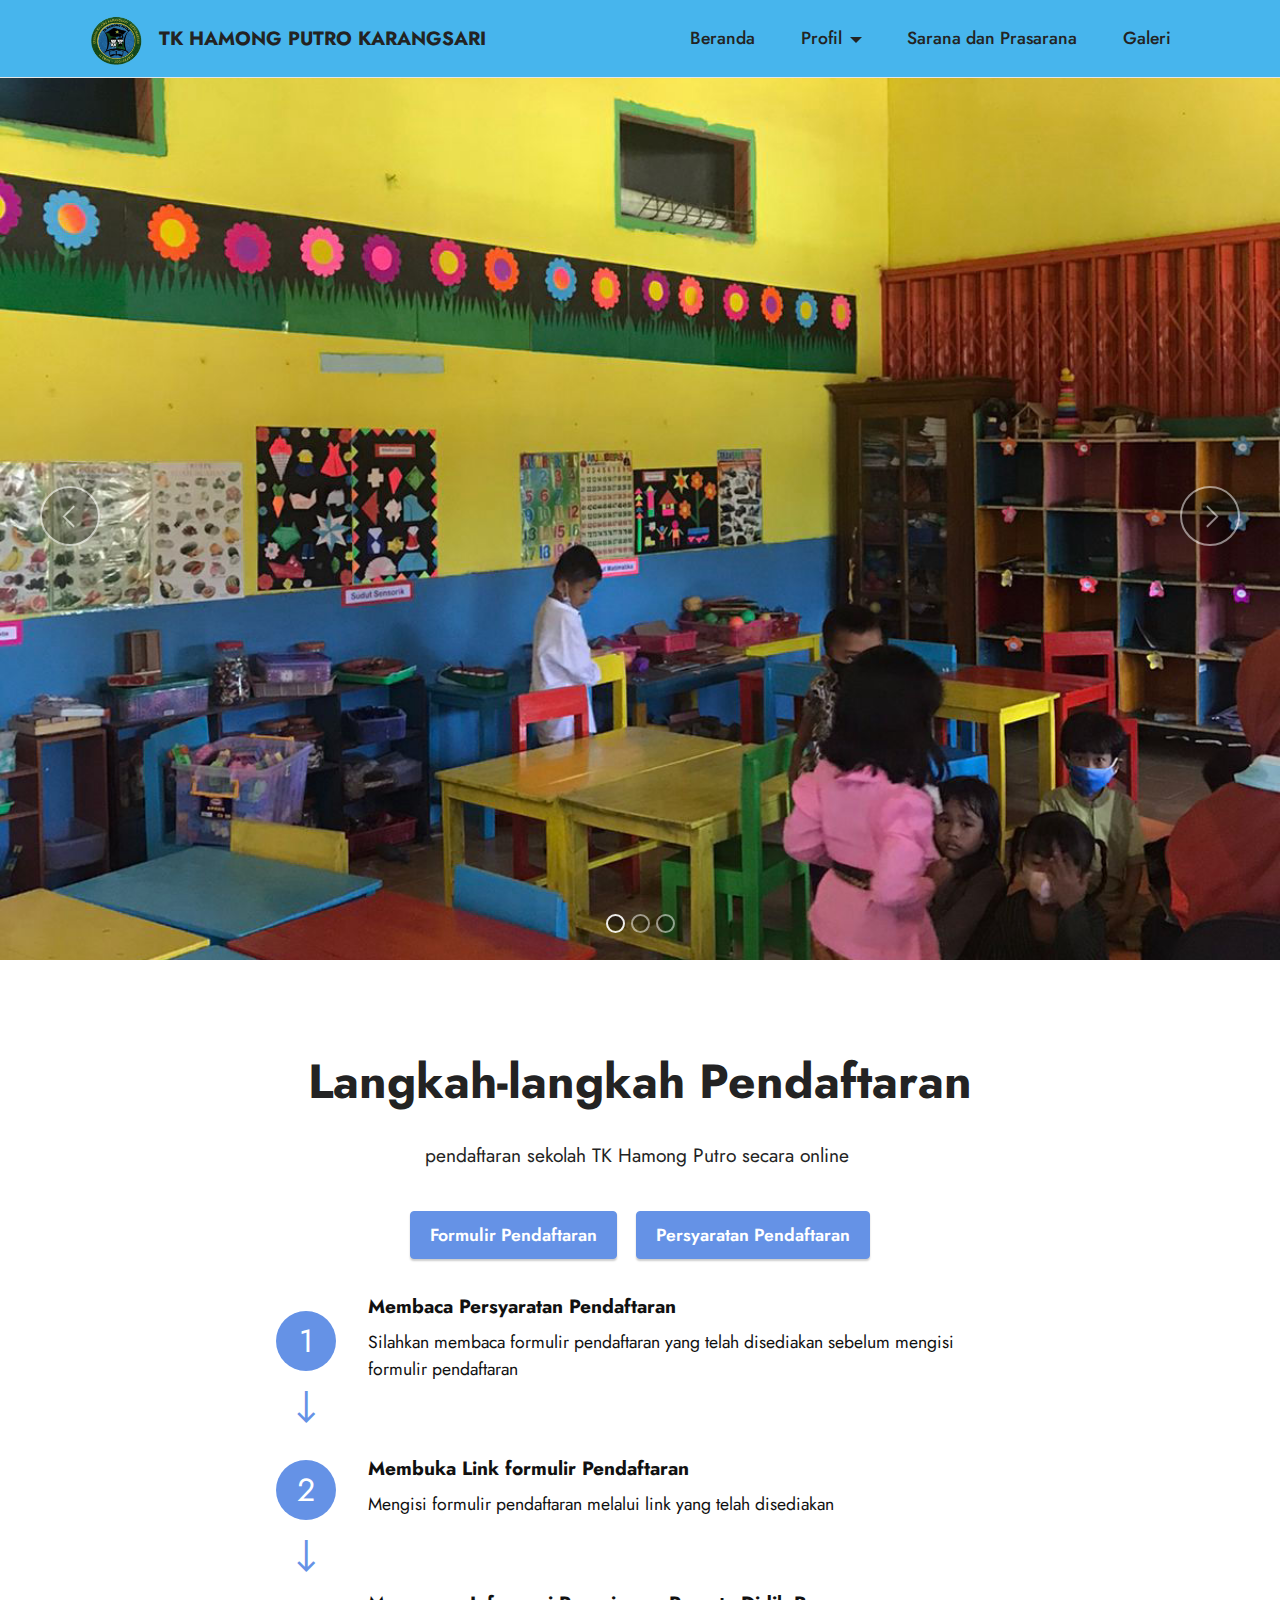
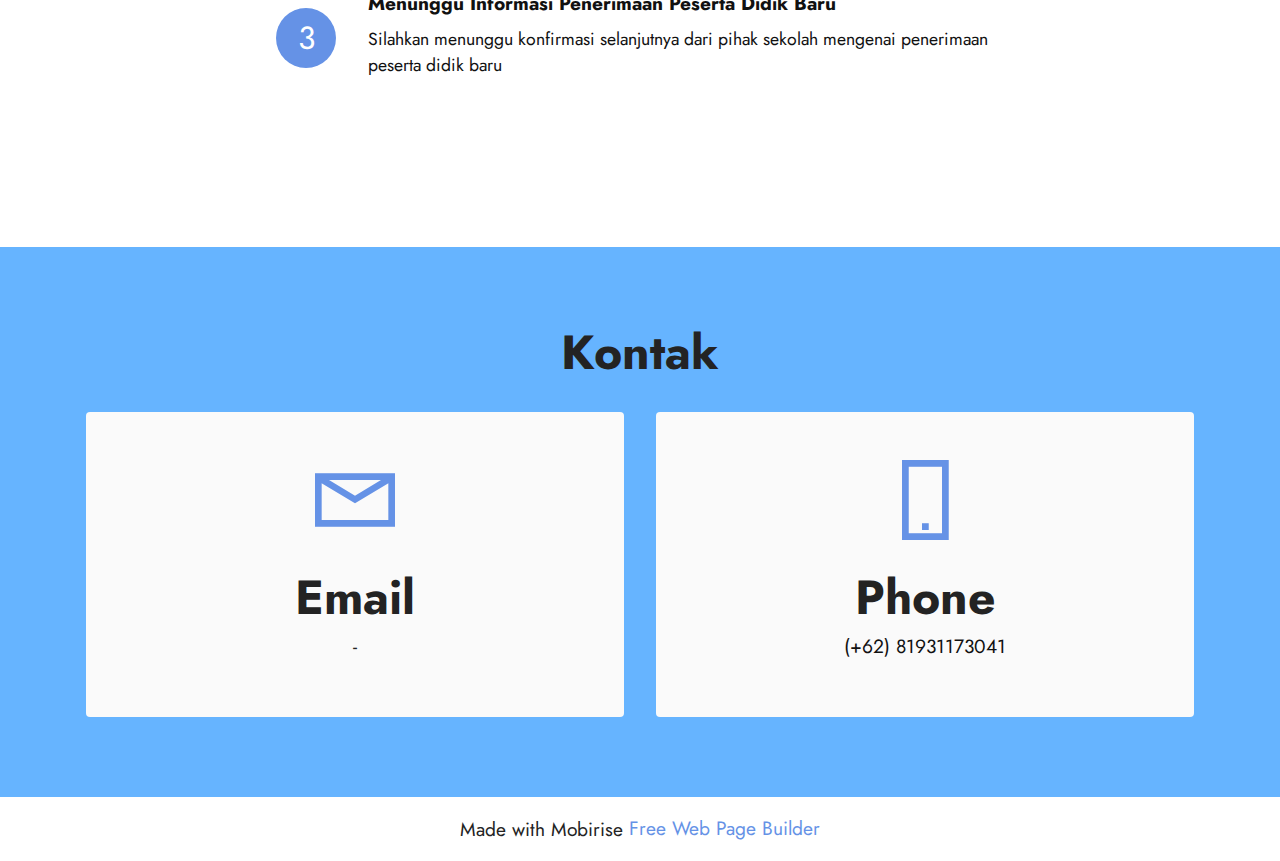
<file: index.html>
<!DOCTYPE html>
<html  >
<head>
  <!-- Site made with Mobirise Website Builder v5.6.11, https://mobirise.com -->
  <meta charset="UTF-8">
  <meta http-equiv="X-UA-Compatible" content="IE=edge">
  <meta name="generator" content="Mobirise v5.6.11, mobirise.com">
  <meta name="twitter:card" content="summary_large_image"/>
  <meta name="twitter:image:src" content="">
  <meta property="og:image" content="">
  <meta name="twitter:title" content="TK HAMONG PUTRO KARANGSARI">
  <meta name="viewport" content="width=device-width, initial-scale=1, minimum-scale=1">
  <link rel="shortcut icon" href="assets/images/logo-tk-hp-294x300-removebg-preview-118x120.png" type="image/x-icon">
  <meta name="description" content="">
  
  
  <title>TK HAMONG PUTRO KARANGSARI</title>
  <link rel="stylesheet" href="assets/web/assets/mobirise-icons2/mobirise2.css">
  <link rel="stylesheet" href="assets/bootstrap/css/bootstrap.min.css">
  <link rel="stylesheet" href="assets/bootstrap/css/bootstrap-grid.min.css">
  <link rel="stylesheet" href="assets/bootstrap/css/bootstrap-reboot.min.css">
  <link rel="stylesheet" href="assets/dropdown/css/style.css">
  <link rel="stylesheet" href="assets/socicon/css/styles.css">
  <link rel="stylesheet" href="assets/theme/css/style.css">
  <link rel="preload" href="https://fonts.googleapis.com/css?family=Jost:100,200,300,400,500,600,700,800,900,100i,200i,300i,400i,500i,600i,700i,800i,900i&display=swap" as="style" onload="this.onload=null;this.rel='stylesheet'">
  <noscript><link rel="stylesheet" href="https://fonts.googleapis.com/css?family=Jost:100,200,300,400,500,600,700,800,900,100i,200i,300i,400i,500i,600i,700i,800i,900i&display=swap"></noscript>
  <link rel="preload" as="style" href="assets/mobirise/css/mbr-additional.css"><link rel="stylesheet" href="assets/mobirise/css/mbr-additional.css" type="text/css">
  
  
  
  
</head>
<body>
  
  <section data-bs-version="5.1" class="menu cid-s48OLK6784" once="menu" id="menu1-h">
    
    <nav class="navbar navbar-dropdown navbar-fixed-top navbar-expand-lg">
        <div class="container">
            <div class="navbar-brand">
                <span class="navbar-logo">
                    <a href="beranda.html">
                        <img src="assets/images/logo-tk-hp-294x300-removebg-preview-118x120.png" alt="Mobirise Website Builder" style="height: 3.8rem;">
                    </a>
                </span>
                <span class="navbar-caption-wrap"><a class="navbar-caption text-black text-primary display-7" href="beranda.html">TK HAMONG PUTRO KARANGSARI</a></span>
            </div>
            <button class="navbar-toggler" type="button" data-toggle="collapse" data-bs-toggle="collapse" data-target="#navbarSupportedContent" data-bs-target="#navbarSupportedContent" aria-controls="navbarNavAltMarkup" aria-expanded="false" aria-label="Toggle navigation">
                <div class="hamburger">
                    <span></span>
                    <span></span>
                    <span></span>
                    <span></span>
                </div>
            </button>
            <div class="collapse navbar-collapse" id="navbarSupportedContent">
                <ul class="navbar-nav nav-dropdown nav-right" data-app-modern-menu="true"><li class="nav-item"><a class="nav-link link text-black text-primary display-4" href="index.html">Beranda</a></li><li class="nav-item dropdown"><a class="nav-link link text-black dropdown-toggle display-4" href="https://mobirise.com" data-toggle="dropdown-submenu" data-bs-toggle="dropdown" data-bs-auto-close="outside" aria-expanded="false">Profil</a><div class="dropdown-menu" aria-labelledby="dropdown-541"><a class="text-black dropdown-item text-primary display-4" href="sejarah_sekolah.html">Sejarah</a><a class="text-black dropdown-item text-primary display-4" href="visidanmisi.html">Visi &amp; Misi</a><a class="text-black dropdown-item text-primary display-4" href="struktur_organisasi.html">Struktur Organisasi</a></div></li><li class="nav-item"><a class="nav-link link text-black text-primary display-4" href="sarana_dan_prasarana.html">Sarana dan Prasarana</a></li><li class="nav-item"><a class="nav-link link text-black text-primary display-4" href="galeri.html">Galeri</a></li></ul>
                
                
            </div>
        </div>
    </nav>

</section>

<section data-bs-version="5.1" class="slider1 cid-tdy2mGFxvn mbr-fullscreen" id="slider1-1e">
    
    <div class="carousel slide" id="tePJTdrjfr" data-ride="carousel" data-bs-ride="carousel" data-interval="3000" data-bs-interval="3000">
        <ol class="carousel-indicators">
            <li data-slide-to="0" data-bs-slide-to="0" class="active" data-target="#tePJTdrjfr" data-bs-target="#tePJTdrjfr"></li>
            <li data-slide-to="1" data-bs-slide-to="1" data-target="#tePJTdrjfr" data-bs-target="#tePJTdrjfr"></li>
            <li data-slide-to="2" data-bs-slide-to="2" data-target="#tePJTdrjfr" data-bs-target="#tePJTdrjfr"></li>
        </ol>
        <div class="carousel-inner">
            <div class="carousel-item slider-image item active">
                <div class="item-wrapper">
                    <img class="d-block w-100" src="assets/images/4.pnj-1200x1600.jpg" alt="Mobirise Website Builder">
                    
                    
                </div>
            </div>
            <div class="carousel-item slider-image item">
                <div class="item-wrapper">
                    <img class="d-block w-100" src="assets/images/whatsapp-image-2022-08-03-at-14.15.23-1600x1200.jpg" alt="Mobirise Website Builder">
                    
                    
                </div>
            </div>
            <div class="carousel-item slider-image item">
                <div class="item-wrapper">
                    <img class="d-block w-100" src="assets/images/5.png-1200x1600.jpg" alt="Mobirise Website Builder">
                    
                    
                </div>
            </div>
        </div>
        <a class="carousel-control carousel-control-prev" role="button" data-slide="prev" data-bs-slide="prev" href="#tePJTdrjfr">
            <span class="mobi-mbri mobi-mbri-arrow-prev" aria-hidden="true"></span>
            <span class="sr-only visually-hidden">Previous</span>
        </a>
        <a class="carousel-control carousel-control-next" role="button" data-slide="next" data-bs-slide="next" href="#tePJTdrjfr">
            <span class="mobi-mbri mobi-mbri-arrow-next" aria-hidden="true"></span>
            <span class="sr-only visually-hidden">Next</span>
        </a>
    </div>
</section>

<section data-bs-version="5.1" class="features19 cid-tecIrqLK47" id="features20-2e">

    

    
    
    <div class="container">
        <div class="row justify-content-center">
            <div class="col-md-12 col-lg-9">
                <div class="card-wrapper pb-4">
                    <div class="card-box align-center">
                        <h4 class="card-title mbr-fonts-style mb-4 display-2">
                            <strong>Langkah-langkah Pendaftaran</strong></h4>
                        <p class="mbr-text mbr-fonts-style mb-4 display-7">
                            pendaftaran sekolah TK Hamong Putro secara online&nbsp;</p>
                        <div class="mbr-section-btn"><a class="btn btn-primary display-4" href="Formulir_Pendaftaran.html">Formulir Pendaftaran</a> <a class="btn btn-primary display-4" href="Persyaratan_Pendaftaran.html">Persyaratan Pendaftaran</a></div>
                    </div>
                </div>
            </div>
            <div class="col-12 col-md-8">
                <div class="item mbr-flex">
                    <div class="icon-box">
                        <span class="step-number mbr-fonts-style display-5">1</span>
                    </div>
                    <div class="text-box">
                        <h4 class="icon-title card-title mbr-black mbr-fonts-style display-7"><strong>Membaca Persyaratan Pendaftaran</strong></h4>
                        <h5 class="icon-text mbr-black mbr-fonts-style display-4">Silahkan membaca formulir pendaftaran yang telah disediakan sebelum mengisi formulir pendaftaran</h5>
                    </div>
                </div>
                <div class="item mbr-flex">
                    <div class="icon-box">
                        <span class="step-number mbr-fonts-style display-5">2</span>
                    </div>
                    <div class="text-box">
                        <h4 class="icon-title card-title mbr-black mbr-fonts-style display-7"><strong>Membuka Link formulir Pendaftaran</strong></h4>
                        <h5 class="icon-text mbr-black mbr-fonts-style display-4">Mengisi formulir pendaftaran melalui link yang telah disediakan</h5>
                    </div>
                </div>
                <div class="item mbr-flex last">
                    <div class="icon-box">
                        <span class="step-number mbr-fonts-style display-5">3</span>
                    </div>
                    <div class="text-box">
                        <h4 class="icon-title card-title mbr-black mbr-fonts-style display-7">
                            <strong>Menunggu Informasi Penerimaan Peserta Didik Baru</strong></h4>
                        <h5 class="icon-text mbr-black mbr-fonts-style display-4">Silahkan menunggu konfirmasi selanjutnya dari pihak sekolah mengenai penerimaan peserta didik baru</h5>
                    </div>
                </div>
                
                
                
                
                
                
                
            </div>
        </div>
    </div>
</section>

<section data-bs-version="5.1" class="contacts1 cid-tevw6Q5Gzj" id="contacts1-2m">

    

    
    
    <div class="container">
        <div class="mbr-section-head">
            <h3 class="mbr-section-title mbr-fonts-style align-center mb-0 display-2"><strong>Kontak</strong></h3>
            
        </div>
        <div class="row justify-content-center mt-4">
            <div class="card col-12 col-lg-6">
                <div class="card-wrapper">
                    <div class="card-box align-center">
                        <div class="image-wrapper">
                            <span class="mbr-iconfont mobi-mbri-letter mobi-mbri"></span>
                        </div>
                        <h4 class="card-title mbr-fonts-style mb-2 display-2">
                            <strong>Email</strong>
                        </h4>
                        
                        <h5 class="link mbr-fonts-style display-7">-</h5>
                    </div>
                </div>
            </div>
            <div class="card col-12 col-lg-6">
                <div class="card-wrapper">
                    <div class="card-box align-center">
                        <div class="image-wrapper">
                            <span class="mbr-iconfont mobi-mbri-mobile-2 mobi-mbri"></span>
                        </div>
                        <h4 class="card-title mbr-fonts-style align-center mb-2 display-2">
                            <strong>Phone</strong>
                        </h4>
                        
                        <h5 class="link mbr-black mbr-fonts-style display-7">(+62) 81931173041</h5>
                    </div>
                </div>
            </div>
        </div>
    </div>
</section><section class="display-7" style="padding: 0;align-items: center;justify-content: center;flex-wrap: wrap;    align-content: center;display: flex;position: relative;height: 4rem;"><a href="https://mobiri.se/2838577" style="flex: 1 1;height: 4rem;position: absolute;width: 100%;z-index: 1;"><img alt="" style="height: 4rem;" src="[data-uri]"></a><p style="margin: 0;text-align: center;" class="display-7">Made with Mobirise &#8204;</p><a style="z-index:1" href="https://mobirise.com/web-page-maker.html">Free Web Page Builder</a></section><script src="assets/bootstrap/js/bootstrap.bundle.min.js"></script>  <script src="assets/smoothscroll/smooth-scroll.js"></script>  <script src="assets/ytplayer/index.js"></script>  <script src="assets/dropdown/js/navbar-dropdown.js"></script>  <script src="assets/theme/js/script.js"></script>  
  
  
</body>
</html>
</file>
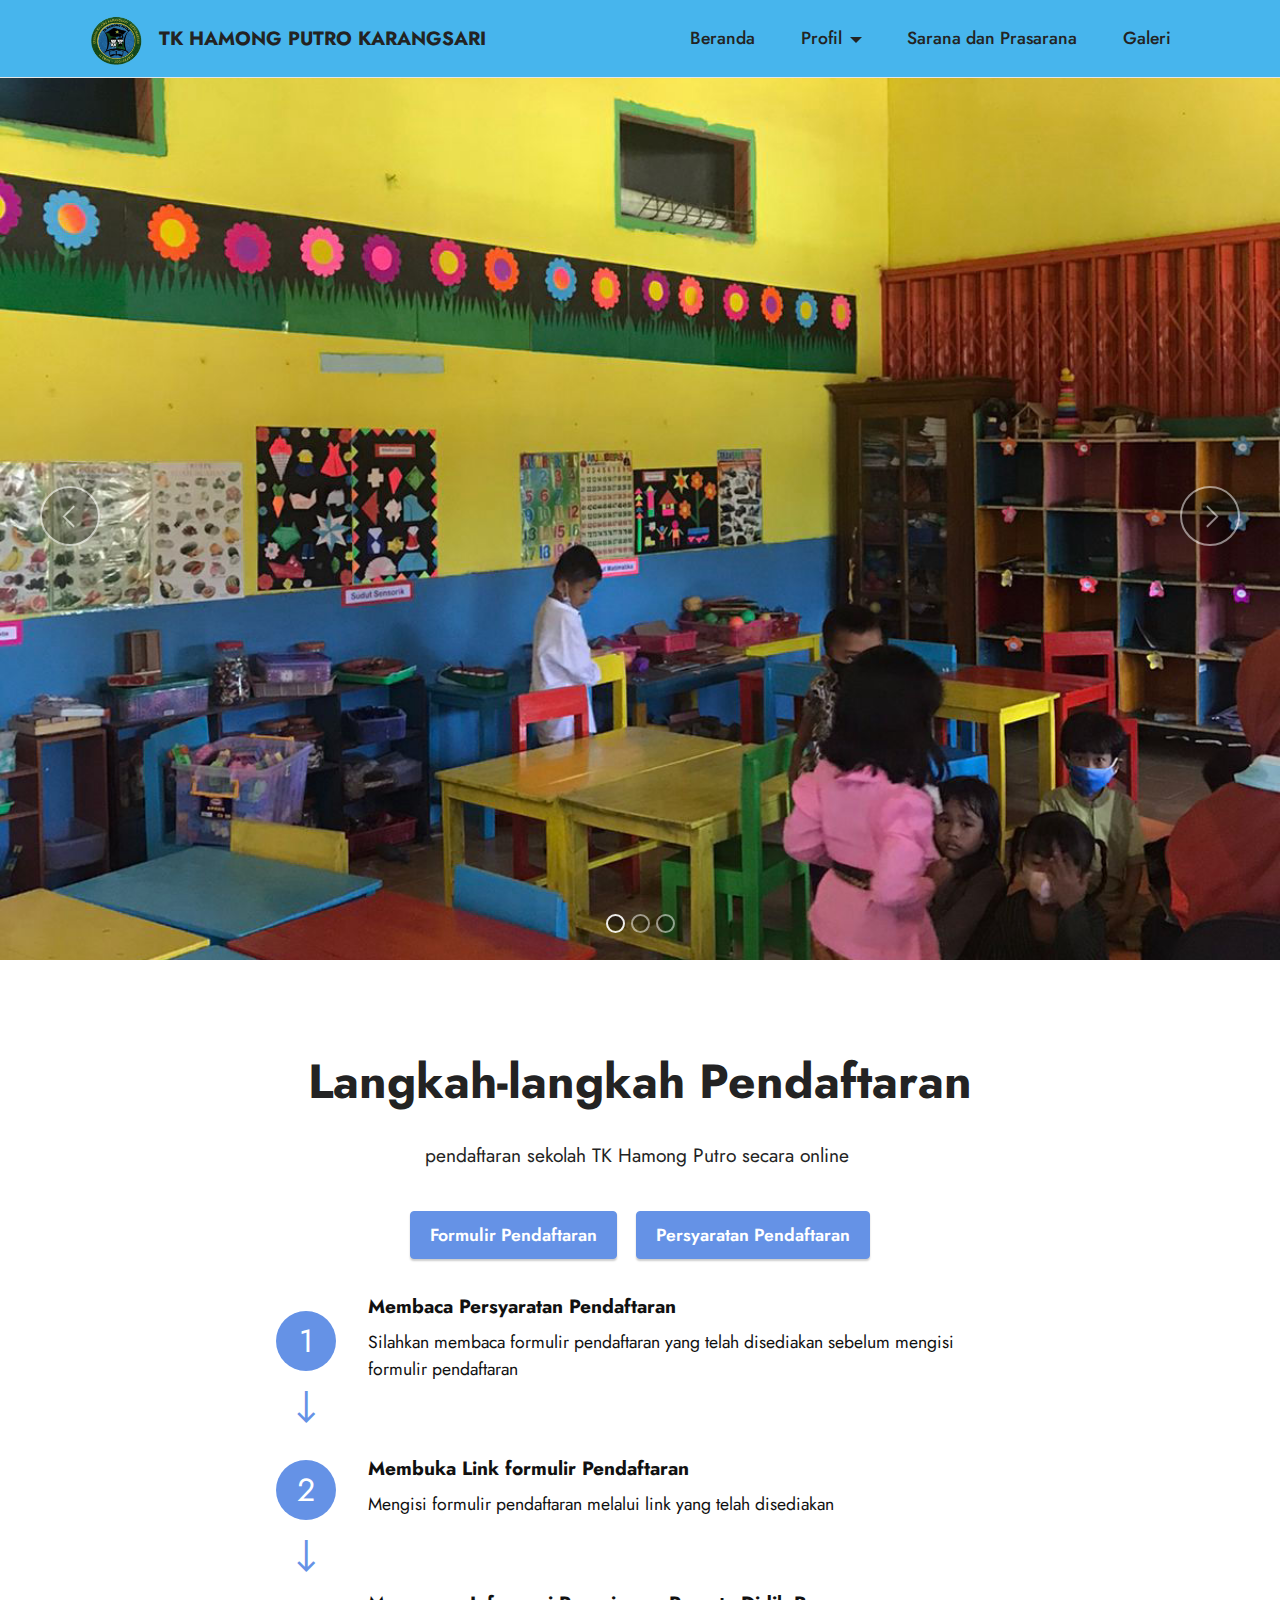
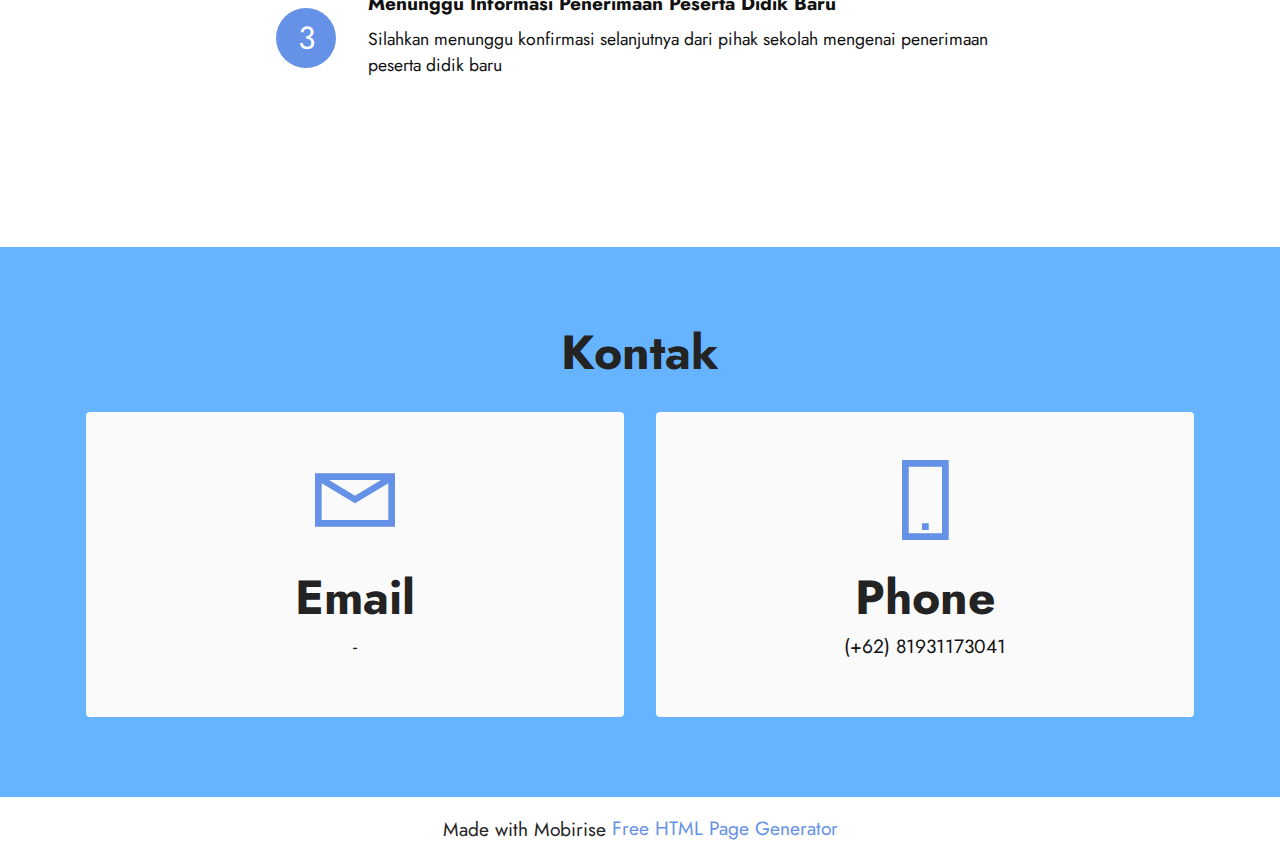
<file: beranda.html>
<!DOCTYPE html>
<html  >
<head>
  <!-- Site made with Mobirise Website Builder v5.6.11, https://mobirise.com -->
  <meta charset="UTF-8">
  <meta http-equiv="X-UA-Compatible" content="IE=edge">
  <meta name="generator" content="Mobirise v5.6.11, mobirise.com">
  <meta name="twitter:card" content="summary_large_image"/>
  <meta name="twitter:image:src" content="">
  <meta property="og:image" content="">
  <meta name="twitter:title" content="TK HAMONG PUTRO KARANGSARI">
  <meta name="viewport" content="width=device-width, initial-scale=1, minimum-scale=1">
  <link rel="shortcut icon" href="assets/images/logo-tk-hp-294x300-removebg-preview-118x120.png" type="image/x-icon">
  <meta name="description" content="">
  
  
  <title>TK HAMONG PUTRO KARANGSARI</title>
  <link rel="stylesheet" href="assets/web/assets/mobirise-icons2/mobirise2.css">
  <link rel="stylesheet" href="assets/bootstrap/css/bootstrap.min.css">
  <link rel="stylesheet" href="assets/bootstrap/css/bootstrap-grid.min.css">
  <link rel="stylesheet" href="assets/bootstrap/css/bootstrap-reboot.min.css">
  <link rel="stylesheet" href="assets/dropdown/css/style.css">
  <link rel="stylesheet" href="assets/socicon/css/styles.css">
  <link rel="stylesheet" href="assets/theme/css/style.css">
  <link rel="preload" href="https://fonts.googleapis.com/css?family=Jost:100,200,300,400,500,600,700,800,900,100i,200i,300i,400i,500i,600i,700i,800i,900i&display=swap" as="style" onload="this.onload=null;this.rel='stylesheet'">
  <noscript><link rel="stylesheet" href="https://fonts.googleapis.com/css?family=Jost:100,200,300,400,500,600,700,800,900,100i,200i,300i,400i,500i,600i,700i,800i,900i&display=swap"></noscript>
  <link rel="preload" as="style" href="assets/mobirise/css/mbr-additional.css"><link rel="stylesheet" href="assets/mobirise/css/mbr-additional.css" type="text/css">
  
  
  
  
</head>
<body>
  
  <section data-bs-version="5.1" class="menu cid-s48OLK6784" once="menu" id="menu1-h">
    
    <nav class="navbar navbar-dropdown navbar-fixed-top navbar-expand-lg">
        <div class="container">
            <div class="navbar-brand">
                <span class="navbar-logo">
                    <a href="beranda.html">
                        <img src="assets/images/logo-tk-hp-294x300-removebg-preview-118x120.png" alt="Mobirise Website Builder" style="height: 3.8rem;">
                    </a>
                </span>
                <span class="navbar-caption-wrap"><a class="navbar-caption text-black text-primary display-7" href="beranda.html">TK HAMONG PUTRO KARANGSARI</a></span>
            </div>
            <button class="navbar-toggler" type="button" data-toggle="collapse" data-bs-toggle="collapse" data-target="#navbarSupportedContent" data-bs-target="#navbarSupportedContent" aria-controls="navbarNavAltMarkup" aria-expanded="false" aria-label="Toggle navigation">
                <div class="hamburger">
                    <span></span>
                    <span></span>
                    <span></span>
                    <span></span>
                </div>
            </button>
            <div class="collapse navbar-collapse" id="navbarSupportedContent">
                <ul class="navbar-nav nav-dropdown nav-right" data-app-modern-menu="true"><li class="nav-item"><a class="nav-link link text-black text-primary display-4" href="beranda.html">Beranda</a></li><li class="nav-item dropdown"><a class="nav-link link text-black dropdown-toggle display-4" href="https://mobirise.com" data-toggle="dropdown-submenu" data-bs-toggle="dropdown" data-bs-auto-close="outside" aria-expanded="false">Profil</a><div class="dropdown-menu" aria-labelledby="dropdown-541"><a class="text-black dropdown-item text-primary display-4" href="sejarah_sekolah.html">Sejarah</a><a class="text-black dropdown-item text-primary display-4" href="visidanmisi.html">Visi &amp; Misi</a><a class="text-black dropdown-item text-primary display-4" href="Struktur_Organisasi.html">Sruktur&nbsp; Organisasi</a></div></li><li class="nav-item"><a class="nav-link link text-black text-primary display-4" href="sarana_dan_prasarana.html">Sarana dan Prasarana</a></li><li class="nav-item"><a class="nav-link link text-black text-primary display-4" href="galeri.html">Galeri</a></li></ul>
                
                
            </div>
        </div>
    </nav>

</section>

<section data-bs-version="5.1" class="slider1 cid-tdy2mGFxvn mbr-fullscreen" id="slider1-1e">
    
    <div class="carousel slide" id="tezXQ3HoA4" data-ride="carousel" data-bs-ride="carousel" data-interval="3000" data-bs-interval="3000">
        <ol class="carousel-indicators">
            <li data-slide-to="0" data-bs-slide-to="0" class="active" data-target="#tezXQ3HoA4" data-bs-target="#tezXQ3HoA4"></li>
            <li data-slide-to="1" data-bs-slide-to="1" data-target="#tezXQ3HoA4" data-bs-target="#tezXQ3HoA4"></li>
            <li data-slide-to="2" data-bs-slide-to="2" data-target="#tezXQ3HoA4" data-bs-target="#tezXQ3HoA4"></li>
        </ol>
        <div class="carousel-inner">
            <div class="carousel-item slider-image item active">
                <div class="item-wrapper">
                    <img class="d-block w-100" src="assets/images/4.pnj-1200x1600.jpg" alt="Mobirise Website Builder">
                    
                    
                </div>
            </div>
            <div class="carousel-item slider-image item">
                <div class="item-wrapper">
                    <img class="d-block w-100" src="assets/images/whatsapp-image-2022-08-03-at-14.15.23-1600x1200.jpg" alt="Mobirise Website Builder">
                    
                    
                </div>
            </div>
            <div class="carousel-item slider-image item">
                <div class="item-wrapper">
                    <img class="d-block w-100" src="assets/images/5.png-1200x1600.jpg" alt="Mobirise Website Builder">
                    
                    
                </div>
            </div>
        </div>
        <a class="carousel-control carousel-control-prev" role="button" data-slide="prev" data-bs-slide="prev" href="#tezXQ3HoA4">
            <span class="mobi-mbri mobi-mbri-arrow-prev" aria-hidden="true"></span>
            <span class="sr-only visually-hidden">Previous</span>
        </a>
        <a class="carousel-control carousel-control-next" role="button" data-slide="next" data-bs-slide="next" href="#tezXQ3HoA4">
            <span class="mobi-mbri mobi-mbri-arrow-next" aria-hidden="true"></span>
            <span class="sr-only visually-hidden">Next</span>
        </a>
    </div>
</section>

<section data-bs-version="5.1" class="features19 cid-tecIrqLK47" id="features20-2e">

    

    
    
    <div class="container">
        <div class="row justify-content-center">
            <div class="col-md-12 col-lg-9">
                <div class="card-wrapper pb-4">
                    <div class="card-box align-center">
                        <h4 class="card-title mbr-fonts-style mb-4 display-2">
                            <strong>Langkah-langkah Pendaftaran</strong></h4>
                        <p class="mbr-text mbr-fonts-style mb-4 display-7">
                            pendaftaran sekolah TK Hamong Putro secara online&nbsp;</p>
                        <div class="mbr-section-btn"><a class="btn btn-primary display-4" href="Formulir_Pendaftaran.html">Formulir Pendaftaran</a> <a class="btn btn-primary display-4" href="Persyaratan_Pendaftaran.html">Persyaratan Pendaftaran</a></div>
                    </div>
                </div>
            </div>
            <div class="col-12 col-md-8">
                <div class="item mbr-flex">
                    <div class="icon-box">
                        <span class="step-number mbr-fonts-style display-5">1</span>
                    </div>
                    <div class="text-box">
                        <h4 class="icon-title card-title mbr-black mbr-fonts-style display-7"><strong>Membaca Persyaratan Pendaftaran</strong></h4>
                        <h5 class="icon-text mbr-black mbr-fonts-style display-4">Silahkan membaca formulir pendaftaran yang telah disediakan sebelum mengisi formulir pendaftaran</h5>
                    </div>
                </div>
                <div class="item mbr-flex">
                    <div class="icon-box">
                        <span class="step-number mbr-fonts-style display-5">2</span>
                    </div>
                    <div class="text-box">
                        <h4 class="icon-title card-title mbr-black mbr-fonts-style display-7"><strong>Membuka Link formulir Pendaftaran</strong></h4>
                        <h5 class="icon-text mbr-black mbr-fonts-style display-4">Mengisi formulir pendaftaran melalui link yang telah disediakan</h5>
                    </div>
                </div>
                <div class="item mbr-flex last">
                    <div class="icon-box">
                        <span class="step-number mbr-fonts-style display-5">3</span>
                    </div>
                    <div class="text-box">
                        <h4 class="icon-title card-title mbr-black mbr-fonts-style display-7">
                            <strong>Menunggu Informasi Penerimaan Peserta Didik Baru</strong></h4>
                        <h5 class="icon-text mbr-black mbr-fonts-style display-4">Silahkan menunggu konfirmasi selanjutnya dari pihak sekolah mengenai penerimaan peserta didik baru</h5>
                    </div>
                </div>
                
                
                
                
                
                
                
            </div>
        </div>
    </div>
</section>

<section data-bs-version="5.1" class="contacts1 cid-tevw6Q5Gzj" id="contacts1-2m">

    

    
    
    <div class="container">
        <div class="mbr-section-head">
            <h3 class="mbr-section-title mbr-fonts-style align-center mb-0 display-2"><strong>Kontak</strong></h3>
            
        </div>
        <div class="row justify-content-center mt-4">
            <div class="card col-12 col-lg-6">
                <div class="card-wrapper">
                    <div class="card-box align-center">
                        <div class="image-wrapper">
                            <span class="mbr-iconfont mobi-mbri-letter mobi-mbri"></span>
                        </div>
                        <h4 class="card-title mbr-fonts-style mb-2 display-2">
                            <strong>Email</strong>
                        </h4>
                        
                        <h5 class="link mbr-fonts-style display-7">-</h5>
                    </div>
                </div>
            </div>
            <div class="card col-12 col-lg-6">
                <div class="card-wrapper">
                    <div class="card-box align-center">
                        <div class="image-wrapper">
                            <span class="mbr-iconfont mobi-mbri-mobile-2 mobi-mbri"></span>
                        </div>
                        <h4 class="card-title mbr-fonts-style align-center mb-2 display-2">
                            <strong>Phone</strong>
                        </h4>
                        
                        <h5 class="link mbr-black mbr-fonts-style display-7">(+62) 81931173041</h5>
                    </div>
                </div>
            </div>
        </div>
    </div>
</section><section class="display-7" style="padding: 0;align-items: center;justify-content: center;flex-wrap: wrap;    align-content: center;display: flex;position: relative;height: 4rem;"><a href="https://mobiri.se/2838577" style="flex: 1 1;height: 4rem;position: absolute;width: 100%;z-index: 1;"><img alt="" style="height: 4rem;" src="[data-uri]"></a><p style="margin: 0;text-align: center;" class="display-7">Made with Mobirise &#8204;</p><a style="z-index:1" href="https://mobirise.com/html-builder.html">Free HTML Page Generator</a></section><script src="assets/bootstrap/js/bootstrap.bundle.min.js"></script>  <script src="assets/smoothscroll/smooth-scroll.js"></script>  <script src="assets/ytplayer/index.js"></script>  <script src="assets/dropdown/js/navbar-dropdown.js"></script>  <script src="assets/theme/js/script.js"></script>  
  
  
</body>
</html>
</file>
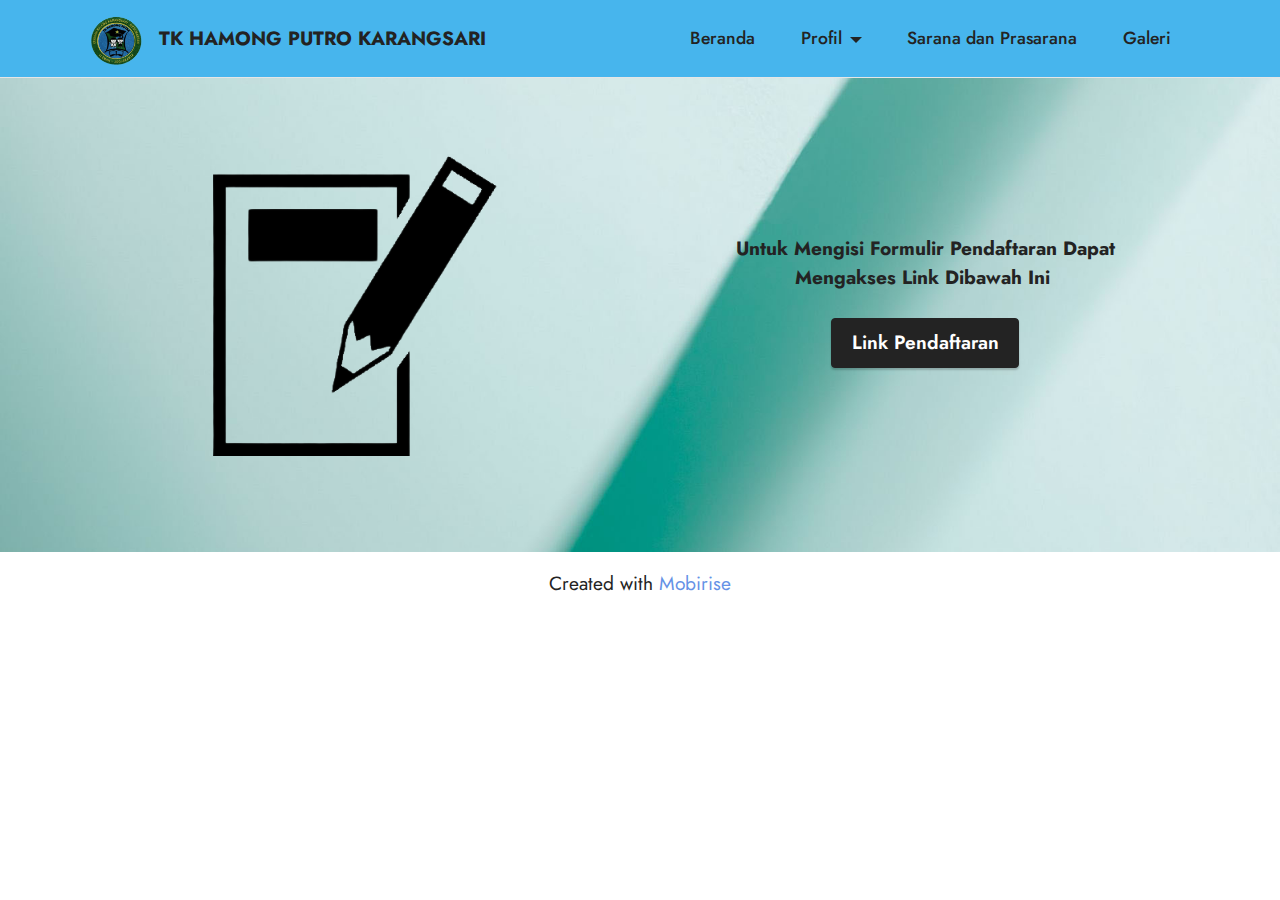
<file: formulir_pendaftaran.html>
<!DOCTYPE html>
<html  >
<head>
  <!-- Site made with Mobirise Website Builder v5.6.11, https://mobirise.com -->
  <meta charset="UTF-8">
  <meta http-equiv="X-UA-Compatible" content="IE=edge">
  <meta name="generator" content="Mobirise v5.6.11, mobirise.com">
  <meta name="twitter:card" content="summary_large_image"/>
  <meta name="twitter:image:src" content="">
  <meta property="og:image" content="">
  <meta name="twitter:title" content="Formulir Pendaftaran">
  <meta name="viewport" content="width=device-width, initial-scale=1, minimum-scale=1">
  <link rel="shortcut icon" href="assets/images/logo-tk-hp-294x300-removebg-preview-118x120.png" type="image/x-icon">
  <meta name="description" content="">
  
  
  <title>Formulir Pendaftaran</title>
  <link rel="stylesheet" href="assets/bootstrap/css/bootstrap.min.css">
  <link rel="stylesheet" href="assets/bootstrap/css/bootstrap-grid.min.css">
  <link rel="stylesheet" href="assets/bootstrap/css/bootstrap-reboot.min.css">
  <link rel="stylesheet" href="assets/dropdown/css/style.css">
  <link rel="stylesheet" href="assets/socicon/css/styles.css">
  <link rel="stylesheet" href="assets/theme/css/style.css">
  <link rel="preload" href="https://fonts.googleapis.com/css?family=Jost:100,200,300,400,500,600,700,800,900,100i,200i,300i,400i,500i,600i,700i,800i,900i&display=swap" as="style" onload="this.onload=null;this.rel='stylesheet'">
  <noscript><link rel="stylesheet" href="https://fonts.googleapis.com/css?family=Jost:100,200,300,400,500,600,700,800,900,100i,200i,300i,400i,500i,600i,700i,800i,900i&display=swap"></noscript>
  <link rel="preload" as="style" href="assets/mobirise/css/mbr-additional.css"><link rel="stylesheet" href="assets/mobirise/css/mbr-additional.css" type="text/css">
  
  
  
  
</head>
<body>
  
  <section data-bs-version="5.1" class="menu cid-tehsA86PBk" once="menu" id="menu1-2k">
    
    <nav class="navbar navbar-dropdown navbar-fixed-top navbar-expand-lg">
        <div class="container">
            <div class="navbar-brand">
                <span class="navbar-logo">
                    <a href="beranda.html">
                        <img src="assets/images/logo-tk-hp-294x300-removebg-preview-118x120.png" alt="Mobirise Website Builder" style="height: 3.8rem;">
                    </a>
                </span>
                <span class="navbar-caption-wrap"><a class="navbar-caption text-black text-primary display-7" href="beranda.html">TK HAMONG PUTRO KARANGSARI</a></span>
            </div>
            <button class="navbar-toggler" type="button" data-toggle="collapse" data-bs-toggle="collapse" data-target="#navbarSupportedContent" data-bs-target="#navbarSupportedContent" aria-controls="navbarNavAltMarkup" aria-expanded="false" aria-label="Toggle navigation">
                <div class="hamburger">
                    <span></span>
                    <span></span>
                    <span></span>
                    <span></span>
                </div>
            </button>
            <div class="collapse navbar-collapse" id="navbarSupportedContent">
                <ul class="navbar-nav nav-dropdown nav-right" data-app-modern-menu="true"><li class="nav-item"><a class="nav-link link text-black text-primary display-4" href="index.html">Beranda</a></li><li class="nav-item dropdown"><a class="nav-link link text-black dropdown-toggle display-4" href="https://mobirise.com" data-toggle="dropdown-submenu" data-bs-toggle="dropdown" data-bs-auto-close="outside" aria-expanded="false">Profil</a><div class="dropdown-menu" aria-labelledby="dropdown-541"><a class="text-black dropdown-item text-primary display-4" href="sejarah_sekolah.html">Sejarah</a><a class="text-black dropdown-item text-primary display-4" href="visidanmisi.html">Visi &amp; Misi</a><a class="text-black dropdown-item text-primary display-4" href="Struktur_Organisasi.html">Sruktur&nbsp; Organisasi</a></div></li><li class="nav-item"><a class="nav-link link text-black text-primary display-4" href="sarana_dan_prasarana.html">Sarana dan Prasarana</a></li><li class="nav-item"><a class="nav-link link text-black text-primary display-4" href="galeri.html">Galeri</a></li></ul>
                
                
            </div>
        </div>
    </nav>

</section>

<section data-bs-version="5.1" class="header11 cid-tedbS2NWKa" id="header11-2h">

    

    
    

    <div class="container">
        <div class="row justify-content-center">
            <div class="col-12 col-md-6 image-wrapper">
                <a href="formulir_pendaftaran.html"><img class="w-100" src="assets/images/atk-removebg-preview-670x373.png" alt="Mobirise Website Builder"></a>
            </div>
            <div class="col-12 col-md">
                <div class="text-wrapper text-center">
                    <h1 class="mbr-section-title mbr-fonts-style mb-3 display-7">
                        <strong>Untuk Mengisi Formulir Pendaftaran Dapat Mengakses Link Dibawah Ini&nbsp;</strong></h1>
                    
                    <div class="mbr-section-btn mt-3"><a class="btn btn-black display-7" href="https://docs.google.com/forms/d/e/1FAIpQLSc0YuenwXlYww-0tJJ7Hk8KNz1G9JQyklmxeVJwPkG3VawpMA/viewform" target="_blank">Link Pendaftaran</a></div>
                </div>
            </div>
        </div>
    </div>
</section><section class="display-7" style="padding: 0;align-items: center;justify-content: center;flex-wrap: wrap;    align-content: center;display: flex;position: relative;height: 4rem;"><a href="https://mobiri.se/2838577" style="flex: 1 1;height: 4rem;position: absolute;width: 100%;z-index: 1;"><img alt="" style="height: 4rem;" src="[data-uri]"></a><p style="margin: 0;text-align: center;" class="display-7">Created with &#8204;</p><a style="z-index:1" href="https://mobirise.com">Mobirise </a></section><script src="assets/bootstrap/js/bootstrap.bundle.min.js"></script>  <script src="assets/smoothscroll/smooth-scroll.js"></script>  <script src="assets/ytplayer/index.js"></script>  <script src="assets/dropdown/js/navbar-dropdown.js"></script>  <script src="assets/theme/js/script.js"></script>  
  
  
</body>
</html>
</file>
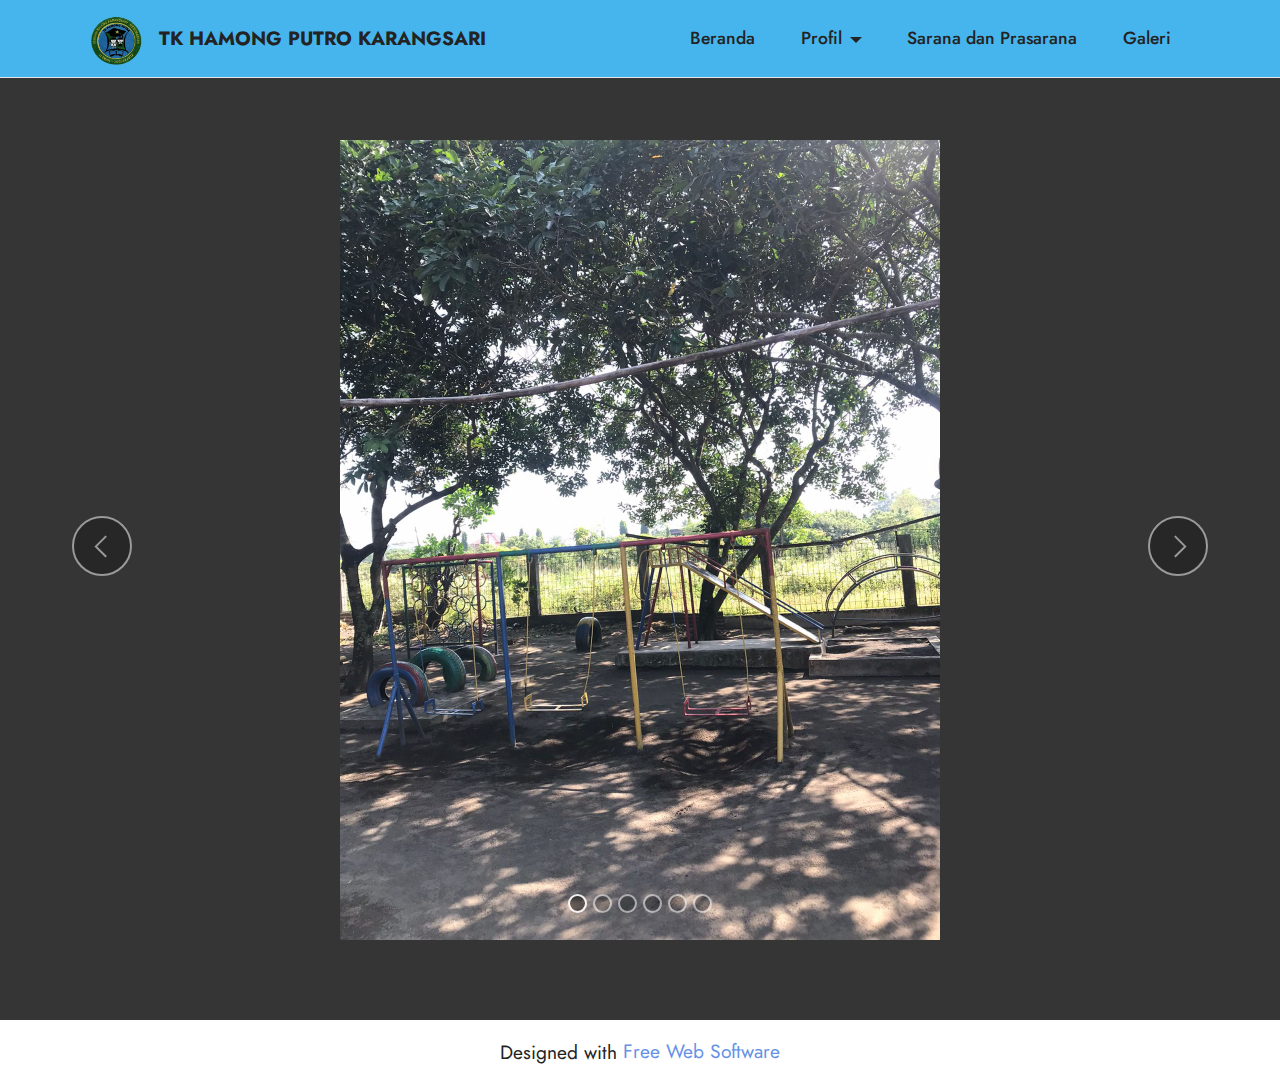
<file: galeri.html>
<!DOCTYPE html>
<html  >
<head>
  <!-- Site made with Mobirise Website Builder v5.6.11, https://mobirise.com -->
  <meta charset="UTF-8">
  <meta http-equiv="X-UA-Compatible" content="IE=edge">
  <meta name="generator" content="Mobirise v5.6.11, mobirise.com">
  <meta name="twitter:card" content="summary_large_image"/>
  <meta name="twitter:image:src" content="">
  <meta property="og:image" content="">
  <meta name="twitter:title" content="Galeri">
  <meta name="viewport" content="width=device-width, initial-scale=1, minimum-scale=1">
  <link rel="shortcut icon" href="assets/images/logo-tk-hp-294x300-removebg-preview-118x120.png" type="image/x-icon">
  <meta name="description" content="">
  
  
  <title>Galeri</title>
  <link rel="stylesheet" href="assets/web/assets/mobirise-icons2/mobirise2.css">
  <link rel="stylesheet" href="assets/bootstrap/css/bootstrap.min.css">
  <link rel="stylesheet" href="assets/bootstrap/css/bootstrap-grid.min.css">
  <link rel="stylesheet" href="assets/bootstrap/css/bootstrap-reboot.min.css">
  <link rel="stylesheet" href="assets/dropdown/css/style.css">
  <link rel="stylesheet" href="assets/socicon/css/styles.css">
  <link rel="stylesheet" href="assets/theme/css/style.css">
  <link rel="preload" href="https://fonts.googleapis.com/css?family=Jost:100,200,300,400,500,600,700,800,900,100i,200i,300i,400i,500i,600i,700i,800i,900i&display=swap" as="style" onload="this.onload=null;this.rel='stylesheet'">
  <noscript><link rel="stylesheet" href="https://fonts.googleapis.com/css?family=Jost:100,200,300,400,500,600,700,800,900,100i,200i,300i,400i,500i,600i,700i,800i,900i&display=swap"></noscript>
  <link rel="preload" as="style" href="assets/mobirise/css/mbr-additional.css"><link rel="stylesheet" href="assets/mobirise/css/mbr-additional.css" type="text/css">
  
  
  
  
</head>
<body>
  
  <section data-bs-version="5.1" class="menu cid-tdBlypckZ0" once="menu" id="menu1-1p">
    
    <nav class="navbar navbar-dropdown navbar-fixed-top navbar-expand-lg">
        <div class="container">
            <div class="navbar-brand">
                <span class="navbar-logo">
                    <a href="beranda.html">
                        <img src="assets/images/logo-tk-hp-294x300-removebg-preview-118x120.png" alt="Mobirise Website Builder" style="height: 3.8rem;">
                    </a>
                </span>
                <span class="navbar-caption-wrap"><a class="navbar-caption text-black text-primary display-7" href="beranda.html">TK HAMONG PUTRO KARANGSARI</a></span>
            </div>
            <button class="navbar-toggler" type="button" data-toggle="collapse" data-bs-toggle="collapse" data-target="#navbarSupportedContent" data-bs-target="#navbarSupportedContent" aria-controls="navbarNavAltMarkup" aria-expanded="false" aria-label="Toggle navigation">
                <div class="hamburger">
                    <span></span>
                    <span></span>
                    <span></span>
                    <span></span>
                </div>
            </button>
            <div class="collapse navbar-collapse" id="navbarSupportedContent">
                <ul class="navbar-nav nav-dropdown nav-right" data-app-modern-menu="true"><li class="nav-item"><a class="nav-link link text-black text-primary display-4" href="index.html">Beranda</a></li><li class="nav-item dropdown"><a class="nav-link link text-black dropdown-toggle display-4" href="https://mobirise.com" data-toggle="dropdown-submenu" data-bs-toggle="dropdown" data-bs-auto-close="outside" aria-expanded="false">Profil</a><div class="dropdown-menu" aria-labelledby="dropdown-541"><a class="text-black dropdown-item text-primary display-4" href="sejarah_sekolah.html">Sejarah</a><a class="text-black dropdown-item text-primary display-4" href="visidanmisi.html">Visi &amp; Misi</a><a class="text-black dropdown-item text-primary display-4" href="Struktur_Organisasi.html">Sruktur&nbsp; Organisasi</a></div></li><li class="nav-item"><a class="nav-link link text-black text-primary display-4" href="sarana_dan_prasarana.html">Sarana dan Prasarana</a></li><li class="nav-item"><a class="nav-link link text-black text-primary display-4" href="galeri.html">Galeri</a></li></ul>
                
                
            </div>
        </div>
    </nav>

</section>

<section data-bs-version="5.1" class="slider2 cid-tdBhDTQos1" id="slider2-1j">
    

    
    <div class="container-fluid">
        <div class="row justify-content-center">
            <div class="col-12 col-md-10 col-lg-12">
                <div class="carousel slide" id="tePJShKStz" data-ride="carousel" data-bs-ride="carousel" data-interval="3000" data-bs-interval="3000">
                    
                    <ol class="carousel-indicators">
                        <li data-slide-to="0" data-bs-slide-to="0" class="active" data-target="#tePJShKStz" data-bs-target="#tePJShKStz"></li>
                        <li data-slide-to="1" data-bs-slide-to="1" data-target="#tePJShKStz" data-bs-target="#tePJShKStz"></li>
                        <li data-slide-to="2" data-bs-slide-to="2" data-target="#tePJShKStz" data-bs-target="#tePJShKStz"></li><li data-slide-to="3" data-bs-slide-to="3" data-target="#tePJShKStz" data-bs-target="#tePJShKStz"></li><li data-slide-to="4" data-bs-slide-to="4" data-target="#tePJShKStz" data-bs-target="#tePJShKStz"></li><li data-slide-to="5" data-bs-slide-to="5" data-target="#tePJShKStz" data-bs-target="#tePJShKStz"></li>
                    </ol>
                    <div class="carousel-inner">
                        <div class="carousel-item slider-image item active">
                            <div class="item-wrapper">
                                <img class="d-block w-100" src="assets/images/3.pnj-1200x1600.jpg" alt="Mobirise Website Builder" data-slide-to="0" data-bs-slide-to="0">
                                
                            </div>
                        </div>
                        <div class="carousel-item slider-image item">
                            <div class="item-wrapper">
                                <img class="d-block w-100" src="assets/images/4.pnj-1200x1600.jpg" alt="Mobirise Website Builder" data-slide-to="1" data-bs-slide-to="1">
                                
                            </div>
                        </div>
                        <div class="carousel-item slider-image item">
                            <div class="item-wrapper">
                                <img class="d-block w-100" src="assets/images/2.png-1200x1600.jpg" alt="Mobirise Website Builder" data-slide-to="2" data-bs-slide-to="2">
                                
                            </div>
                        </div><div class="carousel-item slider-image item">
                            <div class="item-wrapper">
                                <img class="d-block w-100" src="assets/images/2.png-1200x1600.jpg" alt="Mobirise Website Builder" data-slide-to="3" data-bs-slide-to="3">
                                
                            </div>
                        </div><div class="carousel-item slider-image item">
                            <div class="item-wrapper">
                                <img class="d-block w-100" src="assets/images/5.png-1200x1600.jpg" alt="Mobirise Website Builder" data-slide-to="4" data-bs-slide-to="4">
                                
                            </div>
                        </div><div class="carousel-item slider-image item">
                            <div class="item-wrapper">
                                <img class="d-block w-100" src="assets/images/whatsapp-image-2022-08-03-at-14.15.23-1200x900.jpg" alt="Mobirise Website Builder" data-slide-to="5" data-bs-slide-to="5">
                                
                            </div>
                        </div>
                    </div>
                    <a class="carousel-control carousel-control-prev" role="button" data-slide="prev" data-bs-slide="prev" href="#tePJShKStz">
                        <span class="mobi-mbri mobi-mbri-arrow-prev" aria-hidden="true"></span>
                        <span class="sr-only visually-hidden">Previous</span>
                    </a>
                    <a class="carousel-control carousel-control-next" role="button" data-slide="next" data-bs-slide="next" href="#tePJShKStz">
                        <span class="mobi-mbri mobi-mbri-arrow-next" aria-hidden="true"></span>
                        <span class="sr-only visually-hidden">Next</span>
                    </a>
                </div>
            </div>
        </div>
    </div>
</section><section class="display-7" style="padding: 0;align-items: center;justify-content: center;flex-wrap: wrap;    align-content: center;display: flex;position: relative;height: 4rem;"><a href="https://mobiri.se/2838577" style="flex: 1 1;height: 4rem;position: absolute;width: 100%;z-index: 1;"><img alt="" style="height: 4rem;" src="[data-uri]"></a><p style="margin: 0;text-align: center;" class="display-7">Designed with &#8204;</p><a style="z-index:1" href="https://mobirise.com"> Free Web  Software</a></section><script src="assets/bootstrap/js/bootstrap.bundle.min.js"></script>  <script src="assets/smoothscroll/smooth-scroll.js"></script>  <script src="assets/ytplayer/index.js"></script>  <script src="assets/dropdown/js/navbar-dropdown.js"></script>  <script src="assets/theme/js/script.js"></script>  
  
  
</body>
</html>
</file>
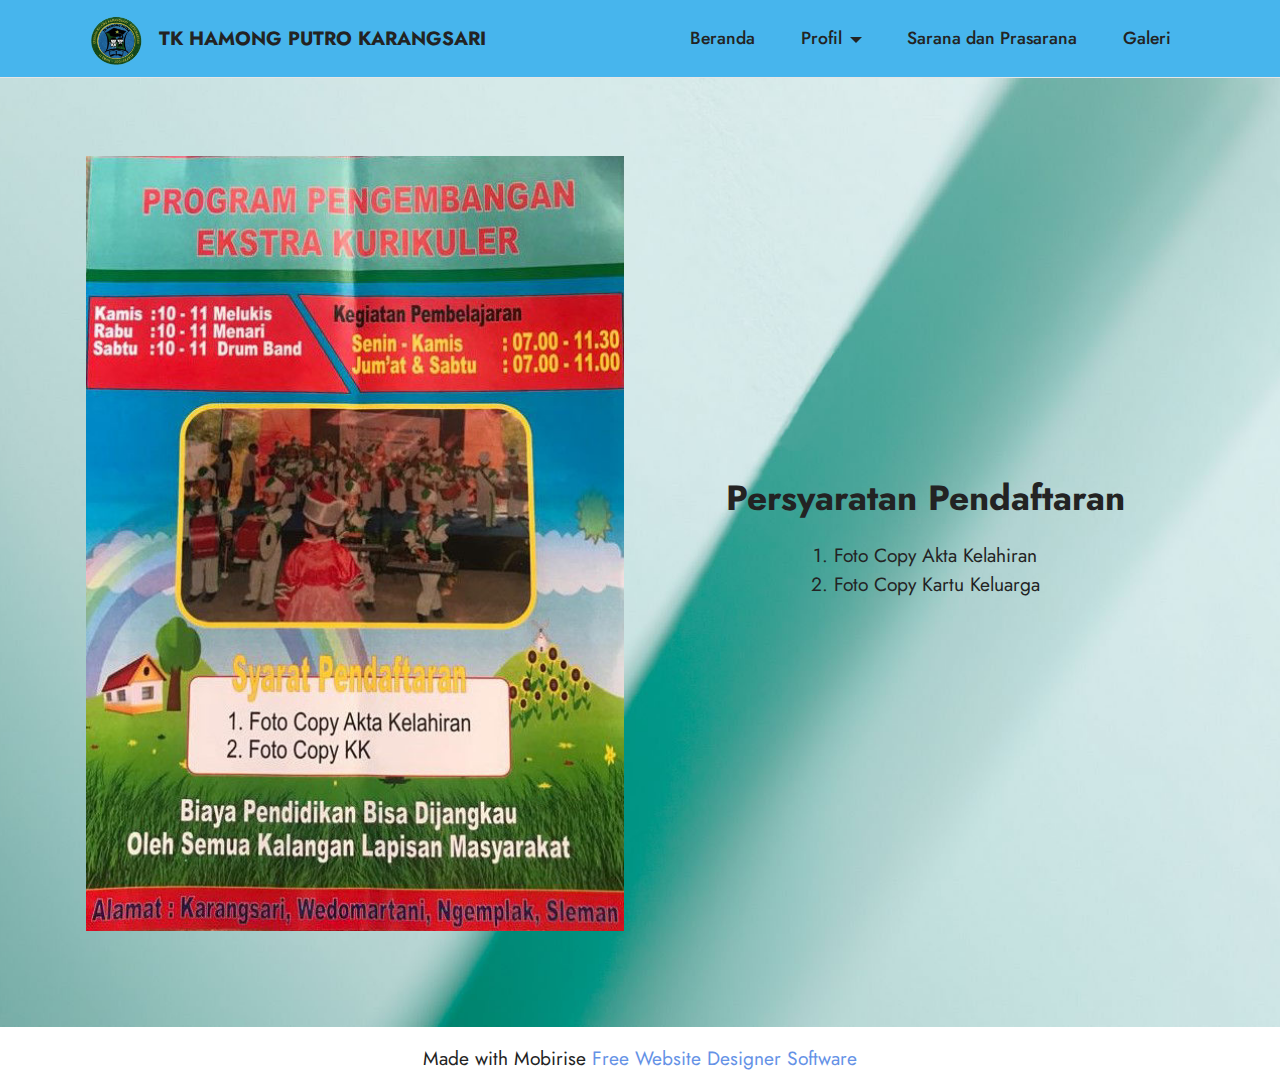
<file: persyaratan_pendaftaran.html>
<!DOCTYPE html>
<html  >
<head>
  <!-- Site made with Mobirise Website Builder v5.6.11, https://mobirise.com -->
  <meta charset="UTF-8">
  <meta http-equiv="X-UA-Compatible" content="IE=edge">
  <meta name="generator" content="Mobirise v5.6.11, mobirise.com">
  <meta name="twitter:card" content="summary_large_image"/>
  <meta name="twitter:image:src" content="">
  <meta property="og:image" content="">
  <meta name="twitter:title" content="Persyaratan Pendaftaran">
  <meta name="viewport" content="width=device-width, initial-scale=1, minimum-scale=1">
  <link rel="shortcut icon" href="assets/images/logo-tk-hp-294x300-removebg-preview-118x120.png" type="image/x-icon">
  <meta name="description" content="">
  
  
  <title>Persyaratan Pendaftaran</title>
  <link rel="stylesheet" href="assets/bootstrap/css/bootstrap.min.css">
  <link rel="stylesheet" href="assets/bootstrap/css/bootstrap-grid.min.css">
  <link rel="stylesheet" href="assets/bootstrap/css/bootstrap-reboot.min.css">
  <link rel="stylesheet" href="assets/dropdown/css/style.css">
  <link rel="stylesheet" href="assets/socicon/css/styles.css">
  <link rel="stylesheet" href="assets/theme/css/style.css">
  <link rel="preload" href="https://fonts.googleapis.com/css?family=Jost:100,200,300,400,500,600,700,800,900,100i,200i,300i,400i,500i,600i,700i,800i,900i&display=swap" as="style" onload="this.onload=null;this.rel='stylesheet'">
  <noscript><link rel="stylesheet" href="https://fonts.googleapis.com/css?family=Jost:100,200,300,400,500,600,700,800,900,100i,200i,300i,400i,500i,600i,700i,800i,900i&display=swap"></noscript>
  <link rel="preload" as="style" href="assets/mobirise/css/mbr-additional.css"><link rel="stylesheet" href="assets/mobirise/css/mbr-additional.css" type="text/css">
  
  
  
  
</head>
<body>
  
  <section data-bs-version="5.1" class="menu cid-teccCRxwr7" once="menu" id="menu1-1x">
    
    <nav class="navbar navbar-dropdown navbar-fixed-top navbar-expand-lg">
        <div class="container">
            <div class="navbar-brand">
                <span class="navbar-logo">
                    <a href="beranda.html">
                        <img src="assets/images/logo-tk-hp-294x300-removebg-preview-118x120.png" alt="Mobirise Website Builder" style="height: 3.8rem;">
                    </a>
                </span>
                <span class="navbar-caption-wrap"><a class="navbar-caption text-black text-primary display-7" href="beranda.html">TK HAMONG PUTRO KARANGSARI</a></span>
            </div>
            <button class="navbar-toggler" type="button" data-toggle="collapse" data-bs-toggle="collapse" data-target="#navbarSupportedContent" data-bs-target="#navbarSupportedContent" aria-controls="navbarNavAltMarkup" aria-expanded="false" aria-label="Toggle navigation">
                <div class="hamburger">
                    <span></span>
                    <span></span>
                    <span></span>
                    <span></span>
                </div>
            </button>
            <div class="collapse navbar-collapse" id="navbarSupportedContent">
                <ul class="navbar-nav nav-dropdown nav-right" data-app-modern-menu="true"><li class="nav-item"><a class="nav-link link text-black text-primary display-4" href="index.html">Beranda</a></li><li class="nav-item dropdown"><a class="nav-link link text-black dropdown-toggle display-4" href="https://mobirise.com" data-toggle="dropdown-submenu" data-bs-toggle="dropdown" data-bs-auto-close="outside" aria-expanded="false">Profil</a><div class="dropdown-menu" aria-labelledby="dropdown-541"><a class="text-black dropdown-item text-primary display-4" href="sejarah_sekolah.html">Sejarah</a><a class="text-black dropdown-item text-primary display-4" href="visidanmisi.html">Visi &amp; Misi</a><a class="text-black dropdown-item text-primary display-4" href="Struktur_Organisasi.html">Sruktur&nbsp; Organisasi</a></div></li><li class="nav-item"><a class="nav-link link text-black text-primary display-4" href="sarana_dan_prasarana.html">Sarana dan Prasarana</a></li><li class="nav-item"><a class="nav-link link text-black text-primary display-4" href="galeri.html">Galeri</a></li></ul>
                
                
            </div>
        </div>
    </nav>

</section>

<section data-bs-version="5.1" class="header11 cid-tecjGa9NUw" id="header11-24">

    

    
    

    <div class="container">
        <div class="row justify-content-center">
            <div class="col-12 col-md-6 image-wrapper">
                <img class="w-100" src="assets/images/broswer.png-534x769.jpg" alt="Mobirise Website Builder">
            </div>
            <div class="col-12 col-md">
                <div class="text-wrapper text-center">
                    <h1 class="mbr-section-title mbr-fonts-style mb-3 display-5"><strong>Persyaratan Pendaftaran</strong></h1>
                    <p class="mbr-text mbr-fonts-style display-7">1. Foto Copy Akta Kelahiran
<br>2. Foto Copy Kartu Keluarga</p>
                    
                </div>
            </div>
        </div>
    </div>
</section><section class="display-7" style="padding: 0;align-items: center;justify-content: center;flex-wrap: wrap;    align-content: center;display: flex;position: relative;height: 4rem;"><a href="https://mobiri.se/2838577" style="flex: 1 1;height: 4rem;position: absolute;width: 100%;z-index: 1;"><img alt="" style="height: 4rem;" src="[data-uri]"></a><p style="margin: 0;text-align: center;" class="display-7">Made with Mobirise &#8204;</p><a style="z-index:1" href="https://mobirise.com/website-design-software.html">Free Website Designer Software</a></section><script src="assets/bootstrap/js/bootstrap.bundle.min.js"></script>  <script src="assets/smoothscroll/smooth-scroll.js"></script>  <script src="assets/ytplayer/index.js"></script>  <script src="assets/dropdown/js/navbar-dropdown.js"></script>  <script src="assets/theme/js/script.js"></script>  
  
  
</body>
</html>
</file>
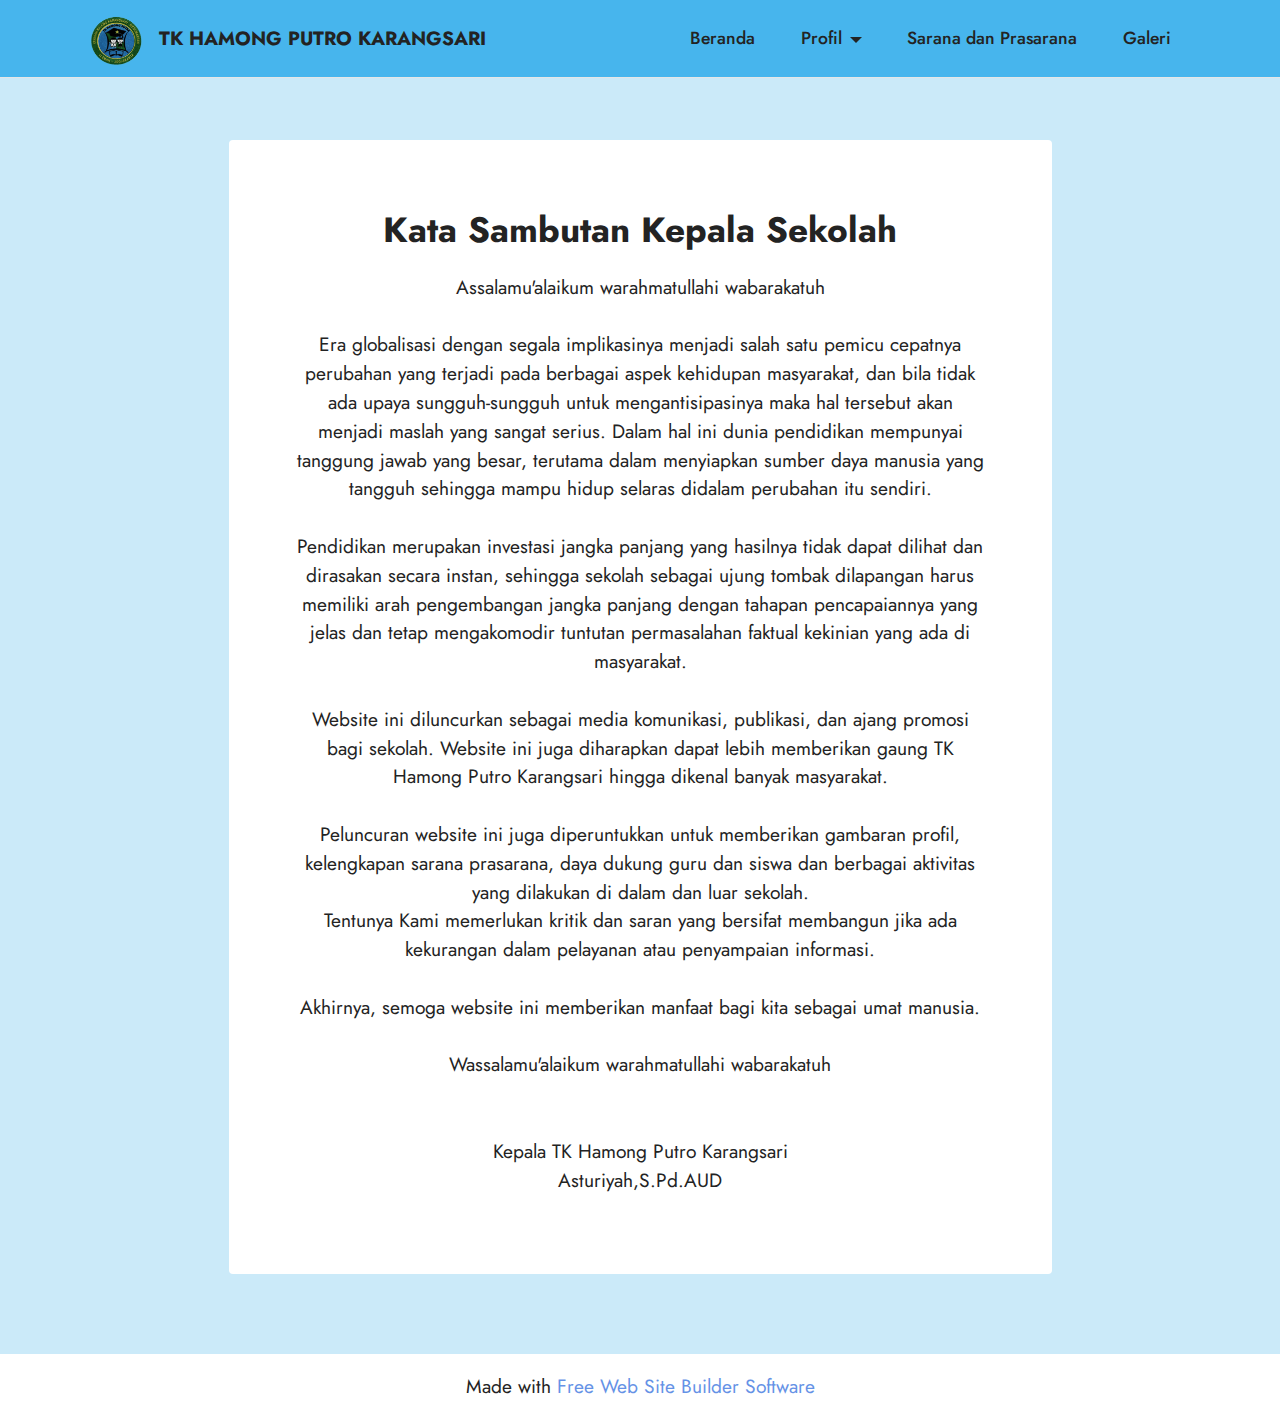
<file: sambutan_kepala_sekolah.html>
<!DOCTYPE html>
<html  >
<head>
  <!-- Site made with Mobirise Website Builder v5.6.11, https://mobirise.com -->
  <meta charset="UTF-8">
  <meta http-equiv="X-UA-Compatible" content="IE=edge">
  <meta name="generator" content="Mobirise v5.6.11, mobirise.com">
  <meta name="twitter:card" content="summary_large_image"/>
  <meta name="twitter:image:src" content="">
  <meta property="og:image" content="">
  <meta name="twitter:title" content="Sambutan Kepala Sekolah">
  <meta name="viewport" content="width=device-width, initial-scale=1, minimum-scale=1">
  <link rel="shortcut icon" href="assets/images/logo-tk-hp-294x300-removebg-preview-118x120.png" type="image/x-icon">
  <meta name="description" content="">
  
  
  <title>Sambutan Kepala Sekolah</title>
  <link rel="stylesheet" href="assets/bootstrap/css/bootstrap.min.css">
  <link rel="stylesheet" href="assets/bootstrap/css/bootstrap-grid.min.css">
  <link rel="stylesheet" href="assets/bootstrap/css/bootstrap-reboot.min.css">
  <link rel="stylesheet" href="assets/dropdown/css/style.css">
  <link rel="stylesheet" href="assets/socicon/css/styles.css">
  <link rel="stylesheet" href="assets/theme/css/style.css">
  <link rel="preload" href="https://fonts.googleapis.com/css?family=Jost:100,200,300,400,500,600,700,800,900,100i,200i,300i,400i,500i,600i,700i,800i,900i&display=swap" as="style" onload="this.onload=null;this.rel='stylesheet'">
  <noscript><link rel="stylesheet" href="https://fonts.googleapis.com/css?family=Jost:100,200,300,400,500,600,700,800,900,100i,200i,300i,400i,500i,600i,700i,800i,900i&display=swap"></noscript>
  <link rel="preload" as="style" href="assets/mobirise/css/mbr-additional.css"><link rel="stylesheet" href="assets/mobirise/css/mbr-additional.css" type="text/css">
  
  
  
  
</head>
<body>
  
  <section data-bs-version="5.1" class="menu cid-tdBpXbpEmt" once="menu" id="menu1-1t">
    
    <nav class="navbar navbar-dropdown navbar-fixed-top navbar-expand-lg">
        <div class="container">
            <div class="navbar-brand">
                <span class="navbar-logo">
                    <a href="beranda.html">
                        <img src="assets/images/logo-tk-hp-294x300-removebg-preview-118x120.png" alt="Mobirise Website Builder" style="height: 3.8rem;">
                    </a>
                </span>
                <span class="navbar-caption-wrap"><a class="navbar-caption text-black text-primary display-7" href="beranda.html">TK HAMONG PUTRO KARANGSARI</a></span>
            </div>
            <button class="navbar-toggler" type="button" data-toggle="collapse" data-bs-toggle="collapse" data-target="#navbarSupportedContent" data-bs-target="#navbarSupportedContent" aria-controls="navbarNavAltMarkup" aria-expanded="false" aria-label="Toggle navigation">
                <div class="hamburger">
                    <span></span>
                    <span></span>
                    <span></span>
                    <span></span>
                </div>
            </button>
            <div class="collapse navbar-collapse" id="navbarSupportedContent">
                <ul class="navbar-nav nav-dropdown nav-right" data-app-modern-menu="true"><li class="nav-item"><a class="nav-link link text-black text-primary display-4" href="index.html">Beranda</a></li><li class="nav-item dropdown"><a class="nav-link link text-black dropdown-toggle display-4" href="https://mobirise.com" data-toggle="dropdown-submenu" data-bs-toggle="dropdown" data-bs-auto-close="outside" aria-expanded="false">Profil</a><div class="dropdown-menu" aria-labelledby="dropdown-541"><a class="text-black dropdown-item text-primary display-4" href="sejarah_sekolah.html">Sejarah</a><a class="text-black dropdown-item text-primary display-4" href="visidanmisi.html">Visi &amp; Misi</a><a class="text-black dropdown-item text-primary display-4" href="Struktur_Organisasi.html">Sruktur&nbsp; Organisasi</a></div></li><li class="nav-item"><a class="nav-link link text-black text-primary display-4" href="sarana_dan_prasarana.html">Sarana dan Prasarana</a></li><li class="nav-item"><a class="nav-link link text-black text-primary display-4" href="galeri.html">Galeri</a></li></ul>
                
                
            </div>
        </div>
    </nav>

</section>

<section data-bs-version="5.1" class="header12 cid-tecttE0lOO" id="header12-27">

    

    
    
    <div class="container">
        <div class="row justify-content-center">
            <div class="card col-12 col-md-12 col-lg-9">
                <div class="card-wrapper">
                    <div class="card-box align-center">
                        <h1 class="card-title mbr-fonts-style mb-3 display-5"><strong>Kata Sambutan Kepala Sekolah</strong></h1>
                        <p class="mbr-text mbr-fonts-style display-7">Assalamu'alaikum warahmatullahi wabarakatuh
<br>
<br>Era globalisasi dengan segala implikasinya menjadi salah satu pemicu cepatnya perubahan yang terjadi pada berbagai aspek kehidupan masyarakat, dan bila tidak ada upaya sungguh-sungguh untuk mengantisipasinya maka hal tersebut akan menjadi maslah yang sangat serius. Dalam hal ini dunia pendidikan mempunyai tanggung jawab yang besar, terutama dalam menyiapkan sumber daya manusia yang tangguh sehingga mampu hidup selaras didalam perubahan itu sendiri.
<br>
<br>Pendidikan merupakan investasi jangka panjang yang hasilnya tidak dapat dilihat dan dirasakan secara instan, sehingga sekolah sebagai ujung tombak dilapangan harus memiliki arah pengembangan jangka panjang dengan tahapan pencapaiannya yang jelas dan tetap mengakomodir tuntutan permasalahan faktual kekinian yang ada di masyarakat.
<br>
<br>Website ini diluncurkan sebagai media komunikasi, publikasi, dan ajang promosi bagi sekolah. Website ini juga diharapkan dapat lebih memberikan gaung TK Hamong Putro Karangsari hingga dikenal banyak masyarakat.
<br>
<br>Peluncuran website ini juga diperuntukkan untuk memberikan gambaran profil, kelengkapan sarana prasarana, daya dukung guru dan siswa dan berbagai aktivitas yang dilakukan di dalam dan luar sekolah.
<br>Tentunya Kami memerlukan kritik dan saran yang bersifat membangun jika ada kekurangan dalam pelayanan atau penyampaian informasi.
<br>
<br>Akhirnya, semoga website ini memberikan manfaat bagi kita sebagai umat manusia.
<br>
<br>Wassalamu'alaikum warahmatullahi wabarakatuh
<br>
<br>
<br>Kepala TK Hamong Putro Karangsari
<br>Asturiyah,S.Pd.AUD</p>
                        
                    </div>
                </div>
            </div>
        </div>
    </div>
</section><section class="display-7" style="padding: 0;align-items: center;justify-content: center;flex-wrap: wrap;    align-content: center;display: flex;position: relative;height: 4rem;"><a href="https://mobiri.se/2838577" style="flex: 1 1;height: 4rem;position: absolute;width: 100%;z-index: 1;"><img alt="" style="height: 4rem;" src="[data-uri]"></a><p style="margin: 0;text-align: center;" class="display-7">Made with &#8204;</p><a style="z-index:1" href="https://mobirise.com"> Free Web Site  Builder Software</a></section><script src="assets/bootstrap/js/bootstrap.bundle.min.js"></script>  <script src="assets/smoothscroll/smooth-scroll.js"></script>  <script src="assets/ytplayer/index.js"></script>  <script src="assets/dropdown/js/navbar-dropdown.js"></script>  <script src="assets/theme/js/script.js"></script>  
  
  
</body>
</html>
</file>
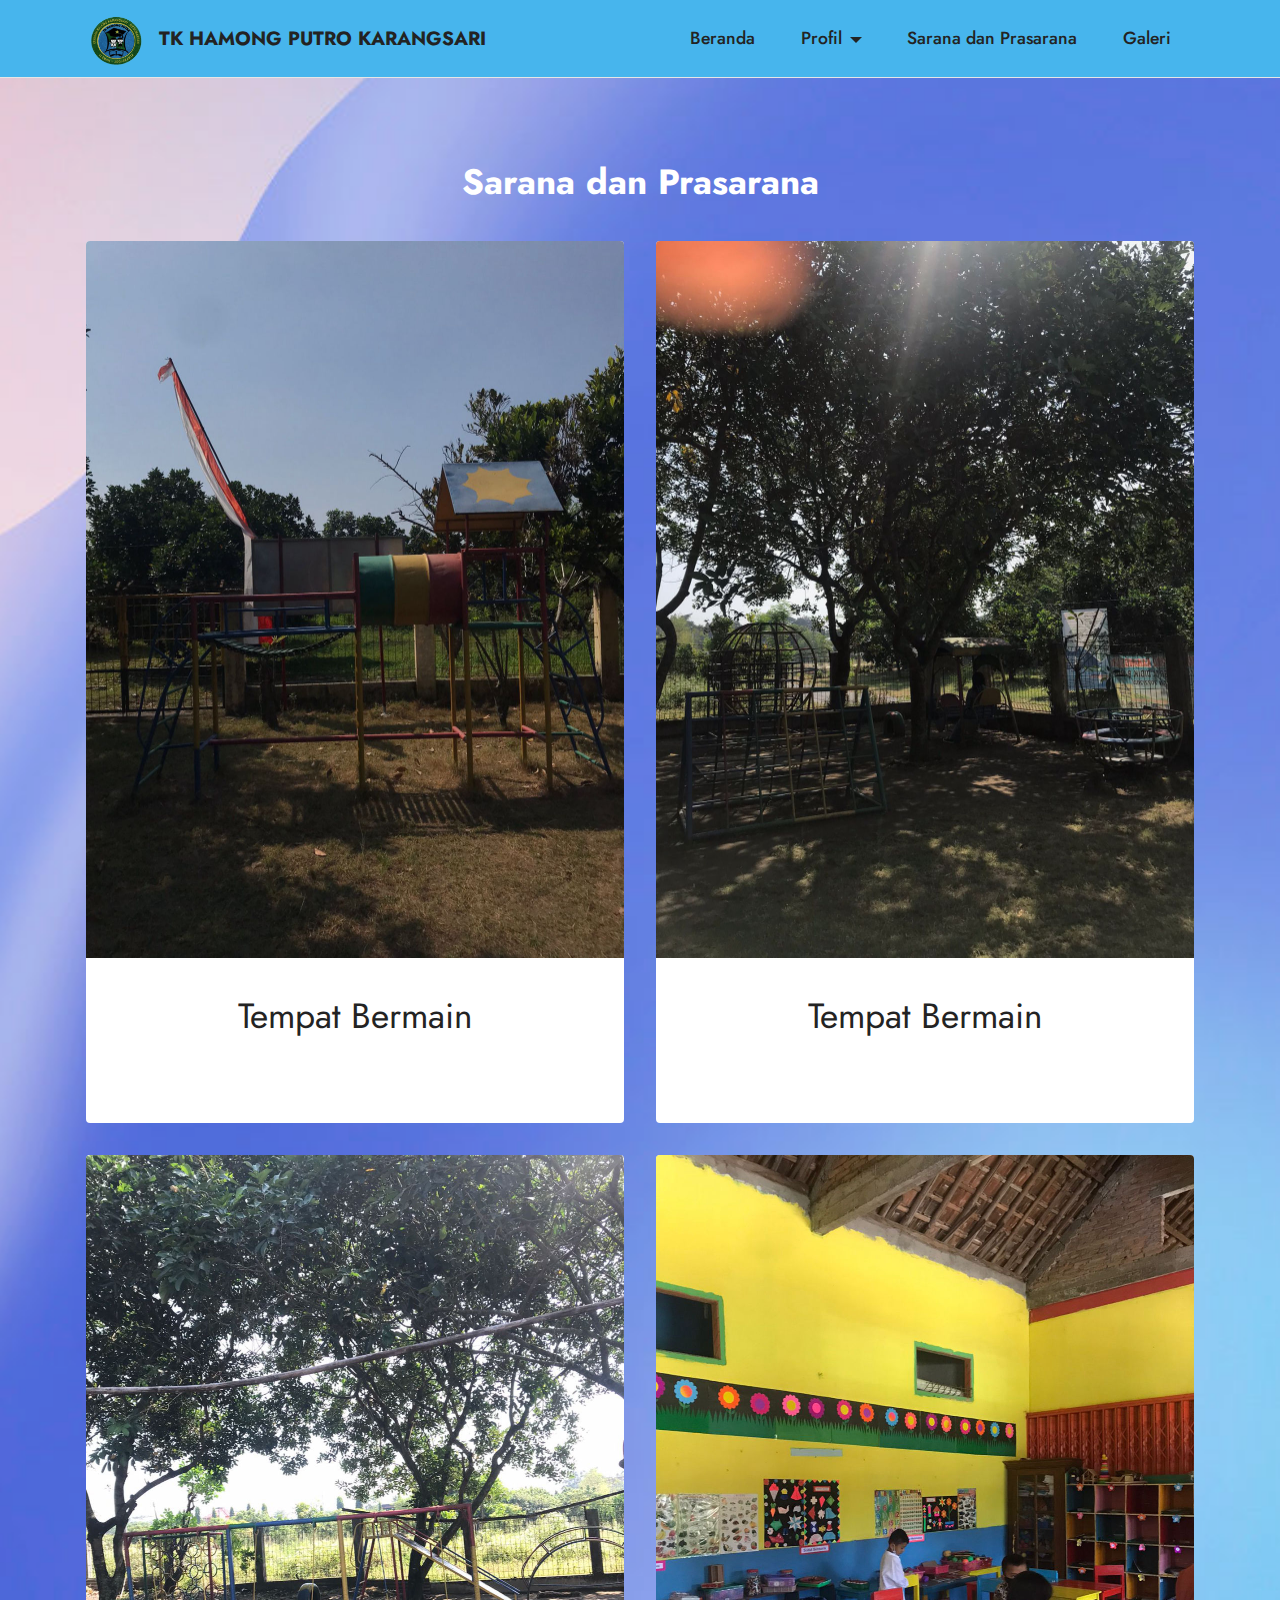
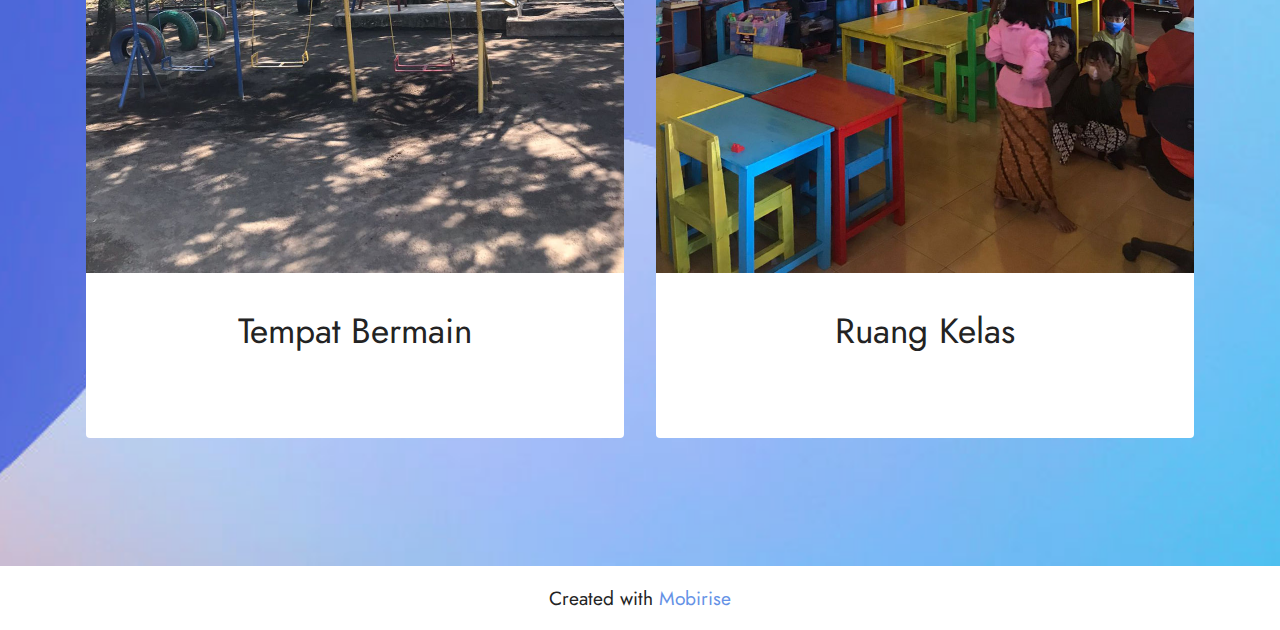
<file: sarana_dan_prasarana.html>
<!DOCTYPE html>
<html  >
<head>
  <!-- Site made with Mobirise Website Builder v5.6.11, https://mobirise.com -->
  <meta charset="UTF-8">
  <meta http-equiv="X-UA-Compatible" content="IE=edge">
  <meta name="generator" content="Mobirise v5.6.11, mobirise.com">
  <meta name="twitter:card" content="summary_large_image"/>
  <meta name="twitter:image:src" content="">
  <meta property="og:image" content="">
  <meta name="twitter:title" content="Sarana dan Prasarana">
  <meta name="viewport" content="width=device-width, initial-scale=1, minimum-scale=1">
  <link rel="shortcut icon" href="assets/images/logo-tk-hp-294x300-removebg-preview-118x120.png" type="image/x-icon">
  <meta name="description" content="">
  
  
  <title>Sarana dan Prasarana</title>
  <link rel="stylesheet" href="assets/bootstrap/css/bootstrap.min.css">
  <link rel="stylesheet" href="assets/bootstrap/css/bootstrap-grid.min.css">
  <link rel="stylesheet" href="assets/bootstrap/css/bootstrap-reboot.min.css">
  <link rel="stylesheet" href="assets/dropdown/css/style.css">
  <link rel="stylesheet" href="assets/socicon/css/styles.css">
  <link rel="stylesheet" href="assets/theme/css/style.css">
  <link rel="preload" href="https://fonts.googleapis.com/css?family=Jost:100,200,300,400,500,600,700,800,900,100i,200i,300i,400i,500i,600i,700i,800i,900i&display=swap" as="style" onload="this.onload=null;this.rel='stylesheet'">
  <noscript><link rel="stylesheet" href="https://fonts.googleapis.com/css?family=Jost:100,200,300,400,500,600,700,800,900,100i,200i,300i,400i,500i,600i,700i,800i,900i&display=swap"></noscript>
  <link rel="preload" as="style" href="assets/mobirise/css/mbr-additional.css"><link rel="stylesheet" href="assets/mobirise/css/mbr-additional.css" type="text/css">
  
  
  
  
</head>
<body>
  
  <section data-bs-version="5.1" class="menu cid-tdy18r0R4L" once="menu" id="menu1-1d">
    
    <nav class="navbar navbar-dropdown navbar-fixed-top navbar-expand-lg">
        <div class="container">
            <div class="navbar-brand">
                <span class="navbar-logo">
                    <a href="beranda.html">
                        <img src="assets/images/logo-tk-hp-294x300-removebg-preview-118x120.png" alt="Mobirise Website Builder" style="height: 3.8rem;">
                    </a>
                </span>
                <span class="navbar-caption-wrap"><a class="navbar-caption text-black text-primary display-7" href="beranda.html">TK HAMONG PUTRO KARANGSARI</a></span>
            </div>
            <button class="navbar-toggler" type="button" data-toggle="collapse" data-bs-toggle="collapse" data-target="#navbarSupportedContent" data-bs-target="#navbarSupportedContent" aria-controls="navbarNavAltMarkup" aria-expanded="false" aria-label="Toggle navigation">
                <div class="hamburger">
                    <span></span>
                    <span></span>
                    <span></span>
                    <span></span>
                </div>
            </button>
            <div class="collapse navbar-collapse" id="navbarSupportedContent">
                <ul class="navbar-nav nav-dropdown nav-right" data-app-modern-menu="true"><li class="nav-item"><a class="nav-link link text-black text-primary display-4" href="index.html">Beranda</a></li><li class="nav-item dropdown"><a class="nav-link link text-black dropdown-toggle display-4" href="https://mobirise.com" data-toggle="dropdown-submenu" data-bs-toggle="dropdown" data-bs-auto-close="outside" aria-expanded="false">Profil</a><div class="dropdown-menu" aria-labelledby="dropdown-541"><a class="text-black dropdown-item text-primary display-4" href="sejarah_sekolah.html">Sejarah</a><a class="text-black dropdown-item text-primary display-4" href="visidanmisi.html">Visi &amp; Misi</a><a class="text-black dropdown-item text-primary display-4" href="Struktur_Organisasi.html">Sruktur&nbsp; Organisasi</a></div></li><li class="nav-item"><a class="nav-link link text-black text-primary display-4" href="sarana_dan_prasarana.html">Sarana dan Prasarana</a></li><li class="nav-item"><a class="nav-link link text-black text-primary display-4" href="galeri.html">Galeri</a></li></ul>
                
                
            </div>
        </div>
    </nav>

</section>

<section data-bs-version="5.1" class="gallery2 cid-tdxYYg9ve3" id="gallery2-1c">
    
    <div class="mbr-overlay"></div>
    <div class="container">
        <div class="mbr-section-head">
            <h4 class="mbr-section-title mbr-fonts-style align-center mb-0 display-5"><strong>Sarana dan Prasarana</strong></h4>
            
        </div>
        <div class="row mt-4">
            <div class="item features-image сol-12 col-md-6 col-lg-6">
                <div class="item-wrapper">
                    <div class="item-img">
                        <img src="assets/images/1.png-1076x1435.jpg" alt="Mobirise Website Builder">
                    </div>
                    <div class="item-content">
                        <h5 class="item-title mbr-fonts-style display-5">Tempat Bermain</h5>
                        
                        
                    </div>
                    <div class="mbr-section-btn item-footer mt-2"><a href="" class="btn item-btn btn-white-outline display-7" target="_blank"></a></div>
                </div>
            </div>
            <div class="item features-image сol-12 col-md-6 col-lg-6">
                <div class="item-wrapper">
                    <div class="item-img">
                        <img src="assets/images/2.png-1076x1435.jpg" alt="Mobirise Website Builder">
                    </div>
                    <div class="item-content">
                        <h5 class="item-title mbr-fonts-style display-5">Tempat Bermain</h5>
                        
                        
                    </div>
                    <div class="mbr-section-btn item-footer mt-2"><a href="" class="btn item-btn btn-white-outline display-7" target="_blank"></a></div>
                </div>
            </div>
            <div class="item features-image сol-12 col-md-6 col-lg-6">
                <div class="item-wrapper">
                    <div class="item-img">
                        <img src="assets/images/3.pnj-1076x1435.jpg" alt="Mobirise Website Builder">
                    </div>
                    <div class="item-content">
                        <h5 class="item-title mbr-fonts-style display-5">Tempat Bermain</h5>
                        
                        
                    </div>
                    <div class="mbr-section-btn item-footer mt-2"><a href="" class="btn item-btn btn-white-outline display-7" target="_blank"></a></div>
                </div>
            </div>
            <div class="item features-image сol-12 col-md-6 col-lg-6">
                <div class="item-wrapper">
                    <div class="item-img">
                        <img src="assets/images/4.pnj-1076x1435.jpg" alt="Mobirise Website Builder" title="">
                    </div>
                    <div class="item-content">
                        <h5 class="item-title mbr-fonts-style display-5">Ruang Kelas</h5>
                        
                        
                    </div>
                    <div class="mbr-section-btn item-footer mt-2"><a href="" class="btn item-btn btn-white-outline display-7" target="_blank"></a></div>
                </div>
            </div>
        </div>
    </div>
</section><section class="display-7" style="padding: 0;align-items: center;justify-content: center;flex-wrap: wrap;    align-content: center;display: flex;position: relative;height: 4rem;"><a href="https://mobiri.se/2838577" style="flex: 1 1;height: 4rem;position: absolute;width: 100%;z-index: 1;"><img alt="" style="height: 4rem;" src="[data-uri]"></a><p style="margin: 0;text-align: center;" class="display-7">Created with &#8204;</p><a style="z-index:1" href="https://mobirise.com">Mobirise </a></section><script src="assets/bootstrap/js/bootstrap.bundle.min.js"></script>  <script src="assets/smoothscroll/smooth-scroll.js"></script>  <script src="assets/ytplayer/index.js"></script>  <script src="assets/dropdown/js/navbar-dropdown.js"></script>  <script src="assets/theme/js/script.js"></script>  
  
  
</body>
</html>
</file>
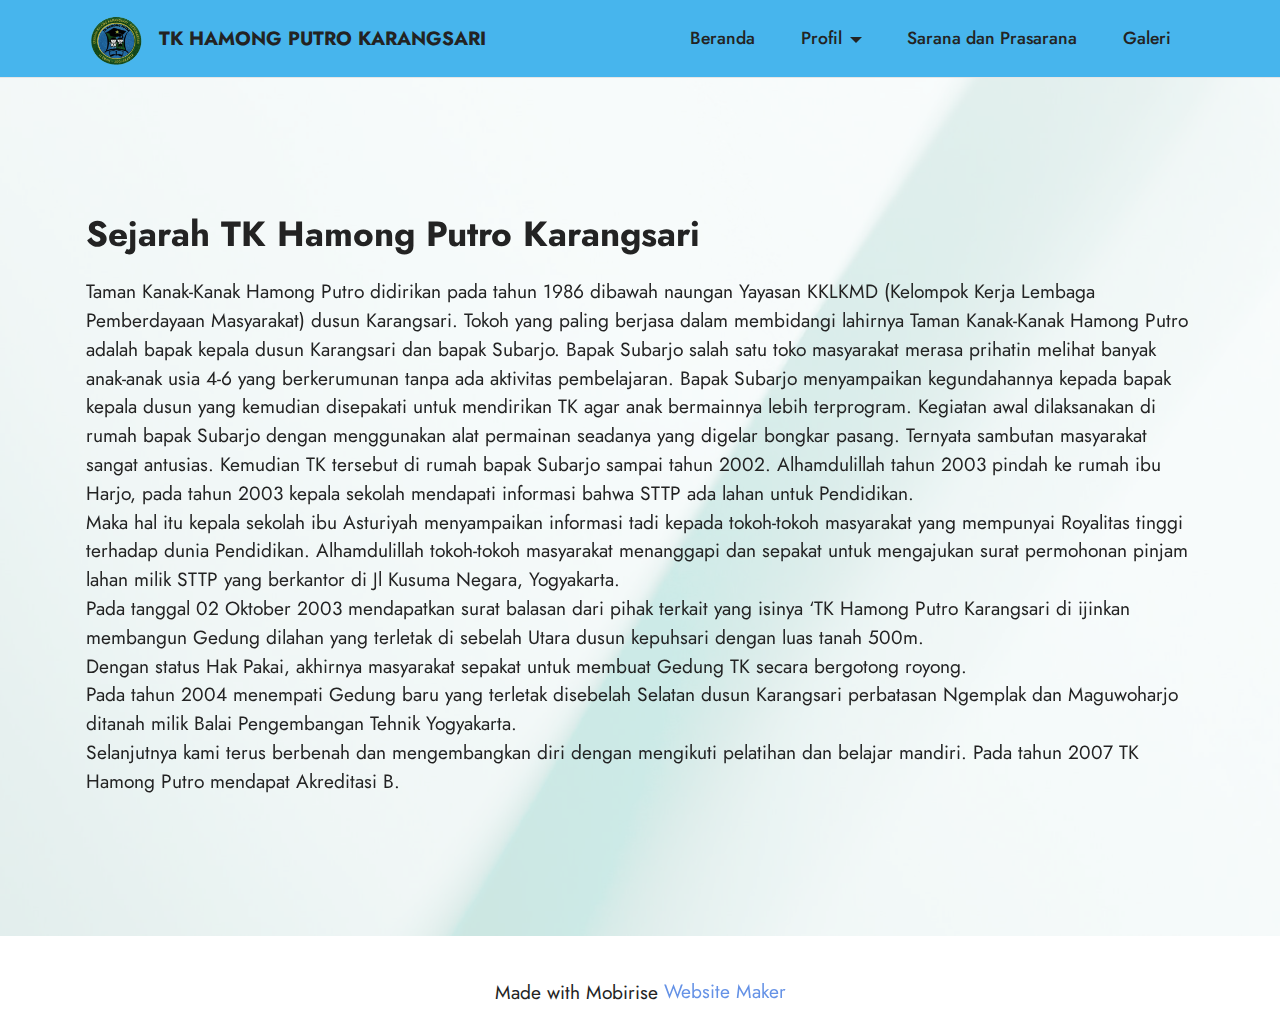
<file: sejarah_sekolah.html>
<!DOCTYPE html>
<html  >
<head>
  <!-- Site made with Mobirise Website Builder v5.6.11, https://mobirise.com -->
  <meta charset="UTF-8">
  <meta http-equiv="X-UA-Compatible" content="IE=edge">
  <meta name="generator" content="Mobirise v5.6.11, mobirise.com">
  <meta name="twitter:card" content="summary_large_image"/>
  <meta name="twitter:image:src" content="">
  <meta property="og:image" content="">
  <meta name="twitter:title" content="Sejarah Sekolah">
  <meta name="viewport" content="width=device-width, initial-scale=1, minimum-scale=1">
  <link rel="shortcut icon" href="assets/images/logo-tk-hp-294x300-removebg-preview-118x120.png" type="image/x-icon">
  <meta name="description" content="">
  
  
  <title>Sejarah Sekolah</title>
  <link rel="stylesheet" href="assets/bootstrap/css/bootstrap.min.css">
  <link rel="stylesheet" href="assets/bootstrap/css/bootstrap-grid.min.css">
  <link rel="stylesheet" href="assets/bootstrap/css/bootstrap-reboot.min.css">
  <link rel="stylesheet" href="assets/parallax/jarallax.css">
  <link rel="stylesheet" href="assets/dropdown/css/style.css">
  <link rel="stylesheet" href="assets/socicon/css/styles.css">
  <link rel="stylesheet" href="assets/theme/css/style.css">
  <link rel="preload" href="https://fonts.googleapis.com/css?family=Jost:100,200,300,400,500,600,700,800,900,100i,200i,300i,400i,500i,600i,700i,800i,900i&display=swap" as="style" onload="this.onload=null;this.rel='stylesheet'">
  <noscript><link rel="stylesheet" href="https://fonts.googleapis.com/css?family=Jost:100,200,300,400,500,600,700,800,900,100i,200i,300i,400i,500i,600i,700i,800i,900i&display=swap"></noscript>
  <link rel="preload" as="style" href="assets/mobirise/css/mbr-additional.css"><link rel="stylesheet" href="assets/mobirise/css/mbr-additional.css" type="text/css">
  
  
  
  
</head>
<body>
  
  <section data-bs-version="5.1" class="menu cid-tdrlsqjwqN" once="menu" id="menu1-12">
    
    <nav class="navbar navbar-dropdown navbar-fixed-top navbar-expand-lg">
        <div class="container">
            <div class="navbar-brand">
                <span class="navbar-logo">
                    <a href="beranda.html">
                        <img src="assets/images/logo-tk-hp-294x300-removebg-preview-118x120.png" alt="Mobirise Website Builder" style="height: 3.8rem;">
                    </a>
                </span>
                <span class="navbar-caption-wrap"><a class="navbar-caption text-black text-primary display-7" href="beranda.html">TK HAMONG PUTRO KARANGSARI</a></span>
            </div>
            <button class="navbar-toggler" type="button" data-toggle="collapse" data-bs-toggle="collapse" data-target="#navbarSupportedContent" data-bs-target="#navbarSupportedContent" aria-controls="navbarNavAltMarkup" aria-expanded="false" aria-label="Toggle navigation">
                <div class="hamburger">
                    <span></span>
                    <span></span>
                    <span></span>
                    <span></span>
                </div>
            </button>
            <div class="collapse navbar-collapse" id="navbarSupportedContent">
                <ul class="navbar-nav nav-dropdown nav-right" data-app-modern-menu="true"><li class="nav-item"><a class="nav-link link text-black text-primary display-4" href="index.html">Beranda</a></li><li class="nav-item dropdown"><a class="nav-link link text-black dropdown-toggle display-4" href="https://mobirise.com" data-toggle="dropdown-submenu" data-bs-toggle="dropdown" data-bs-auto-close="outside" aria-expanded="false">Profil</a><div class="dropdown-menu" aria-labelledby="dropdown-541"><a class="text-black dropdown-item text-primary display-4" href="sejarah_sekolah.html">Sejarah</a><a class="text-black dropdown-item text-primary display-4" href="visidanmisi.html">Visi &amp; Misi</a><a class="text-black dropdown-item text-primary display-4" href="Struktur_Organisasi.html">Sruktur&nbsp; Organisasi</a></div></li><li class="nav-item"><a class="nav-link link text-black text-primary display-4" href="sarana_dan_prasarana.html">Sarana dan Prasarana</a></li><li class="nav-item"><a class="nav-link link text-black text-primary display-4" href="galeri.html">Galeri</a></li></ul>
                
                
            </div>
        </div>
    </nav>

</section>

<section data-bs-version="5.1" class="header2 cid-tdqRFBoAau mbr-fullscreen mbr-parallax-background" id="header2-o">

    

    
    <div class="mbr-overlay" style="opacity: 0.8; background-color: rgb(255, 255, 255);"></div>

    <div class="container">
        <div class="row">
            <div class="col-12 col-lg-12">
                <h1 class="mbr-section-title mbr-fonts-style mb-3 display-5"><strong>Sejarah TK Hamong Putro Karangsari</strong></h1>
                
                <p class="mbr-text mbr-fonts-style display-7">Taman Kanak-Kanak Hamong Putro didirikan pada tahun 1986 dibawah naungan Yayasan KKLKMD (Kelompok Kerja Lembaga Pemberdayaan Masyarakat) dusun Karangsari. Tokoh yang paling berjasa dalam membidangi lahirnya Taman Kanak-Kanak Hamong Putro adalah bapak kepala dusun Karangsari dan bapak Subarjo. Bapak Subarjo salah satu toko masyarakat merasa prihatin melihat banyak anak-anak usia 4-6 yang berkerumunan tanpa ada aktivitas pembelajaran. Bapak Subarjo menyampaikan kegundahannya kepada bapak kepala dusun yang kemudian disepakati untuk mendirikan TK agar anak bermainnya lebih terprogram. Kegiatan awal dilaksanakan di rumah bapak Subarjo dengan menggunakan alat permainan seadanya yang digelar bongkar pasang. Ternyata sambutan masyarakat sangat antusias. Kemudian TK tersebut di rumah bapak Subarjo sampai tahun 2002. Alhamdulillah tahun 2003 pindah ke rumah ibu Harjo, pada tahun 2003 kepala sekolah mendapati informasi bahwa STTP ada lahan untuk Pendidikan.
<br>Maka hal itu kepala sekolah ibu Asturiyah menyampaikan informasi tadi kepada tokoh-tokoh masyarakat yang mempunyai Royalitas tinggi terhadap dunia Pendidikan. Alhamdulillah tokoh-tokoh masyarakat menanggapi dan sepakat untuk mengajukan surat permohonan pinjam lahan milik STTP yang berkantor di Jl Kusuma Negara, Yogyakarta.
<br>Pada tanggal 02 Oktober 2003 mendapatkan surat balasan dari pihak terkait yang isinya ‘TK Hamong Putro Karangsari di ijinkan membangun Gedung dilahan yang terletak di sebelah Utara dusun kepuhsari dengan luas tanah 500m.
<br>Dengan status Hak Pakai, akhirnya masyarakat sepakat untuk membuat Gedung TK secara bergotong royong.
<br>Pada tahun 2004 menempati Gedung baru yang terletak disebelah Selatan dusun Karangsari perbatasan Ngemplak dan Maguwoharjo ditanah milik Balai Pengembangan Tehnik Yogyakarta.
<br>Selanjutnya kami terus berbenah dan mengembangkan diri dengan mengikuti pelatihan dan belajar mandiri. Pada tahun 2007 TK Hamong Putro mendapat Akreditasi B.&nbsp;<br></p>
                
            </div>
        </div>
    </div>
</section><section class="display-7" style="padding: 0;align-items: center;justify-content: center;flex-wrap: wrap;    align-content: center;display: flex;position: relative;height: 4rem;"><a href="https://mobiri.se/2838577" style="flex: 1 1;height: 4rem;position: absolute;width: 100%;z-index: 1;"><img alt="" style="height: 4rem;" src="[data-uri]"></a><p style="margin: 0;text-align: center;" class="display-7">Made with Mobirise &#8204;</p><a style="z-index:1" href="https://mobirise.com/website-maker.html">Website Maker</a></section><script src="assets/bootstrap/js/bootstrap.bundle.min.js"></script>  <script src="assets/parallax/jarallax.js"></script>  <script src="assets/smoothscroll/smooth-scroll.js"></script>  <script src="assets/ytplayer/index.js"></script>  <script src="assets/dropdown/js/navbar-dropdown.js"></script>  <script src="assets/theme/js/script.js"></script>  
  
  
</body>
</html>
</file>
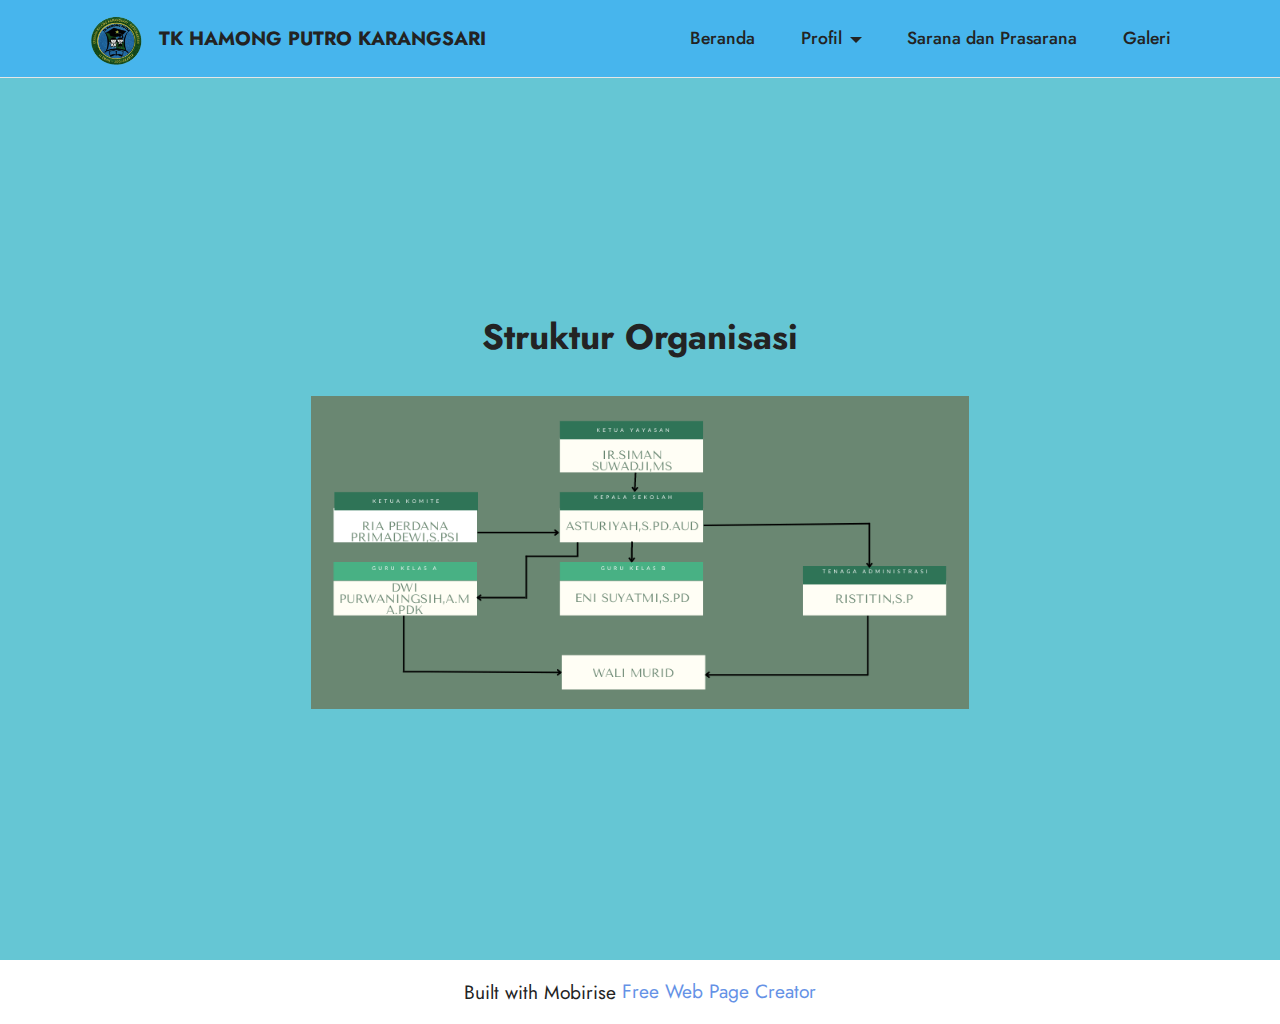
<file: Struktur_Organisasi.html>
<!DOCTYPE html>
<html  >
<head>
  <!-- Site made with Mobirise Website Builder v5.6.11, https://mobirise.com -->
  <meta charset="UTF-8">
  <meta http-equiv="X-UA-Compatible" content="IE=edge">
  <meta name="generator" content="Mobirise v5.6.11, mobirise.com">
  <meta name="twitter:card" content="summary_large_image"/>
  <meta name="twitter:image:src" content="">
  <meta property="og:image" content="">
  <meta name="twitter:title" content="Struktur Organisasi">
  <meta name="viewport" content="width=device-width, initial-scale=1, minimum-scale=1">
  <link rel="shortcut icon" href="assets/images/logo-tk-hp-294x300-removebg-preview-118x120.png" type="image/x-icon">
  <meta name="description" content="">
  
  
  <title>Struktur Organisasi</title>
  <link rel="stylesheet" href="assets/bootstrap/css/bootstrap.min.css">
  <link rel="stylesheet" href="assets/bootstrap/css/bootstrap-grid.min.css">
  <link rel="stylesheet" href="assets/bootstrap/css/bootstrap-reboot.min.css">
  <link rel="stylesheet" href="assets/dropdown/css/style.css">
  <link rel="stylesheet" href="assets/socicon/css/styles.css">
  <link rel="stylesheet" href="assets/theme/css/style.css">
  <link rel="preload" href="https://fonts.googleapis.com/css?family=Jost:100,200,300,400,500,600,700,800,900,100i,200i,300i,400i,500i,600i,700i,800i,900i&display=swap" as="style" onload="this.onload=null;this.rel='stylesheet'">
  <noscript><link rel="stylesheet" href="https://fonts.googleapis.com/css?family=Jost:100,200,300,400,500,600,700,800,900,100i,200i,300i,400i,500i,600i,700i,800i,900i&display=swap"></noscript>
  <link rel="preload" as="style" href="assets/mobirise/css/mbr-additional.css"><link rel="stylesheet" href="assets/mobirise/css/mbr-additional.css" type="text/css">
  
  
  
  
</head>
<body>
  
  <section data-bs-version="5.1" class="menu cid-tdrlmIT5Ny" once="menu" id="menu1-11">
    
    <nav class="navbar navbar-dropdown navbar-fixed-top navbar-expand-lg">
        <div class="container">
            <div class="navbar-brand">
                <span class="navbar-logo">
                    <a href="beranda.html">
                        <img src="assets/images/logo-tk-hp-294x300-removebg-preview-118x120.png" alt="Mobirise Website Builder" style="height: 3.8rem;">
                    </a>
                </span>
                <span class="navbar-caption-wrap"><a class="navbar-caption text-black text-primary display-7" href="beranda.html">TK HAMONG PUTRO KARANGSARI</a></span>
            </div>
            <button class="navbar-toggler" type="button" data-toggle="collapse" data-bs-toggle="collapse" data-target="#navbarSupportedContent" data-bs-target="#navbarSupportedContent" aria-controls="navbarNavAltMarkup" aria-expanded="false" aria-label="Toggle navigation">
                <div class="hamburger">
                    <span></span>
                    <span></span>
                    <span></span>
                    <span></span>
                </div>
            </button>
            <div class="collapse navbar-collapse" id="navbarSupportedContent">
                <ul class="navbar-nav nav-dropdown nav-right" data-app-modern-menu="true"><li class="nav-item"><a class="nav-link link text-black text-primary display-4" href="index.html">Beranda</a></li><li class="nav-item dropdown"><a class="nav-link link text-black dropdown-toggle display-4" href="https://mobirise.com" data-toggle="dropdown-submenu" data-bs-toggle="dropdown" data-bs-auto-close="outside" aria-expanded="false">Profil</a><div class="dropdown-menu" aria-labelledby="dropdown-541"><a class="text-black dropdown-item text-primary display-4" href="sejarah_sekolah.html">Sejarah</a><a class="text-black dropdown-item text-primary display-4" href="visidanmisi.html">Visi &amp; Misi</a><a class="text-black dropdown-item text-primary display-4" href="Struktur_Organisasi.html">Sruktur&nbsp; Organisasi</a></div></li><li class="nav-item"><a class="nav-link link text-black text-primary display-4" href="sarana_dan_prasarana.html">Sarana dan Prasarana</a></li><li class="nav-item"><a class="nav-link link text-black text-primary display-4" href="galeri.html">Galeri</a></li></ul>
                
                
            </div>
        </div>
    </nav>

</section>

<section data-bs-version="5.1" class="header10 cid-tecBhGmre2 mbr-fullscreen" id="header10-2a">

    

    
    

    <div class="align-center container">
        <div class="row justify-content-center">
            <div class="col-md-12 col-lg-9">
                <h1 class="mbr-section-title mbr-fonts-style mb-3 display-5"><strong>Struktur Organisasi</strong></h1>
                
                
                <div class="image-wrap mt-4">
                    <img src="assets/images/struktur-orgnsasi-824x392.png" alt="Mobirise Website Builder" title="">
                </div>
            </div>
        </div>
    </div>
</section><section class="display-7" style="padding: 0;align-items: center;justify-content: center;flex-wrap: wrap;    align-content: center;display: flex;position: relative;height: 4rem;"><a href="https://mobiri.se/2838577" style="flex: 1 1;height: 4rem;position: absolute;width: 100%;z-index: 1;"><img alt="" style="height: 4rem;" src="[data-uri]"></a><p style="margin: 0;text-align: center;" class="display-7">Built with Mobirise &#8204;</p><a style="z-index:1" href="https://mobirise.com/web-page-maker.html">Free Web Page Creator</a></section><script src="assets/bootstrap/js/bootstrap.bundle.min.js"></script>  <script src="assets/smoothscroll/smooth-scroll.js"></script>  <script src="assets/ytplayer/index.js"></script>  <script src="assets/dropdown/js/navbar-dropdown.js"></script>  <script src="assets/theme/js/script.js"></script>  
  
  
</body>
</html>
</file>
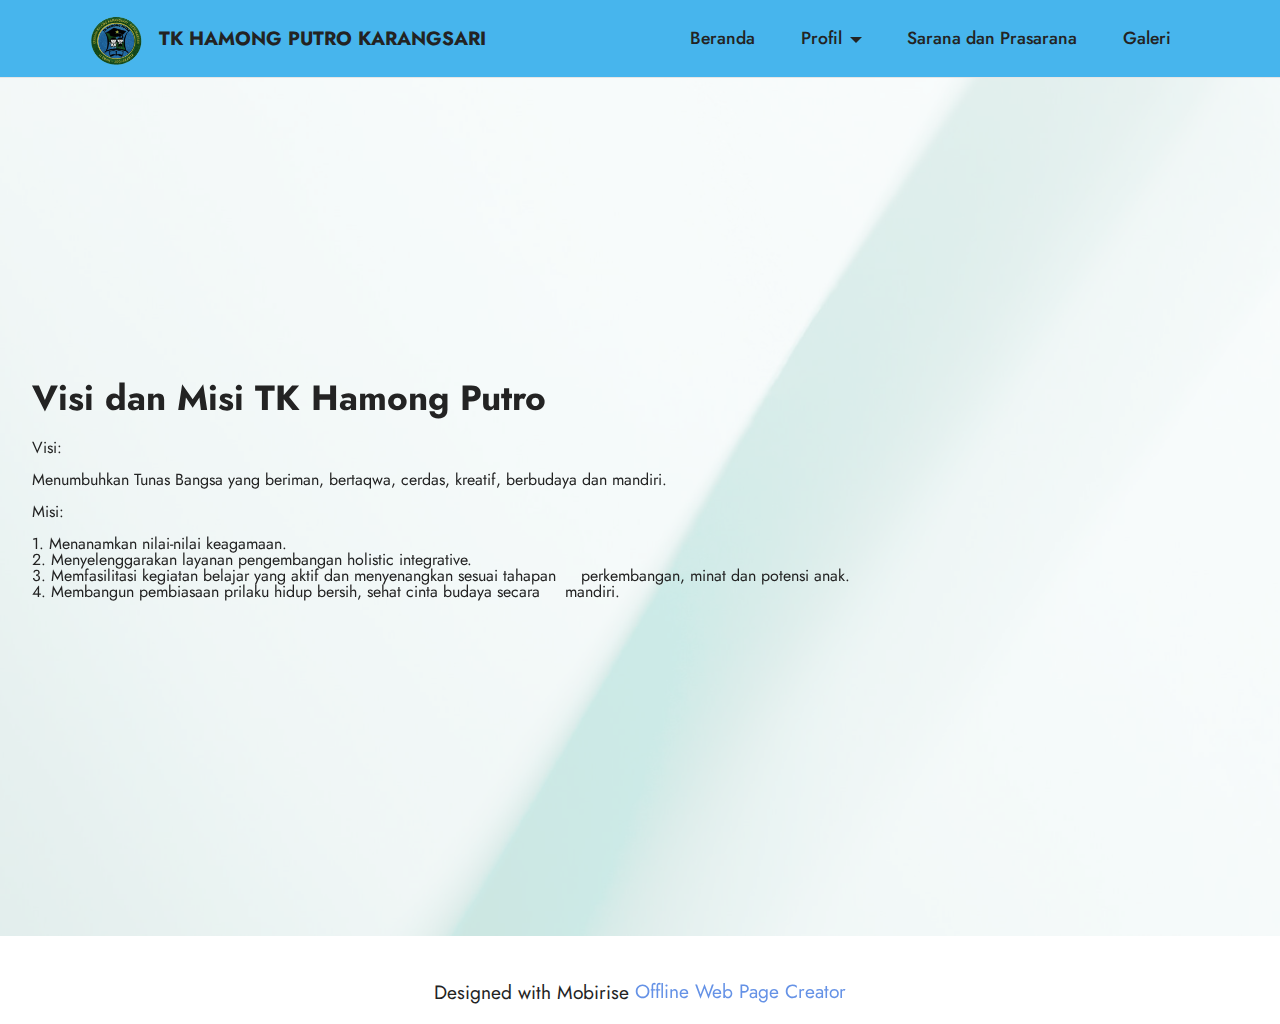
<file: visidanmisi.html>
<!DOCTYPE html>
<html  >
<head>
  <!-- Site made with Mobirise Website Builder v5.6.11, https://mobirise.com -->
  <meta charset="UTF-8">
  <meta http-equiv="X-UA-Compatible" content="IE=edge">
  <meta name="generator" content="Mobirise v5.6.11, mobirise.com">
  <meta name="twitter:card" content="summary_large_image"/>
  <meta name="twitter:image:src" content="">
  <meta property="og:image" content="">
  <meta name="twitter:title" content="Visi dan Misi">
  <meta name="viewport" content="width=device-width, initial-scale=1, minimum-scale=1">
  <link rel="shortcut icon" href="assets/images/logo-tk-hp-294x300-removebg-preview-118x120.png" type="image/x-icon">
  <meta name="description" content="">
  
  
  <title>Visi dan Misi</title>
  <link rel="stylesheet" href="assets/bootstrap/css/bootstrap.min.css">
  <link rel="stylesheet" href="assets/bootstrap/css/bootstrap-grid.min.css">
  <link rel="stylesheet" href="assets/bootstrap/css/bootstrap-reboot.min.css">
  <link rel="stylesheet" href="assets/parallax/jarallax.css">
  <link rel="stylesheet" href="assets/dropdown/css/style.css">
  <link rel="stylesheet" href="assets/socicon/css/styles.css">
  <link rel="stylesheet" href="assets/theme/css/style.css">
  <link rel="preload" href="https://fonts.googleapis.com/css?family=Jost:100,200,300,400,500,600,700,800,900,100i,200i,300i,400i,500i,600i,700i,800i,900i&display=swap" as="style" onload="this.onload=null;this.rel='stylesheet'">
  <noscript><link rel="stylesheet" href="https://fonts.googleapis.com/css?family=Jost:100,200,300,400,500,600,700,800,900,100i,200i,300i,400i,500i,600i,700i,800i,900i&display=swap"></noscript>
  <link rel="preload" as="style" href="assets/mobirise/css/mbr-additional.css"><link rel="stylesheet" href="assets/mobirise/css/mbr-additional.css" type="text/css">
  
  
  
  
</head>
<body>
  
  <section data-bs-version="5.1" class="menu cid-tdrl30zWuN" once="menu" id="menu1-y">
    
    <nav class="navbar navbar-dropdown navbar-fixed-top navbar-expand-lg">
        <div class="container">
            <div class="navbar-brand">
                <span class="navbar-logo">
                    <a href="beranda.html">
                        <img src="assets/images/logo-tk-hp-294x300-removebg-preview-118x120.png" alt="Mobirise Website Builder" style="height: 3.8rem;">
                    </a>
                </span>
                <span class="navbar-caption-wrap"><a class="navbar-caption text-black text-primary display-7" href="beranda.html">TK HAMONG PUTRO KARANGSARI</a></span>
            </div>
            <button class="navbar-toggler" type="button" data-toggle="collapse" data-bs-toggle="collapse" data-target="#navbarSupportedContent" data-bs-target="#navbarSupportedContent" aria-controls="navbarNavAltMarkup" aria-expanded="false" aria-label="Toggle navigation">
                <div class="hamburger">
                    <span></span>
                    <span></span>
                    <span></span>
                    <span></span>
                </div>
            </button>
            <div class="collapse navbar-collapse" id="navbarSupportedContent">
                <ul class="navbar-nav nav-dropdown nav-right" data-app-modern-menu="true"><li class="nav-item"><a class="nav-link link text-black text-primary display-4" href="index.html">Beranda</a></li><li class="nav-item dropdown"><a class="nav-link link text-black dropdown-toggle display-4" href="https://mobirise.com" data-toggle="dropdown-submenu" data-bs-toggle="dropdown" data-bs-auto-close="outside" aria-expanded="false">Profil</a><div class="dropdown-menu" aria-labelledby="dropdown-541"><a class="text-black dropdown-item text-primary display-4" href="sejarah_sekolah.html">Sejarah</a><a class="text-black dropdown-item text-primary display-4" href="visidanmisi.html">Visi &amp; Misi</a><a class="text-black dropdown-item text-primary display-4" href="Struktur_Organisasi.html">Sruktur&nbsp; Organisasi</a></div></li><li class="nav-item"><a class="nav-link link text-black text-primary display-4" href="sarana_dan_prasarana.html">Sarana dan Prasarana</a></li><li class="nav-item"><a class="nav-link link text-black text-primary display-4" href="galeri.html">Galeri</a></li></ul>
                
                
            </div>
        </div>
    </nav>

</section>

<section data-bs-version="5.1" class="header2 cid-tdqSURC4Js mbr-fullscreen mbr-parallax-background" id="header2-p">

    

    
    <div class="mbr-overlay" style="opacity: 0.8; background-color: rgb(255, 255, 255);"></div>

    <div class="container-fluid">
        <div class="row">
            <div class="col-12 col-lg-12">
                <h1 class="mbr-section-title mbr-fonts-style mb-3 display-5"><strong>Visi dan Misi TK Hamong Putro</strong><strong><br></strong></h1>
                
                <p class="mbr-text mbr-fonts-style display-7"></p><p>Visi:</p><p>Menumbuhkan Tunas Bangsa yang beriman, bertaqwa, cerdas, kreatif, berbudaya dan mandiri.<br><br>Misi:</p><p>1. Menanamkan nilai-nilai keagamaan.
<br>2. Menyelenggarakan layanan pengembangan holistic integrative.
<br>3. Memfasilitasi kegiatan belajar yang aktif dan menyenangkan sesuai tahapan &nbsp; &nbsp; perkembangan, minat dan potensi anak.
<br>4. Membangun pembiasaan prilaku hidup bersih, sehat cinta budaya secara &nbsp;&nbsp;&nbsp;&nbsp;mandiri.&nbsp;<br><br><br></p><p></p>
                
            </div>
        </div>
    </div>
</section><section class="display-7" style="padding: 0;align-items: center;justify-content: center;flex-wrap: wrap;    align-content: center;display: flex;position: relative;height: 4rem;"><a href="https://mobiri.se/2838577" style="flex: 1 1;height: 4rem;position: absolute;width: 100%;z-index: 1;"><img alt="" style="height: 4rem;" src="[data-uri]"></a><p style="margin: 0;text-align: center;" class="display-7">Designed with Mobirise &#8204;</p><a style="z-index:1" href="https://mobirise.com/offline-website-builder.html">Offline Web Page Creator</a></section><script src="assets/bootstrap/js/bootstrap.bundle.min.js"></script>  <script src="assets/parallax/jarallax.js"></script>  <script src="assets/smoothscroll/smooth-scroll.js"></script>  <script src="assets/ytplayer/index.js"></script>  <script src="assets/dropdown/js/navbar-dropdown.js"></script>  <script src="assets/theme/js/script.js"></script>  
  
  
</body>
</html>
</file>
<file: assets/web/assets/mobirise-icons2/mobirise2.css>
@font-face {
  font-family: 'Moririse2';
  font-display: swap;
  src:  url('mobirise2.eot?f2bix4');
  src:  url('mobirise2.eot?f2bix4#iefix') format('embedded-opentype'),
    url('mobirise2.ttf?f2bix4') format('truetype'),
    url('mobirise2.woff?f2bix4') format('woff'),
    url('mobirise2.svg?f2bix4#mobirise2') format('svg');
  font-weight: normal;
  font-style: normal;
}

[class^="mobi-"], [class*=" mobi-"] {
  /* use !important to prevent issues with browser extensions that change fonts */
  font-family: 'Moririse2' !important;
  speak: none;
  font-style: normal;
  font-weight: normal;
  font-variant: normal;
  text-transform: none;
  line-height: 1;

  /* Better Font Rendering =========== */
  -webkit-font-smoothing: antialiased;
  -moz-osx-font-smoothing: grayscale;
}

.mobi-mbri-add-submenu:before {
  content: "\e900";
}
.mobi-mbri-alert:before {
  content: "\e901";
}
.mobi-mbri-align-center:before {
  content: "\e902";
}
.mobi-mbri-align-justify:before {
  content: "\e903";
}
.mobi-mbri-align-left:before {
  content: "\e904";
}
.mobi-mbri-align-right:before {
  content: "\e905";
}
.mobi-mbri-android:before {
  content: "\e906";
}
.mobi-mbri-apple:before {
  content: "\e907";
}
.mobi-mbri-arrow-down:before {
  content: "\e908";
}
.mobi-mbri-arrow-next:before {
  content: "\e909";
}
.mobi-mbri-arrow-prev:before {
  content: "\e90a";
}
.mobi-mbri-arrow-up:before {
  content: "\e90b";
}
.mobi-mbri-bold:before {
  content: "\e90c";
}
.mobi-mbri-bookmark:before {
  content: "\e90d";
}
.mobi-mbri-bootstrap:before {
  content: "\e90e";
}
.mobi-mbri-briefcase:before {
  content: "\e90f";
}
.mobi-mbri-browse:before {
  content: "\e910";
}
.mobi-mbri-bulleted-list:before {
  content: "\e911";
}
.mobi-mbri-calendar:before {
  content: "\e912";
}
.mobi-mbri-camera:before {
  content: "\e913";
}
.mobi-mbri-cart-add:before {
  content: "\e914";
}
.mobi-mbri-cart-full:before {
  content: "\e915";
}
.mobi-mbri-cash:before {
  content: "\e916";
}
.mobi-mbri-change-style:before {
  content: "\e917";
}
.mobi-mbri-chat:before {
  content: "\e918";
}
.mobi-mbri-clock:before {
  content: "\e919";
}
.mobi-mbri-close:before {
  content: "\e91a";
}
.mobi-mbri-cloud:before {
  content: "\e91b";
}
.mobi-mbri-code:before {
  content: "\e91c";
}
.mobi-mbri-contact-form:before {
  content: "\e91d";
}
.mobi-mbri-credit-card:before {
  content: "\e91e";
}
.mobi-mbri-cursor-click:before {
  content: "\e91f";
}
.mobi-mbri-cust-feedback:before {
  content: "\e920";
}
.mobi-mbri-database:before {
  content: "\e921";
}
.mobi-mbri-delivery:before {
  content: "\e922";
}
.mobi-mbri-desktop:before {
  content: "\e923";
}
.mobi-mbri-devices:before {
  content: "\e924";
}
.mobi-mbri-down:before {
  content: "\e925";
}
.mobi-mbri-download-2:before {
  content: "\e926";
}
.mobi-mbri-download:before {
  content: "\e927";
}
.mobi-mbri-drag-n-drop-2:before {
  content: "\e928";
}
.mobi-mbri-drag-n-drop:before {
  content: "\e929";
}
.mobi-mbri-edit-2:before {
  content: "\e92a";
}
.mobi-mbri-edit:before {
  content: "\e92b";
}
.mobi-mbri-error:before {
  content: "\e92c";
}
.mobi-mbri-extension:before {
  content: "\e92d";
}
.mobi-mbri-features:before {
  content: "\e92e";
}
.mobi-mbri-file:before {
  content: "\e92f";
}
.mobi-mbri-flag:before {
  content: "\e930";
}
.mobi-mbri-folder:before {
  content: "\e931";
}
.mobi-mbri-gift:before {
  content: "\e932";
}
.mobi-mbri-github:before {
  content: "\e933";
}
.mobi-mbri-globe-2:before {
  content: "\e934";
}
.mobi-mbri-globe:before {
  content: "\e935";
}
.mobi-mbri-growing-chart:before {
  content: "\e936";
}
.mobi-mbri-hearth:before {
  content: "\e937";
}
.mobi-mbri-help:before {
  content: "\e938";
}
.mobi-mbri-home:before {
  content: "\e939";
}
.mobi-mbri-hot-cup:before {
  content: "\e93a";
}
.mobi-mbri-idea:before {
  content: "\e93b";
}
.mobi-mbri-image-gallery:before {
  content: "\e93c";
}
.mobi-mbri-image-slider:before {
  content: "\e93d";
}
.mobi-mbri-info:before {
  content: "\e93e";
}
.mobi-mbri-italic:before {
  content: "\e93f";
}
.mobi-mbri-key:before {
  content: "\e940";
}
.mobi-mbri-laptop:before {
  content: "\e941";
}
.mobi-mbri-layers:before {
  content: "\e942";
}
.mobi-mbri-left-right:before {
  content: "\e943";
}
.mobi-mbri-left:before {
  content: "\e944";
}
.mobi-mbri-letter:before {
  content: "\e945";
}
.mobi-mbri-like:before {
  content: "\e946";
}
.mobi-mbri-link:before {
  content: "\e947";
}
.mobi-mbri-lock:before {
  content: "\e948";
}
.mobi-mbri-login:before {
  content: "\e949";
}
.mobi-mbri-logout:before {
  content: "\e94a";
}
.mobi-mbri-magic-stick:before {
  content: "\e94b";
}
.mobi-mbri-map-pin:before {
  content: "\e94c";
}
.mobi-mbri-menu:before {
  content: "\e94d";
}
.mobi-mbri-mobile-2:before {
  content: "\e94e";
}
.mobi-mbri-mobile-horizontal:before {
  content: "\e94f";
}
.mobi-mbri-mobile:before {
  content: "\e950";
}
.mobi-mbri-mobirise:before {
  content: "\e951";
}
.mobi-mbri-more-horizontal:before {
  content: "\e952";
}
.mobi-mbri-more-vertical:before {
  content: "\e953";
}
.mobi-mbri-music:before {
  content: "\e954";
}
.mobi-mbri-new-file:before {
  content: "\e955";
}
.mobi-mbri-numbered-list:before {
  content: "\e956";
}
.mobi-mbri-opened-folder:before {
  content: "\e957";
}
.mobi-mbri-pages:before {
  content: "\e958";
}
.mobi-mbri-paper-plane:before {
  content: "\e959";
}
.mobi-mbri-paperclip:before {
  content: "\e95a";
}
.mobi-mbri-phone:before {
  content: "\e95b";
}
.mobi-mbri-photo:before {
  content: "\e95c";
}
.mobi-mbri-photos:before {
  content: "\e95d";
}
.mobi-mbri-pin:before {
  content: "\e95e";
}
.mobi-mbri-play:before {
  content: "\e95f";
}
.mobi-mbri-plus:before {
  content: "\e960";
}
.mobi-mbri-preview:before {
  content: "\e961";
}
.mobi-mbri-print:before {
  content: "\e962";
}
.mobi-mbri-protect:before {
  content: "\e963";
}
.mobi-mbri-question:before {
  content: "\e964";
}
.mobi-mbri-quote-left:before {
  content: "\e965";
}
.mobi-mbri-quote-right:before {
  content: "\e966";
}
.mobi-mbri-redo:before {
  content: "\e967";
}
.mobi-mbri-refresh:before {
  content: "\e968";
}
.mobi-mbri-responsive-2:before {
  content: "\e969";
}
.mobi-mbri-responsive:before {
  content: "\e96a";
}
.mobi-mbri-right:before {
  content: "\e96b";
}
.mobi-mbri-rocket:before {
  content: "\e96c";
}
.mobi-mbri-sad-face:before {
  content: "\e96d";
}
.mobi-mbri-sale:before {
  content: "\e96e";
}
.mobi-mbri-save:before {
  content: "\e96f";
}
.mobi-mbri-search:before {
  content: "\e970";
}
.mobi-mbri-setting-2:before {
  content: "\e971";
}
.mobi-mbri-setting-3:before {
  content: "\e972";
}
.mobi-mbri-setting:before {
  content: "\e973";
}
.mobi-mbri-share:before {
  content: "\e974";
}
.mobi-mbri-shopping-bag:before {
  content: "\e975";
}
.mobi-mbri-shopping-basket:before {
  content: "\e976";
}
.mobi-mbri-shopping-cart:before {
  content: "\e977";
}
.mobi-mbri-sites:before {
  content: "\e978";
}
.mobi-mbri-smile-face:before {
  content: "\e979";
}
.mobi-mbri-speed:before {
  content: "\e97a";
}
.mobi-mbri-star:before {
  content: "\e97b";
}
.mobi-mbri-success:before {
  content: "\e97c";
}
.mobi-mbri-sun:before {
  content: "\e97d";
}
.mobi-mbri-sun2:before {
  content: "\e97e";
}
.mobi-mbri-tablet-vertical:before {
  content: "\e97f";
}
.mobi-mbri-tablet:before {
  content: "\e980";
}
.mobi-mbri-target:before {
  content: "\e981";
}
.mobi-mbri-timer:before {
  content: "\e982";
}
.mobi-mbri-to-ftp:before {
  content: "\e983";
}
.mobi-mbri-to-local-drive:before {
  content: "\e984";
}
.mobi-mbri-touch-swipe:before {
  content: "\e985";
}
.mobi-mbri-touch:before {
  content: "\e986";
}
.mobi-mbri-trash:before {
  content: "\e987";
}
.mobi-mbri-underline:before {
  content: "\e988";
}
.mobi-mbri-undo:before {
  content: "\e989";
}
.mobi-mbri-unlink:before {
  content: "\e98a";
}
.mobi-mbri-unlock:before {
  content: "\e98b";
}
.mobi-mbri-up-down:before {
  content: "\e98c";
}
.mobi-mbri-up:before {
  content: "\e98d";
}
.mobi-mbri-update:before {
  content: "\e98e";
}
.mobi-mbri-upload-2:before {
  content: "\e98f";
}
.mobi-mbri-upload:before {
  content: "\e990";
}
.mobi-mbri-user-2:before {
  content: "\e991";
}
.mobi-mbri-user:before {
  content: "\e992";
}
.mobi-mbri-users:before {
  content: "\e993";
}
.mobi-mbri-video-play:before {
  content: "\e994";
}
.mobi-mbri-video:before {
  content: "\e995";
}
.mobi-mbri-watch:before {
  content: "\e996";
}
.mobi-mbri-website-theme-2:before {
  content: "\e997";
}
.mobi-mbri-website-theme:before {
  content: "\e998";
}
.mobi-mbri-wifi:before {
  content: "\e999";
}
.mobi-mbri-windows:before {
  content: "\e99a";
}
.mobi-mbri-zoom-in:before {
  content: "\e99b";
}
.mobi-mbri-zoom-out:before {
  content: "\e99c";
}
</file>
<file: assets/dropdown/css/style.css>
.navbar-dropdown {
  left: 0;
  padding: 0;
  position: absolute;
  right: 0;
  top: 0;
  transition: all 0.45s ease;
  z-index: 1030;
  background: #282828; }
  .navbar-dropdown .navbar-logo {
    margin-right: 0.8rem;
    transition: margin 0.3s ease-in-out;
    vertical-align: middle; }
    .navbar-dropdown .navbar-logo img {
      height: 3.125rem;
      transition: all 0.3s ease-in-out; }
    .navbar-dropdown .navbar-logo.mbr-iconfont {
      font-size: 3.125rem;
      line-height: 3.125rem; }
  .navbar-dropdown .navbar-caption {
    font-weight: 700;
    white-space: normal;
    vertical-align: -4px;
    line-height: 3.125rem !important; }
    .navbar-dropdown .navbar-caption, .navbar-dropdown .navbar-caption:hover {
      color: inherit;
      text-decoration: none; }
  .navbar-dropdown .mbr-iconfont + .navbar-caption {
    vertical-align: -1px; }
  .navbar-dropdown.navbar-fixed-top {
    position: fixed; }
  .navbar-dropdown .navbar-brand span {
    vertical-align: -4px; }
  .navbar-dropdown.bg-color.transparent {
    background: none; }
  .navbar-dropdown.navbar-short .navbar-brand {
    padding: 0.625rem 0; }
    .navbar-dropdown.navbar-short .navbar-brand span {
      vertical-align: -1px; }
  .navbar-dropdown.navbar-short .navbar-caption {
    line-height: 2.375rem !important;
    vertical-align: -2px; }
  .navbar-dropdown.navbar-short .navbar-logo {
    margin-right: 0.5rem; }
    .navbar-dropdown.navbar-short .navbar-logo img {
      height: 2.375rem; }
    .navbar-dropdown.navbar-short .navbar-logo.mbr-iconfont {
      font-size: 2.375rem;
      line-height: 2.375rem; }
  .navbar-dropdown.navbar-short .mbr-table-cell {
    height: 3.625rem; }
  .navbar-dropdown .navbar-close {
    left: 0.6875rem;
    position: fixed;
    top: 0.75rem;
    z-index: 1000; }
  .navbar-dropdown .hamburger-icon {
    content: "";
    display: inline-block;
    vertical-align: middle;
    width: 16px;
    -webkit-box-shadow: 0 -6px 0 1px #282828,0 0 0 1px #282828,0 6px 0 1px #282828;
    -moz-box-shadow: 0 -6px 0 1px #282828,0 0 0 1px #282828,0 6px 0 1px #282828;
    box-shadow: 0 -6px 0 1px #282828,0 0 0 1px #282828,0 6px 0 1px #282828; }

.dropdown-menu .dropdown-toggle[data-toggle="dropdown-submenu"]::after {
  border-bottom: 0.35em solid transparent;
  border-left: 0.35em solid;
  border-right: 0;
  border-top: 0.35em solid transparent;
  margin-left: 0.3rem; }

.dropdown-menu .dropdown-item:focus {
  outline: 0; }

.nav-dropdown {
  font-size: 0.75rem;
  font-weight: 500;
  height: auto !important; }
  .nav-dropdown .nav-btn {
    padding-left: 1rem; }
  .nav-dropdown .link {
    margin: .667em 1.667em;
    font-weight: 500;
    padding: 0;
    transition: color .2s ease-in-out; }
    .nav-dropdown .link.dropdown-toggle {
      margin-right: 2.583em; }
      .nav-dropdown .link.dropdown-toggle::after {
        margin-left: .25rem;
        border-top: 0.35em solid;
        border-right: 0.35em solid transparent;
        border-left: 0.35em solid transparent;
        border-bottom: 0; }
      .nav-dropdown .link.dropdown-toggle[aria-expanded="true"] {
        margin: 0;
        padding: 0.667em 3.263em  0.667em 1.667em; }
  .nav-dropdown .link::after,
  .nav-dropdown .dropdown-item::after {
    color: inherit; }
  .nav-dropdown .btn {
    font-size: 0.75rem;
    font-weight: 700;
    letter-spacing: 0;
    margin-bottom: 0;
    padding-left: 1.25rem;
    padding-right: 1.25rem; }
  .nav-dropdown .dropdown-menu {
    border-radius: 0;
    border: 0;
    left: 0;
    margin: 0;
    padding-bottom: 1.25rem;
    padding-top: 1.25rem;
    position: relative; }
  .nav-dropdown .dropdown-submenu {
    margin-left: 0.125rem;
    top: 0; }
  .nav-dropdown .dropdown-item {
    font-weight: 500;
    line-height: 2;
    padding: 0.3846em 4.615em 0.3846em 1.5385em;
    position: relative;
    transition: color .2s ease-in-out, background-color .2s ease-in-out; }
    .nav-dropdown .dropdown-item::after {
      margin-top: -0.3077em;
      position: absolute;
      right: 1.1538em;
      top: 50%; }
    .nav-dropdown .dropdown-item:focus, .nav-dropdown .dropdown-item:hover {
      background: none; }

@media (max-width: 767px) {
  .nav-dropdown.navbar-toggleable-sm {
    bottom: 0;
    display: none;
    left: 0;
    overflow-x: hidden;
    position: fixed;
    top: 0;
    transform: translateX(-100%);
    -ms-transform: translateX(-100%);
    -webkit-transform: translateX(-100%);
    width: 18.75rem;
    z-index: 999; } }
.nav-dropdown.navbar-toggleable-xl {
  bottom: 0;
  display: none;
  left: 0;
  overflow-x: hidden;
  position: fixed;
  top: 0;
  transform: translateX(-100%);
  -ms-transform: translateX(-100%);
  -webkit-transform: translateX(-100%);
  width: 18.75rem;
  z-index: 999; }

.nav-dropdown-sm {
  display: block !important;
  overflow-x: hidden;
  overflow: auto;
  padding-top: 3.875rem; }
  .nav-dropdown-sm::after {
    content: "";
    display: block;
    height: 3rem;
    width: 100%; }
  .nav-dropdown-sm.collapse.in ~ .navbar-close {
    display: block !important; }
  .nav-dropdown-sm.collapsing, .nav-dropdown-sm.collapse.in {
    transform: translateX(0);
    -ms-transform: translateX(0);
    -webkit-transform: translateX(0);
    transition: all 0.25s ease-out;
    -webkit-transition: all 0.25s ease-out;
    background: #282828; }
  .nav-dropdown-sm.collapsing[aria-expanded="false"] {
    transform: translateX(-100%);
    -ms-transform: translateX(-100%);
    -webkit-transform: translateX(-100%); }
  .nav-dropdown-sm .nav-item {
    display: block;
    margin-left: 0 !important;
    padding-left: 0; }
  .nav-dropdown-sm .link,
  .nav-dropdown-sm .dropdown-item {
    border-top: 1px dotted rgba(255, 255, 255, 0.1);
    font-size: 0.8125rem;
    line-height: 1.6;
    margin: 0 !important;
    padding: 0.875rem 2.4rem 0.875rem 1.5625rem !important;
    position: relative;
    white-space: normal; }
    .nav-dropdown-sm .link:focus, .nav-dropdown-sm .link:hover,
    .nav-dropdown-sm .dropdown-item:focus,
    .nav-dropdown-sm .dropdown-item:hover {
      background: rgba(0, 0, 0, 0.2) !important;
      color: #c0a375; }
  .nav-dropdown-sm .nav-btn {
    position: relative;
    padding: 1.5625rem 1.5625rem 0 1.5625rem; }
    .nav-dropdown-sm .nav-btn::before {
      border-top: 1px dotted rgba(255, 255, 255, 0.1);
      content: "";
      left: 0;
      position: absolute;
      top: 0;
      width: 100%; }
    .nav-dropdown-sm .nav-btn + .nav-btn {
      padding-top: 0.625rem; }
      .nav-dropdown-sm .nav-btn + .nav-btn::before {
        display: none; }
  .nav-dropdown-sm .btn {
    padding: 0.625rem 0; }
  .nav-dropdown-sm .dropdown-toggle[data-toggle="dropdown-submenu"]::after {
    margin-left: .25rem;
    border-top: 0.35em solid;
    border-right: 0.35em solid transparent;
    border-left: 0.35em solid transparent;
    border-bottom: 0; }
  .nav-dropdown-sm .dropdown-toggle[data-toggle="dropdown-submenu"][aria-expanded="true"]::after {
    border-top: 0;
    border-right: 0.35em solid transparent;
    border-left: 0.35em solid transparent;
    border-bottom: 0.35em solid; }
  .nav-dropdown-sm .dropdown-menu {
    margin: 0;
    padding: 0;
    position: relative;
    top: 0;
    left: 0;
    width: 100%;
    border: 0;
    float: none;
    border-radius: 0;
    background: none; }
  .nav-dropdown-sm .dropdown-submenu {
    left: 100%;
    margin-left: 0.125rem;
    margin-top: -1.25rem;
    top: 0; }

.navbar-toggleable-sm .nav-dropdown .dropdown-menu {
  position: absolute; }

.navbar-toggleable-sm .nav-dropdown .dropdown-submenu {
  left: 100%;
  margin-left: 0.125rem;
  margin-top: -1.25rem;
  top: 0; }

.navbar-toggleable-sm.opened .nav-dropdown .dropdown-menu {
  position: relative; }

.navbar-toggleable-sm.opened .nav-dropdown .dropdown-submenu {
  left: 0;
  margin-left: 00rem;
  margin-top: 0rem;
  top: 0; }

.is-builder .nav-dropdown.collapsing {
  transition: none !important; }
</file>
<file: assets/socicon/css/styles.css>
@charset "UTF-8";

@font-face {
  font-family: 'Socicon';
  src:  url('../fonts/socicon.eot');
  src:  url('../fonts/socicon.eot?#iefix') format('embedded-opentype'),
    url('../fonts/socicon.woff2') format('woff2'),
    url('../fonts/socicon.ttf') format('truetype'),
    url('../fonts/socicon.woff') format('woff'),
    url('../fonts/socicon.svg#socicon') format('svg');
  font-weight: normal;
  font-style: normal;
  font-display: swap;
}

[data-icon]:before {
  font-family: "socicon" !important;
  content: attr(data-icon);
  font-style: normal !important;
  font-weight: normal !important;
  font-variant: normal !important;
  text-transform: none !important;
  speak: none;
  line-height: 1;
  -webkit-font-smoothing: antialiased;
  -moz-osx-font-smoothing: grayscale;
}

[class^="socicon-"], [class*=" socicon-"] {
  /* use !important to prevent issues with browser extensions that change fonts */
  font-family: 'Socicon' !important;
  speak: none;
  font-style: normal;
  font-weight: normal;
  font-variant: normal;
  text-transform: none;
  line-height: 1;

  /* Better Font Rendering =========== */
  -webkit-font-smoothing: antialiased;
  -moz-osx-font-smoothing: grayscale;
}

.socicon-eitaa:before {
  content: "\e97c";
}
.socicon-soroush:before {
  content: "\e97d";
}
.socicon-bale:before {
  content: "\e97e";
}
.socicon-zazzle:before {
  content: "\e97b";
}
.socicon-society6:before {
  content: "\e97a";
}
.socicon-redbubble:before {
  content: "\e979";
}
.socicon-avvo:before {
  content: "\e978";
}
.socicon-stitcher:before {
  content: "\e977";
}
.socicon-googlehangouts:before {
  content: "\e974";
}
.socicon-dlive:before {
  content: "\e975";
}
.socicon-vsco:before {
  content: "\e976";
}
.socicon-flipboard:before {
  content: "\e973";
}
.socicon-ubuntu:before {
  content: "\e958";
}
.socicon-artstation:before {
  content: "\e959";
}
.socicon-invision:before {
  content: "\e95a";
}
.socicon-torial:before {
  content: "\e95b";
}
.socicon-collectorz:before {
  content: "\e95c";
}
.socicon-seenthis:before {
  content: "\e95d";
}
.socicon-googleplaymusic:before {
  content: "\e95e";
}
.socicon-debian:before {
  content: "\e95f";
}
.socicon-filmfreeway:before {
  content: "\e960";
}
.socicon-gnome:before {
  content: "\e961";
}
.socicon-itchio:before {
  content: "\e962";
}
.socicon-jamendo:before {
  content: "\e963";
}
.socicon-mix:before {
  content: "\e964";
}
.socicon-sharepoint:before {
  content: "\e965";
}
.socicon-tinder:before {
  content: "\e966";
}
.socicon-windguru:before {
  content: "\e967";
}
.socicon-cdbaby:before {
  content: "\e968";
}
.socicon-elementaryos:before {
  content: "\e969";
}
.socicon-stage32:before {
  content: "\e96a";
}
.socicon-tiktok:before {
  content: "\e96b";
}
.socicon-gitter:before {
  content: "\e96c";
}
.socicon-letterboxd:before {
  content: "\e96d";
}
.socicon-threema:before {
  content: "\e96e";
}
.socicon-splice:before {
  content: "\e96f";
}
.socicon-metapop:before {
  content: "\e970";
}
.socicon-naver:before {
  content: "\e971";
}
.socicon-remote:before {
  content: "\e972";
}
.socicon-internet:before {
  content: "\e957";
}
.socicon-moddb:before {
  content: "\e94b";
}
.socicon-indiedb:before {
  content: "\e94c";
}
.socicon-traxsource:before {
  content: "\e94d";
}
.socicon-gamefor:before {
  content: "\e94e";
}
.socicon-pixiv:before {
  content: "\e94f";
}
.socicon-myanimelist:before {
  content: "\e950";
}
.socicon-blackberry:before {
  content: "\e951";
}
.socicon-wickr:before {
  content: "\e952";
}
.socicon-spip:before {
  content: "\e953";
}
.socicon-napster:before {
  content: "\e954";
}
.socicon-beatport:before {
  content: "\e955";
}
.socicon-hackerone:before {
  content: "\e956";
}
.socicon-hackernews:before {
  content: "\e946";
}
.socicon-smashwords:before {
  content: "\e947";
}
.socicon-kobo:before {
  content: "\e948";
}
.socicon-bookbub:before {
  content: "\e949";
}
.socicon-mailru:before {
  content: "\e94a";
}
.socicon-gitlab:before {
  content: "\e945";
}
.socicon-instructables:before {
  content: "\e944";
}
.socicon-portfolio:before {
  content: "\e943";
}
.socicon-codered:before {
  content: "\e940";
}
.socicon-origin:before {
  content: "\e941";
}
.socicon-nextdoor:before {
  content: "\e942";
}
.socicon-udemy:before {
  content: "\e93f";
}
.socicon-livemaster:before {
  content: "\e93e";
}
.socicon-crunchbase:before {
  content: "\e93b";
}
.socicon-homefy:before {
  content: "\e93c";
}
.socicon-calendly:before {
  content: "\e93d";
}
.socicon-realtor:before {
  content: "\e90f";
}
.socicon-tidal:before {
  content: "\e910";
}
.socicon-qobuz:before {
  content: "\e911";
}
.socicon-natgeo:before {
  content: "\e912";
}
.socicon-mastodon:before {
  content: "\e913";
}
.socicon-unsplash:before {
  content: "\e914";
}
.socicon-homeadvisor:before {
  content: "\e915";
}
.socicon-angieslist:before {
  content: "\e916";
}
.socicon-codepen:before {
  content: "\e917";
}
.socicon-slack:before {
  content: "\e918";
}
.socicon-openaigym:before {
  content: "\e919";
}
.socicon-logmein:before {
  content: "\e91a";
}
.socicon-fiverr:before {
  content: "\e91b";
}
.socicon-gotomeeting:before {
  content: "\e91c";
}
.socicon-aliexpress:before {
  content: "\e91d";
}
.socicon-guru:before {
  content: "\e91e";
}
.socicon-appstore:before {
  content: "\e91f";
}
.socicon-homes:before {
  content: "\e920";
}
.socicon-zoom:before {
  content: "\e921";
}
.socicon-alibaba:before {
  content: "\e922";
}
.socicon-craigslist:before {
  content: "\e923";
}
.socicon-wix:before {
  content: "\e924";
}
.socicon-redfin:before {
  content: "\e925";
}
.socicon-googlecalendar:before {
  content: "\e926";
}
.socicon-shopify:before {
  content: "\e927";
}
.socicon-freelancer:before {
  content: "\e928";
}
.socicon-seedrs:before {
  content: "\e929";
}
.socicon-bing:before {
  content: "\e92a";
}
.socicon-doodle:before {
  content: "\e92b";
}
.socicon-bonanza:before {
  content: "\e92c";
}
.socicon-squarespace:before {
  content: "\e92d";
}
.socicon-toptal:before {
  content: "\e92e";
}
.socicon-gust:before {
  content: "\e92f";
}
.socicon-ask:before {
  content: "\e930";
}
.socicon-trulia:before {
  content: "\e931";
}
.socicon-loomly:before {
  content: "\e932";
}
.socicon-ghost:before {
  content: "\e933";
}
.socicon-upwork:before {
  content: "\e934";
}
.socicon-fundable:before {
  content: "\e935";
}
.socicon-booking:before {
  content: "\e936";
}
.socicon-googlemaps:before {
  content: "\e937";
}
.socicon-zillow:before {
  content: "\e938";
}
.socicon-niconico:before {
  content: "\e939";
}
.socicon-toneden:before {
  content: "\e93a";
}
.socicon-augment:before {
  content: "\e908";
}
.socicon-bitbucket:before {
  content: "\e909";
}
.socicon-fyuse:before {
  content: "\e90a";
}
.socicon-yt-gaming:before {
  content: "\e90b";
}
.socicon-sketchfab:before {
  content: "\e90c";
}
.socicon-mobcrush:before {
  content: "\e90d";
}
.socicon-microsoft:before {
  content: "\e90e";
}
.socicon-pandora:before {
  content: "\e907";
}
.socicon-messenger:before {
  content: "\e906";
}
.socicon-gamewisp:before {
  content: "\e905";
}
.socicon-bloglovin:before {
  content: "\e904";
}
.socicon-tunein:before {
  content: "\e903";
}
.socicon-gamejolt:before {
  content: "\e901";
}
.socicon-trello:before {
  content: "\e902";
}
.socicon-spreadshirt:before {
  content: "\e900";
}
.socicon-500px:before {
  content: "\e000";
}
.socicon-8tracks:before {
  content: "\e001";
}
.socicon-airbnb:before {
  content: "\e002";
}
.socicon-alliance:before {
  content: "\e003";
}
.socicon-amazon:before {
  content: "\e004";
}
.socicon-amplement:before {
  content: "\e005";
}
.socicon-android:before {
  content: "\e006";
}
.socicon-angellist:before {
  content: "\e007";
}
.socicon-apple:before {
  content: "\e008";
}
.socicon-appnet:before {
  content: "\e009";
}
.socicon-baidu:before {
  content: "\e00a";
}
.socicon-bandcamp:before {
  content: "\e00b";
}
.socicon-battlenet:before {
  content: "\e00c";
}
.socicon-mixer:before {
  content: "\e00d";
}
.socicon-bebee:before {
  content: "\e00e";
}
.socicon-bebo:before {
  content: "\e00f";
}
.socicon-behance:before {
  content: "\e010";
}
.socicon-blizzard:before {
  content: "\e011";
}
.socicon-blogger:before {
  content: "\e012";
}
.socicon-buffer:before {
  content: "\e013";
}
.socicon-chrome:before {
  content: "\e014";
}
.socicon-coderwall:before {
  content: "\e015";
}
.socicon-curse:before {
  content: "\e016";
}
.socicon-dailymotion:before {
  content: "\e017";
}
.socicon-deezer:before {
  content: "\e018";
}
.socicon-delicious:before {
  content: "\e019";
}
.socicon-deviantart:before {
  content: "\e01a";
}
.socicon-diablo:before {
  content: "\e01b";
}
.socicon-digg:before {
  content: "\e01c";
}
.socicon-discord:before {
  content: "\e01d";
}
.socicon-disqus:before {
  content: "\e01e";
}
.socicon-douban:before {
  content: "\e01f";
}
.socicon-draugiem:before {
  content: "\e020";
}
.socicon-dribbble:before {
  content: "\e021";
}
.socicon-drupal:before {
  content: "\e022";
}
.socicon-ebay:before {
  content: "\e023";
}
.socicon-ello:before {
  content: "\e024";
}
.socicon-endomodo:before {
  content: "\e025";
}
.socicon-envato:before {
  content: "\e026";
}
.socicon-etsy:before {
  content: "\e027";
}
.socicon-facebook:before {
  content: "\e028";
}
.socicon-feedburner:before {
  content: "\e029";
}
.socicon-filmweb:before {
  content: "\e02a";
}
.socicon-firefox:before {
  content: "\e02b";
}
.socicon-flattr:before {
  content: "\e02c";
}
.socicon-flickr:before {
  content: "\e02d";
}
.socicon-formulr:before {
  content: "\e02e";
}
.socicon-forrst:before {
  content: "\e02f";
}
.socicon-foursquare:before {
  content: "\e030";
}
.socicon-friendfeed:before {
  content: "\e031";
}
.socicon-github:before {
  content: "\e032";
}
.socicon-goodreads:before {
  content: "\e033";
}
.socicon-google:before {
  content: "\e034";
}
.socicon-googlescholar:before {
  content: "\e035";
}
.socicon-googlegroups:before {
  content: "\e036";
}
.socicon-googlephotos:before {
  content: "\e037";
}
.socicon-googleplus:before {
  content: "\e038";
}
.socicon-grooveshark:before {
  content: "\e039";
}
.socicon-hackerrank:before {
  content: "\e03a";
}
.socicon-hearthstone:before {
  content: "\e03b";
}
.socicon-hellocoton:before {
  content: "\e03c";
}
.socicon-heroes:before {
  content: "\e03d";
}
.socicon-smashcast:before {
  content: "\e03e";
}
.socicon-horde:before {
  content: "\e03f";
}
.socicon-houzz:before {
  content: "\e040";
}
.socicon-icq:before {
  content: "\e041";
}
.socicon-identica:before {
  content: "\e042";
}
.socicon-imdb:before {
  content: "\e043";
}
.socicon-instagram:before {
  content: "\e044";
}
.socicon-issuu:before {
  content: "\e045";
}
.socicon-istock:before {
  content: "\e046";
}
.socicon-itunes:before {
  content: "\e047";
}
.socicon-keybase:before {
  content: "\e048";
}
.socicon-lanyrd:before {
  content: "\e049";
}
.socicon-lastfm:before {
  content: "\e04a";
}
.socicon-line:before {
  content: "\e04b";
}
.socicon-linkedin:before {
  content: "\e04c";
}
.socicon-livejournal:before {
  content: "\e04d";
}
.socicon-lyft:before {
  content: "\e04e";
}
.socicon-macos:before {
  content: "\e04f";
}
.socicon-mail:before {
  content: "\e050";
}
.socicon-medium:before {
  content: "\e051";
}
.socicon-meetup:before {
  content: "\e052";
}
.socicon-mixcloud:before {
  content: "\e053";
}
.socicon-modelmayhem:before {
  content: "\e054";
}
.socicon-mumble:before {
  content: "\e055";
}
.socicon-myspace:before {
  content: "\e056";
}
.socicon-newsvine:before {
  content: "\e057";
}
.socicon-nintendo:before {
  content: "\e058";
}
.socicon-npm:before {
  content: "\e059";
}
.socicon-odnoklassniki:before {
  content: "\e05a";
}
.socicon-openid:before {
  content: "\e05b";
}
.socicon-opera:before {
  content: "\e05c";
}
.socicon-outlook:before {
  content: "\e05d";
}
.socicon-overwatch:before {
  content: "\e05e";
}
.socicon-patreon:before {
  content: "\e05f";
}
.socicon-paypal:before {
  content: "\e060";
}
.socicon-periscope:before {
  content: "\e061";
}
.socicon-persona:before {
  content: "\e062";
}
.socicon-pinterest:before {
  content: "\e063";
}
.socicon-play:before {
  content: "\e064";
}
.socicon-player:before {
  content: "\e065";
}
.socicon-playstation:before {
  content: "\e066";
}
.socicon-pocket:before {
  content: "\e067";
}
.socicon-qq:before {
  content: "\e068";
}
.socicon-quora:before {
  content: "\e069";
}
.socicon-raidcall:before {
  content: "\e06a";
}
.socicon-ravelry:before {
  content: "\e06b";
}
.socicon-reddit:before {
  content: "\e06c";
}
.socicon-renren:before {
  content: "\e06d";
}
.socicon-researchgate:before {
  content: "\e06e";
}
.socicon-residentadvisor:before {
  content: "\e06f";
}
.socicon-reverbnation:before {
  content: "\e070";
}
.socicon-rss:before {
  content: "\e071";
}
.socicon-sharethis:before {
  content: "\e072";
}
.socicon-skype:before {
  content: "\e073";
}
.socicon-slideshare:before {
  content: "\e074";
}
.socicon-smugmug:before {
  content: "\e075";
}
.socicon-snapchat:before {
  content: "\e076";
}
.socicon-songkick:before {
  content: "\e077";
}
.socicon-soundcloud:before {
  content: "\e078";
}
.socicon-spotify:before {
  content: "\e079";
}
.socicon-stackexchange:before {
  content: "\e07a";
}
.socicon-stackoverflow:before {
  content: "\e07b";
}
.socicon-starcraft:before {
  content: "\e07c";
}
.socicon-stayfriends:before {
  content: "\e07d";
}
.socicon-steam:before {
  content: "\e07e";
}
.socicon-storehouse:before {
  content: "\e07f";
}
.socicon-strava:before {
  content: "\e080";
}
.socicon-streamjar:before {
  content: "\e081";
}
.socicon-stumbleupon:before {
  content: "\e082";
}
.socicon-swarm:before {
  content: "\e083";
}
.socicon-teamspeak:before {
  content: "\e084";
}
.socicon-teamviewer:before {
  content: "\e085";
}
.socicon-technorati:before {
  content: "\e086";
}
.socicon-telegram:before {
  content: "\e087";
}
.socicon-tripadvisor:before {
  content: "\e088";
}
.socicon-tripit:before {
  content: "\e089";
}
.socicon-triplej:before {
  content: "\e08a";
}
.socicon-tumblr:before {
  content: "\e08b";
}
.socicon-twitch:before {
  content: "\e08c";
}
.socicon-twitter:before {
  content: "\e08d";
}
.socicon-uber:before {
  content: "\e08e";
}
.socicon-ventrilo:before {
  content: "\e08f";
}
.socicon-viadeo:before {
  content: "\e090";
}
.socicon-viber:before {
  content: "\e091";
}
.socicon-viewbug:before {
  content: "\e092";
}
.socicon-vimeo:before {
  content: "\e093";
}
.socicon-vine:before {
  content: "\e094";
}
.socicon-vkontakte:before {
  content: "\e095";
}
.socicon-warcraft:before {
  content: "\e096";
}
.socicon-wechat:before {
  content: "\e097";
}
.socicon-weibo:before {
  content: "\e098";
}
.socicon-whatsapp:before {
  content: "\e099";
}
.socicon-wikipedia:before {
  content: "\e09a";
}
.socicon-windows:before {
  content: "\e09b";
}
.socicon-wordpress:before {
  content: "\e09c";
}
.socicon-wykop:before {
  content: "\e09d";
}
.socicon-xbox:before {
  content: "\e09e";
}
.socicon-xing:before {
  content: "\e09f";
}
.socicon-yahoo:before {
  content: "\e0a0";
}
.socicon-yammer:before {
  content: "\e0a1";
}
.socicon-yandex:before {
  content: "\e0a2";
}
.socicon-yelp:before {
  content: "\e0a3";
}
.socicon-younow:before {
  content: "\e0a4";
}
.socicon-youtube:before {
  content: "\e0a5";
}
.socicon-zapier:before {
  content: "\e0a6";
}
.socicon-zerply:before {
  content: "\e0a7";
}
.socicon-zomato:before {
  content: "\e0a8";
}
.socicon-zynga:before {
  content: "\e0a9";
}
</file>
<file: assets/theme/css/style.css>
@charset "UTF-8";
section {
  background-color: #ffffff;
}

body {
  font-style: normal;
  line-height: 1.5;
  font-weight: 400;
  color: #232323;
  position: relative;
}

button {
  background-color: transparent;
  border-color: transparent;
}

section,
.container,
.container-fluid {
  position: relative;
  word-wrap: break-word;
}

a.mbr-iconfont:hover {
  text-decoration: none;
}

.article .lead p,
.article .lead ul,
.article .lead ol,
.article .lead pre,
.article .lead blockquote {
  margin-bottom: 0;
}

a {
  font-style: normal;
  font-weight: 400;
  cursor: pointer;
}
a, a:hover {
  text-decoration: none;
}

.mbr-section-title {
  font-style: normal;
  line-height: 1.3;
}

.mbr-section-subtitle {
  line-height: 1.3;
}

.mbr-text {
  font-style: normal;
  line-height: 1.7;
}

h1,
h2,
h3,
h4,
h5,
h6,
.display-1,
.display-2,
.display-4,
.display-5,
.display-7,
span,
p,
a {
  line-height: 1;
  word-break: break-word;
  word-wrap: break-word;
  font-weight: 400;
}

b,
strong {
  font-weight: bold;
}

input:-webkit-autofill, input:-webkit-autofill:hover, input:-webkit-autofill:focus, input:-webkit-autofill:active {
  transition-delay: 9999s;
  -webkit-transition-property: background-color, color;
  transition-property: background-color, color;
}

textarea[type=hidden] {
  display: none;
}

section {
  background-position: 50% 50%;
  background-repeat: no-repeat;
  background-size: cover;
}
section .mbr-background-video,
section .mbr-background-video-preview {
  position: absolute;
  bottom: 0;
  left: 0;
  right: 0;
  top: 0;
}

.hidden {
  visibility: hidden;
}

.mbr-z-index20 {
  z-index: 20;
}

/*! Base colors */
.mbr-white {
  color: #ffffff;
}

.mbr-black {
  color: #111111;
}

.mbr-bg-white {
  background-color: #ffffff;
}

.mbr-bg-black {
  background-color: #000000;
}

/*! Text-aligns */
.align-left {
  text-align: left;
}

.align-center {
  text-align: center;
}

.align-right {
  text-align: right;
}

/*! Font-weight  */
.mbr-light {
  font-weight: 300;
}

.mbr-regular {
  font-weight: 400;
}

.mbr-semibold {
  font-weight: 500;
}

.mbr-bold {
  font-weight: 700;
}

/*! Media  */
.media-content {
  flex-basis: 100%;
}

.media-container-row {
  display: flex;
  flex-direction: row;
  flex-wrap: wrap;
  justify-content: center;
  align-content: center;
  align-items: start;
}
.media-container-row .media-size-item {
  width: 400px;
}

.media-container-column {
  display: flex;
  flex-direction: column;
  flex-wrap: wrap;
  justify-content: center;
  align-content: center;
  align-items: stretch;
}
.media-container-column > * {
  width: 100%;
}

@media (min-width: 992px) {
  .media-container-row {
    flex-wrap: nowrap;
  }
}
figure {
  margin-bottom: 0;
  overflow: hidden;
}

figure[mbr-media-size] {
  transition: width 0.1s;
}

img,
iframe {
  display: block;
  width: 100%;
}

.card {
  background-color: transparent;
  border: none;
}

.card-box {
  width: 100%;
}

.card-img {
  text-align: center;
  flex-shrink: 0;
  -webkit-flex-shrink: 0;
}

.media {
  max-width: 100%;
  margin: 0 auto;
}

.mbr-figure {
  align-self: center;
}

.media-container > div {
  max-width: 100%;
}

.mbr-figure img,
.card-img img {
  width: 100%;
}

@media (max-width: 991px) {
  .media-size-item {
    width: auto !important;
  }

  .media {
    width: auto;
  }

  .mbr-figure {
    width: 100% !important;
  }
}
/*! Buttons */
.mbr-section-btn {
  margin-left: -0.6rem;
  margin-right: -0.6rem;
  font-size: 0;
}

.btn {
  font-weight: 600;
  border-width: 1px;
  font-style: normal;
  margin: 0.6rem 0.6rem;
  white-space: normal;
  transition: all 0.2s ease-in-out;
  display: inline-flex;
  align-items: center;
  justify-content: center;
  word-break: break-word;
}

.btn-sm {
  font-weight: 600;
  letter-spacing: 0px;
  transition: all 0.3s ease-in-out;
}

.btn-md {
  font-weight: 600;
  letter-spacing: 0px;
  transition: all 0.3s ease-in-out;
}

.btn-lg {
  font-weight: 600;
  letter-spacing: 0px;
  transition: all 0.3s ease-in-out;
}

.btn-form {
  margin: 0;
}
.btn-form:hover {
  cursor: pointer;
}

nav .mbr-section-btn {
  margin-left: 0rem;
  margin-right: 0rem;
}

/*! Btn icon margin */
.btn .mbr-iconfont,
.btn.btn-sm .mbr-iconfont {
  order: 1;
  cursor: pointer;
  margin-left: 0.5rem;
  vertical-align: sub;
}

.btn.btn-md .mbr-iconfont,
.btn.btn-md .mbr-iconfont {
  margin-left: 0.8rem;
}

.mbr-regular {
  font-weight: 400;
}

.mbr-semibold {
  font-weight: 500;
}

.mbr-bold {
  font-weight: 700;
}

[type=submit] {
  -webkit-appearance: none;
}

/*! Full-screen */
.mbr-fullscreen .mbr-overlay {
  min-height: 100vh;
}

.mbr-fullscreen {
  display: flex;
  display: -moz-flex;
  display: -ms-flex;
  display: -o-flex;
  align-items: center;
  min-height: 100vh;
  padding-top: 3rem;
  padding-bottom: 3rem;
}

/*! Map */
.map {
  height: 25rem;
  position: relative;
}
.map iframe {
  width: 100%;
  height: 100%;
}

/*! Scroll to top arrow */
.mbr-arrow-up {
  bottom: 25px;
  right: 90px;
  position: fixed;
  text-align: right;
  z-index: 5000;
  color: #ffffff;
  font-size: 22px;
}

.mbr-arrow-up a {
  background: rgba(0, 0, 0, 0.2);
  border-radius: 50%;
  color: #fff;
  display: inline-block;
  height: 60px;
  width: 60px;
  border: 2px solid #fff;
  outline-style: none !important;
  position: relative;
  text-decoration: none;
  transition: all 0.3s ease-in-out;
  cursor: pointer;
  text-align: center;
}
.mbr-arrow-up a:hover {
  background-color: rgba(0, 0, 0, 0.4);
}
.mbr-arrow-up a i {
  line-height: 60px;
}

.mbr-arrow-up-icon {
  display: block;
  color: #fff;
}

.mbr-arrow-up-icon::before {
  content: "›";
  display: inline-block;
  font-family: serif;
  font-size: 22px;
  line-height: 1;
  font-style: normal;
  position: relative;
  top: 6px;
  left: -4px;
  transform: rotate(-90deg);
}

/*! Arrow Down */
.mbr-arrow {
  position: absolute;
  bottom: 45px;
  left: 50%;
  width: 60px;
  height: 60px;
  cursor: pointer;
  background-color: rgba(80, 80, 80, 0.5);
  border-radius: 50%;
  transform: translateX(-50%);
}
@media (max-width: 767px) {
  .mbr-arrow {
    display: none;
  }
}
.mbr-arrow > a {
  display: inline-block;
  text-decoration: none;
  outline-style: none;
  -webkit-animation: arrowdown 1.7s ease-in-out infinite;
          animation: arrowdown 1.7s ease-in-out infinite;
  color: #ffffff;
}
.mbr-arrow > a > i {
  position: absolute;
  top: -2px;
  left: 15px;
  font-size: 2rem;
}

#scrollToTop a i::before {
  content: "";
  position: absolute;
  display: block;
  border-bottom: 2.5px solid #fff;
  border-left: 2.5px solid #fff;
  width: 27.8%;
  height: 27.8%;
  left: 50%;
  top: 51%;
  transform: translateY(-30%) translateX(-50%) rotate(135deg);
}

@keyframes arrowdown {
  0% {
    transform: translateY(0px);
  }
  50% {
    transform: translateY(-5px);
  }
  100% {
    transform: translateY(0px);
  }
}
@-webkit-keyframes arrowdown {
  0% {
    transform: translateY(0px);
  }
  50% {
    transform: translateY(-5px);
  }
  100% {
    transform: translateY(0px);
  }
}
@media (max-width: 500px) {
  .mbr-arrow-up {
    left: 0;
    right: 0;
    text-align: center;
  }
}
/*Gradients animation*/
@keyframes gradient-animation {
  from {
    background-position: 0% 100%;
    -webkit-animation-timing-function: ease-in-out;
            animation-timing-function: ease-in-out;
  }
  to {
    background-position: 100% 0%;
    -webkit-animation-timing-function: ease-in-out;
            animation-timing-function: ease-in-out;
  }
}
@-webkit-keyframes gradient-animation {
  from {
    background-position: 0% 100%;
    -webkit-animation-timing-function: ease-in-out;
            animation-timing-function: ease-in-out;
  }
  to {
    background-position: 100% 0%;
    -webkit-animation-timing-function: ease-in-out;
            animation-timing-function: ease-in-out;
  }
}
.bg-gradient {
  background-size: 200% 200%;
  animation: gradient-animation 5s infinite alternate;
  -webkit-animation: gradient-animation 5s infinite alternate;
}

.menu .navbar-brand {
  display: -webkit-flex;
}
.menu .navbar-brand span {
  display: flex;
  display: -webkit-flex;
}
.menu .navbar-brand .navbar-caption-wrap {
  display: -webkit-flex;
}
.menu .navbar-brand .navbar-logo img {
  display: -webkit-flex;
  width: auto;
}
@media (min-width: 768px) and (max-width: 991px) {
  .menu .navbar-toggleable-sm .navbar-nav {
    display: -ms-flexbox;
  }
}
@media (max-width: 991px) {
  .menu .navbar-collapse {
    max-height: 93.5vh;
  }
  .menu .navbar-collapse.show {
    overflow: auto;
  }
}
@media (min-width: 992px) {
  .menu .navbar-nav.nav-dropdown {
    display: -webkit-flex;
  }
  .menu .navbar-toggleable-sm .navbar-collapse {
    display: -webkit-flex !important;
  }
  .menu .collapsed .navbar-collapse {
    max-height: 93.5vh;
  }
  .menu .collapsed .navbar-collapse.show {
    overflow: auto;
  }
}
@media (max-width: 767px) {
  .menu .navbar-collapse {
    max-height: 80vh;
  }
}

.nav-link .mbr-iconfont {
  margin-right: 0.5rem;
}

.navbar {
  display: -webkit-flex;
  -webkit-flex-wrap: wrap;
  -webkit-align-items: center;
  -webkit-justify-content: space-between;
}

.navbar-collapse {
  -webkit-flex-basis: 100%;
  -webkit-flex-grow: 1;
  -webkit-align-items: center;
}

.nav-dropdown .link {
  padding: 0.667em 1.667em !important;
  margin: 0 !important;
}

.nav {
  display: -webkit-flex;
  -webkit-flex-wrap: wrap;
}

.row {
  display: -webkit-flex;
  -webkit-flex-wrap: wrap;
}

.justify-content-center {
  -webkit-justify-content: center;
}

.form-inline {
  display: -webkit-flex;
}

.card-wrapper {
  -webkit-flex: 1;
}

.carousel-control {
  z-index: 10;
  display: -webkit-flex;
}

.carousel-controls {
  display: -webkit-flex;
}

.media {
  display: -webkit-flex;
}

.form-group:focus {
  outline: none;
}

.jq-selectbox__select {
  padding: 7px 0;
  position: relative;
}

.jq-selectbox__dropdown {
  overflow: hidden;
  border-radius: 10px;
  position: absolute;
  top: 100%;
  left: 0 !important;
  width: 100% !important;
}

.jq-selectbox__trigger-arrow {
  right: 0;
  transform: translateY(-50%);
}

.jq-selectbox li {
  padding: 1.07em 0.5em;
}

input[type=range] {
  padding-left: 0 !important;
  padding-right: 0 !important;
}

.modal-dialog,
.modal-content {
  height: 100%;
}

.modal-dialog .carousel-inner {
  height: calc(100vh - 1.75rem);
}
@media (max-width: 575px) {
  .modal-dialog .carousel-inner {
    height: calc(100vh - 1rem);
  }
}

.carousel-item {
  text-align: center;
}

.carousel-item img {
  margin: auto;
}

.navbar-toggler {
  align-self: flex-start;
  padding: 0.25rem 0.75rem;
  font-size: 1.25rem;
  line-height: 1;
  background: transparent;
  border: 1px solid transparent;
  border-radius: 0.25rem;
}

.navbar-toggler:focus,
.navbar-toggler:hover {
  text-decoration: none;
  box-shadow: none;
}

.navbar-toggler-icon {
  display: inline-block;
  width: 1.5em;
  height: 1.5em;
  vertical-align: middle;
  content: "";
  background: no-repeat center center;
  background-size: 100% 100%;
}

.navbar-toggler-left {
  position: absolute;
  left: 1rem;
}

.navbar-toggler-right {
  position: absolute;
  right: 1rem;
}

.card-img {
  width: auto;
}

.menu .navbar.collapsed:not(.beta-menu) {
  flex-direction: column;
}

.carousel-item.active,
.carousel-item-next,
.carousel-item-prev {
  display: flex;
}

.note-air-layout .dropup .dropdown-menu,
.note-air-layout .navbar-fixed-bottom .dropdown .dropdown-menu {
  bottom: initial !important;
}

html,
body {
  height: auto;
  min-height: 100vh;
}

.dropup .dropdown-toggle::after {
  display: none;
}

.form-asterisk {
  font-family: initial;
  position: absolute;
  top: -2px;
  font-weight: normal;
}

.form-control-label {
  position: relative;
  cursor: pointer;
  margin-bottom: 0.357em;
  padding: 0;
}

.alert {
  color: #ffffff;
  border-radius: 0;
  border: 0;
  font-size: 1.1rem;
  line-height: 1.5;
  margin-bottom: 1.875rem;
  padding: 1.25rem;
  position: relative;
  text-align: center;
}
.alert.alert-form::after {
  background-color: inherit;
  bottom: -7px;
  content: "";
  display: block;
  height: 14px;
  left: 50%;
  margin-left: -7px;
  position: absolute;
  transform: rotate(45deg);
  width: 14px;
}

.form-control {
  background-color: #ffffff;
  background-clip: border-box;
  color: #232323;
  line-height: 1rem !important;
  height: auto;
  padding: 0.6rem 1.2rem;
  transition: border-color 0.25s ease 0s;
  border: 1px solid transparent !important;
  border-radius: 4px;
  box-shadow: rgba(0, 0, 0, 0.07) 0px 1px 1px 0px, rgba(0, 0, 0, 0.07) 0px 1px 3px 0px, rgba(0, 0, 0, 0.03) 0px 0px 0px 1px;
}
.form-active .form-control:invalid {
  border-color: red;
}

form .row {
  margin-left: -0.6rem;
  margin-right: -0.6rem;
}
form .row [class*=col] {
  padding-left: 0.6rem;
  padding-right: 0.6rem;
}

form .mbr-section-btn {
  margin: 0;
  padding-left: 0.6rem;
  padding-right: 0.6rem;
}

form .btn {
  display: flex;
  padding: 0.6rem 1.2rem;
  margin: 0;
}

form .form-check-input {
  margin-top: 0.5;
}

textarea.form-control {
  line-height: 1.5rem !important;
}

.form-group {
  margin-bottom: 1.2rem;
}

.form-control,
form .btn {
  min-height: 48px;
}

.gdpr-block label span.textGDPR input[name=gdpr] {
  top: 7px;
}

.form-control:focus {
  box-shadow: none;
}

:focus {
  outline: none;
}

.mbr-overlay {
  background-color: #000;
  bottom: 0;
  left: 0;
  opacity: 0.5;
  position: absolute;
  right: 0;
  top: 0;
  z-index: 0;
  pointer-events: none;
}

blockquote {
  font-style: italic;
  padding: 3rem;
  font-size: 1.09rem;
  position: relative;
  border-left: 3px solid;
}

ul,
ol,
pre,
blockquote {
  margin-bottom: 2.3125rem;
}

.mt-4 {
  margin-top: 2rem !important;
}

.mb-4 {
  margin-bottom: 2rem !important;
}

@media (min-width: 992px) {
  .container {
    padding-left: 16px;
    padding-right: 16px;
  }

  .row {
    margin-left: -16px;
    margin-right: -16px;
  }
  .row > [class*=col] {
    padding-left: 16px;
    padding-right: 16px;
  }
}
@media (min-width: 768px) {
  .container-fluid {
    padding-left: 32px;
    padding-right: 32px;
  }
}
@media (min-width: 768px) and (max-width: 991px) {
  .mbr-container {
    padding-left: 32px;
    padding-right: 32px;
  }
}
@media (max-width: 767px) {
  .mbr-container {
    padding-left: 16px;
    padding-right: 16px;
  }
}
.card-wrapper,
.item-wrapper {
  overflow: hidden;
}

.app-video-wrapper > img {
  opacity: 1;
}

.item {
  position: relative;
}

.dropdown-menu .dropdown-menu {
  left: 100%;
}

.dropdown-item + .dropdown-menu {
  display: none;
}

.dropdown-item:hover + .dropdown-menu,
.dropdown-menu:hover {
  display: block;
}

@media (min-aspect-ratio: 16/9) {
  .mbr-video-foreground {
    height: 300% !important;
    top: -100% !important;
  }
}
@media (max-aspect-ratio: 16/9) {
  .mbr-video-foreground {
    width: 300% !important;
    left: -100% !important;
  }
}.engine {
	position: absolute;
	text-indent: -2400px;
	text-align: center;
	padding: 0;
	top: 0;
	left: -2400px;
}
</file>
<file: assets/mobirise/css/mbr-additional.css>
body {
  font-family: Jost;
}
.display-1 {
  font-family: 'Jost', sans-serif;
  font-size: 4.6rem;
  line-height: 1.1;
}
.display-1 > .mbr-iconfont {
  font-size: 5.75rem;
}
.display-2 {
  font-family: 'Jost', sans-serif;
  font-size: 3rem;
  line-height: 1.1;
}
.display-2 > .mbr-iconfont {
  font-size: 3.75rem;
}
.display-4 {
  font-family: 'Jost', sans-serif;
  font-size: 1.1rem;
  line-height: 1.5;
}
.display-4 > .mbr-iconfont {
  font-size: 1.375rem;
}
.display-5 {
  font-family: 'Jost', sans-serif;
  font-size: 2.2rem;
  line-height: 1.5;
}
.display-5 > .mbr-iconfont {
  font-size: 2.75rem;
}
.display-7 {
  font-family: 'Jost', sans-serif;
  font-size: 1.2rem;
  line-height: 1.5;
}
.display-7 > .mbr-iconfont {
  font-size: 1.5rem;
}
/* ---- Fluid typography for mobile devices ---- */
/* 1.4 - font scale ratio ( bootstrap == 1.42857 ) */
/* 100vw - current viewport width */
/* (48 - 20)  48 == 48rem == 768px, 20 == 20rem == 320px(minimal supported viewport) */
/* 0.65 - min scale variable, may vary */
@media (max-width: 992px) {
  .display-1 {
    font-size: 3.68rem;
  }
}
@media (max-width: 768px) {
  .display-1 {
    font-size: 3.22rem;
    font-size: calc( 2.26rem + (4.6 - 2.26) * ((100vw - 20rem) / (48 - 20)));
    line-height: calc( 1.1 * (2.26rem + (4.6 - 2.26) * ((100vw - 20rem) / (48 - 20))));
  }
  .display-2 {
    font-size: 2.4rem;
    font-size: calc( 1.7rem + (3 - 1.7) * ((100vw - 20rem) / (48 - 20)));
    line-height: calc( 1.3 * (1.7rem + (3 - 1.7) * ((100vw - 20rem) / (48 - 20))));
  }
  .display-4 {
    font-size: 0.88rem;
    font-size: calc( 1.0350000000000001rem + (1.1 - 1.0350000000000001) * ((100vw - 20rem) / (48 - 20)));
    line-height: calc( 1.4 * (1.0350000000000001rem + (1.1 - 1.0350000000000001) * ((100vw - 20rem) / (48 - 20))));
  }
  .display-5 {
    font-size: 1.76rem;
    font-size: calc( 1.42rem + (2.2 - 1.42) * ((100vw - 20rem) / (48 - 20)));
    line-height: calc( 1.4 * (1.42rem + (2.2 - 1.42) * ((100vw - 20rem) / (48 - 20))));
  }
  .display-7 {
    font-size: 0.96rem;
    font-size: calc( 1.07rem + (1.2 - 1.07) * ((100vw - 20rem) / (48 - 20)));
    line-height: calc( 1.4 * (1.07rem + (1.2 - 1.07) * ((100vw - 20rem) / (48 - 20))));
  }
}
/* Buttons */
.btn {
  padding: 0.6rem 1.2rem;
  border-radius: 4px;
}
.btn-sm {
  padding: 0.6rem 1.2rem;
  border-radius: 4px;
}
.btn-md {
  padding: 0.6rem 1.2rem;
  border-radius: 4px;
}
.btn-lg {
  padding: 1rem 2.6rem;
  border-radius: 4px;
}
.bg-primary {
  background-color: #6592e6 !important;
}
.bg-success {
  background-color: #40b0bf !important;
}
.bg-info {
  background-color: #47b5ed !important;
}
.bg-warning {
  background-color: #ffe161 !important;
}
.bg-danger {
  background-color: #ff9966 !important;
}
.btn-primary,
.btn-primary:active {
  background-color: #6592e6 !important;
  border-color: #6592e6 !important;
  color: #ffffff !important;
  box-shadow: 0 2px 2px 0 rgba(0, 0, 0, 0.2);
}
.btn-primary:hover,
.btn-primary:focus,
.btn-primary.focus,
.btn-primary.active {
  color: #ffffff !important;
  background-color: #2260d2 !important;
  border-color: #2260d2 !important;
  box-shadow: 0 2px 5px 0 rgba(0, 0, 0, 0.2);
}
.btn-primary.disabled,
.btn-primary:disabled {
  color: #ffffff !important;
  background-color: #2260d2 !important;
  border-color: #2260d2 !important;
}
.btn-secondary,
.btn-secondary:active {
  background-color: #ff6666 !important;
  border-color: #ff6666 !important;
  color: #ffffff !important;
  box-shadow: 0 2px 2px 0 rgba(0, 0, 0, 0.2);
}
.btn-secondary:hover,
.btn-secondary:focus,
.btn-secondary.focus,
.btn-secondary.active {
  color: #ffffff !important;
  background-color: #ff0f0f !important;
  border-color: #ff0f0f !important;
  box-shadow: 0 2px 5px 0 rgba(0, 0, 0, 0.2);
}
.btn-secondary.disabled,
.btn-secondary:disabled {
  color: #ffffff !important;
  background-color: #ff0f0f !important;
  border-color: #ff0f0f !important;
}
.btn-info,
.btn-info:active {
  background-color: #47b5ed !important;
  border-color: #47b5ed !important;
  color: #ffffff !important;
  box-shadow: 0 2px 2px 0 rgba(0, 0, 0, 0.2);
}
.btn-info:hover,
.btn-info:focus,
.btn-info.focus,
.btn-info.active {
  color: #ffffff !important;
  background-color: #148cca !important;
  border-color: #148cca !important;
  box-shadow: 0 2px 5px 0 rgba(0, 0, 0, 0.2);
}
.btn-info.disabled,
.btn-info:disabled {
  color: #ffffff !important;
  background-color: #148cca !important;
  border-color: #148cca !important;
}
.btn-success,
.btn-success:active {
  background-color: #40b0bf !important;
  border-color: #40b0bf !important;
  color: #ffffff !important;
  box-shadow: 0 2px 2px 0 rgba(0, 0, 0, 0.2);
}
.btn-success:hover,
.btn-success:focus,
.btn-success.focus,
.btn-success.active {
  color: #ffffff !important;
  background-color: #2a747e !important;
  border-color: #2a747e !important;
  box-shadow: 0 2px 5px 0 rgba(0, 0, 0, 0.2);
}
.btn-success.disabled,
.btn-success:disabled {
  color: #ffffff !important;
  background-color: #2a747e !important;
  border-color: #2a747e !important;
}
.btn-warning,
.btn-warning:active {
  background-color: #ffe161 !important;
  border-color: #ffe161 !important;
  color: #614f00 !important;
  box-shadow: 0 2px 2px 0 rgba(0, 0, 0, 0.2);
}
.btn-warning:hover,
.btn-warning:focus,
.btn-warning.focus,
.btn-warning.active {
  color: #0a0800 !important;
  background-color: #ffd10a !important;
  border-color: #ffd10a !important;
  box-shadow: 0 2px 5px 0 rgba(0, 0, 0, 0.2);
}
.btn-warning.disabled,
.btn-warning:disabled {
  color: #614f00 !important;
  background-color: #ffd10a !important;
  border-color: #ffd10a !important;
}
.btn-danger,
.btn-danger:active {
  background-color: #ff9966 !important;
  border-color: #ff9966 !important;
  color: #ffffff !important;
  box-shadow: 0 2px 2px 0 rgba(0, 0, 0, 0.2);
}
.btn-danger:hover,
.btn-danger:focus,
.btn-danger.focus,
.btn-danger.active {
  color: #ffffff !important;
  background-color: #ff5f0f !important;
  border-color: #ff5f0f !important;
  box-shadow: 0 2px 5px 0 rgba(0, 0, 0, 0.2);
}
.btn-danger.disabled,
.btn-danger:disabled {
  color: #ffffff !important;
  background-color: #ff5f0f !important;
  border-color: #ff5f0f !important;
}
.btn-white,
.btn-white:active {
  background-color: #fafafa !important;
  border-color: #fafafa !important;
  color: #7a7a7a !important;
  box-shadow: 0 2px 2px 0 rgba(0, 0, 0, 0.2);
}
.btn-white:hover,
.btn-white:focus,
.btn-white.focus,
.btn-white.active {
  color: #4f4f4f !important;
  background-color: #cfcfcf !important;
  border-color: #cfcfcf !important;
  box-shadow: 0 2px 5px 0 rgba(0, 0, 0, 0.2);
}
.btn-white.disabled,
.btn-white:disabled {
  color: #7a7a7a !important;
  background-color: #cfcfcf !important;
  border-color: #cfcfcf !important;
}
.btn-black,
.btn-black:active {
  background-color: #232323 !important;
  border-color: #232323 !important;
  color: #ffffff !important;
  box-shadow: 0 2px 2px 0 rgba(0, 0, 0, 0.2);
}
.btn-black:hover,
.btn-black:focus,
.btn-black.focus,
.btn-black.active {
  color: #ffffff !important;
  background-color: #000000 !important;
  border-color: #000000 !important;
  box-shadow: 0 2px 5px 0 rgba(0, 0, 0, 0.2);
}
.btn-black.disabled,
.btn-black:disabled {
  color: #ffffff !important;
  background-color: #000000 !important;
  border-color: #000000 !important;
}
.btn-primary-outline,
.btn-primary-outline:active {
  background-color: transparent !important;
  border-color: transparent;
  color: #6592e6;
}
.btn-primary-outline:hover,
.btn-primary-outline:focus,
.btn-primary-outline.focus,
.btn-primary-outline.active {
  color: #2260d2 !important;
  background-color: transparent!important;
  border-color: transparent!important;
  box-shadow: none!important;
}
.btn-primary-outline.disabled,
.btn-primary-outline:disabled {
  color: #ffffff !important;
  background-color: #6592e6 !important;
  border-color: #6592e6 !important;
}
.btn-secondary-outline,
.btn-secondary-outline:active {
  background-color: transparent !important;
  border-color: transparent;
  color: #ff6666;
}
.btn-secondary-outline:hover,
.btn-secondary-outline:focus,
.btn-secondary-outline.focus,
.btn-secondary-outline.active {
  color: #ff0f0f !important;
  background-color: transparent!important;
  border-color: transparent!important;
  box-shadow: none!important;
}
.btn-secondary-outline.disabled,
.btn-secondary-outline:disabled {
  color: #ffffff !important;
  background-color: #ff6666 !important;
  border-color: #ff6666 !important;
}
.btn-info-outline,
.btn-info-outline:active {
  background-color: transparent !important;
  border-color: transparent;
  color: #47b5ed;
}
.btn-info-outline:hover,
.btn-info-outline:focus,
.btn-info-outline.focus,
.btn-info-outline.active {
  color: #148cca !important;
  background-color: transparent!important;
  border-color: transparent!important;
  box-shadow: none!important;
}
.btn-info-outline.disabled,
.btn-info-outline:disabled {
  color: #ffffff !important;
  background-color: #47b5ed !important;
  border-color: #47b5ed !important;
}
.btn-success-outline,
.btn-success-outline:active {
  background-color: transparent !important;
  border-color: transparent;
  color: #40b0bf;
}
.btn-success-outline:hover,
.btn-success-outline:focus,
.btn-success-outline.focus,
.btn-success-outline.active {
  color: #2a747e !important;
  background-color: transparent!important;
  border-color: transparent!important;
  box-shadow: none!important;
}
.btn-success-outline.disabled,
.btn-success-outline:disabled {
  color: #ffffff !important;
  background-color: #40b0bf !important;
  border-color: #40b0bf !important;
}
.btn-warning-outline,
.btn-warning-outline:active {
  background-color: transparent !important;
  border-color: transparent;
  color: #ffe161;
}
.btn-warning-outline:hover,
.btn-warning-outline:focus,
.btn-warning-outline.focus,
.btn-warning-outline.active {
  color: #ffd10a !important;
  background-color: transparent!important;
  border-color: transparent!important;
  box-shadow: none!important;
}
.btn-warning-outline.disabled,
.btn-warning-outline:disabled {
  color: #614f00 !important;
  background-color: #ffe161 !important;
  border-color: #ffe161 !important;
}
.btn-danger-outline,
.btn-danger-outline:active {
  background-color: transparent !important;
  border-color: transparent;
  color: #ff9966;
}
.btn-danger-outline:hover,
.btn-danger-outline:focus,
.btn-danger-outline.focus,
.btn-danger-outline.active {
  color: #ff5f0f !important;
  background-color: transparent!important;
  border-color: transparent!important;
  box-shadow: none!important;
}
.btn-danger-outline.disabled,
.btn-danger-outline:disabled {
  color: #ffffff !important;
  background-color: #ff9966 !important;
  border-color: #ff9966 !important;
}
.btn-black-outline,
.btn-black-outline:active {
  background-color: transparent !important;
  border-color: transparent;
  color: #232323;
}
.btn-black-outline:hover,
.btn-black-outline:focus,
.btn-black-outline.focus,
.btn-black-outline.active {
  color: #000000 !important;
  background-color: transparent!important;
  border-color: transparent!important;
  box-shadow: none!important;
}
.btn-black-outline.disabled,
.btn-black-outline:disabled {
  color: #ffffff !important;
  background-color: #232323 !important;
  border-color: #232323 !important;
}
.btn-white-outline,
.btn-white-outline:active {
  background-color: transparent !important;
  border-color: transparent;
  color: #fafafa;
}
.btn-white-outline:hover,
.btn-white-outline:focus,
.btn-white-outline.focus,
.btn-white-outline.active {
  color: #cfcfcf !important;
  background-color: transparent!important;
  border-color: transparent!important;
  box-shadow: none!important;
}
.btn-white-outline.disabled,
.btn-white-outline:disabled {
  color: #7a7a7a !important;
  background-color: #fafafa !important;
  border-color: #fafafa !important;
}
.text-primary {
  color: #6592e6 !important;
}
.text-secondary {
  color: #ff6666 !important;
}
.text-success {
  color: #40b0bf !important;
}
.text-info {
  color: #47b5ed !important;
}
.text-warning {
  color: #ffe161 !important;
}
.text-danger {
  color: #ff9966 !important;
}
.text-white {
  color: #fafafa !important;
}
.text-black {
  color: #232323 !important;
}
a.text-primary:hover,
a.text-primary:focus,
a.text-primary.active {
  color: #205ac5 !important;
}
a.text-secondary:hover,
a.text-secondary:focus,
a.text-secondary.active {
  color: #ff0000 !important;
}
a.text-success:hover,
a.text-success:focus,
a.text-success.active {
  color: #266a73 !important;
}
a.text-info:hover,
a.text-info:focus,
a.text-info.active {
  color: #1283bc !important;
}
a.text-warning:hover,
a.text-warning:focus,
a.text-warning.active {
  color: #facb00 !important;
}
a.text-danger:hover,
a.text-danger:focus,
a.text-danger.active {
  color: #ff5500 !important;
}
a.text-white:hover,
a.text-white:focus,
a.text-white.active {
  color: #c7c7c7 !important;
}
a.text-black:hover,
a.text-black:focus,
a.text-black.active {
  color: #000000 !important;
}
a[class*="text-"]:not(.nav-link):not(.dropdown-item):not([role]):not(.navbar-caption) {
  position: relative;
  background-image: transparent;
  background-size: 10000px 2px;
  background-repeat: no-repeat;
  background-position: 0px 1.2em;
  background-position: -10000px 1.2em;
}
a[class*="text-"]:not(.nav-link):not(.dropdown-item):not([role]):not(.navbar-caption):hover {
  transition: background-position 2s ease-in-out;
  background-image: linear-gradient(currentColor 50%, currentColor 50%);
  background-position: 0px 1.2em;
}
.nav-tabs .nav-link.active {
  color: #6592e6;
}
.nav-tabs .nav-link:not(.active) {
  color: #232323;
}
.alert-success {
  background-color: #70c770;
}
.alert-info {
  background-color: #47b5ed;
}
.alert-warning {
  background-color: #ffe161;
}
.alert-danger {
  background-color: #ff9966;
}
.mbr-gallery-filter li.active .btn {
  background-color: #6592e6;
  border-color: #6592e6;
  color: #ffffff;
}
.mbr-gallery-filter li.active .btn:focus {
  box-shadow: none;
}
a,
a:hover {
  color: #6592e6;
}
.mbr-plan-header.bg-primary .mbr-plan-subtitle,
.mbr-plan-header.bg-primary .mbr-plan-price-desc {
  color: #ffffff;
}
.mbr-plan-header.bg-success .mbr-plan-subtitle,
.mbr-plan-header.bg-success .mbr-plan-price-desc {
  color: #a0d8df;
}
.mbr-plan-header.bg-info .mbr-plan-subtitle,
.mbr-plan-header.bg-info .mbr-plan-price-desc {
  color: #ffffff;
}
.mbr-plan-header.bg-warning .mbr-plan-subtitle,
.mbr-plan-header.bg-warning .mbr-plan-price-desc {
  color: #ffffff;
}
.mbr-plan-header.bg-danger .mbr-plan-subtitle,
.mbr-plan-header.bg-danger .mbr-plan-price-desc {
  color: #ffffff;
}
/* Scroll to top button*/
.scrollToTop_wraper {
  display: none;
}
.form-control {
  font-family: 'Jost', sans-serif;
  font-size: 1.1rem;
  line-height: 1.5;
  font-weight: 400;
}
.form-control > .mbr-iconfont {
  font-size: 1.375rem;
}
.form-control:hover,
.form-control:focus {
  box-shadow: rgba(0, 0, 0, 0.07) 0px 1px 1px 0px, rgba(0, 0, 0, 0.07) 0px 1px 3px 0px, rgba(0, 0, 0, 0.03) 0px 0px 0px 1px;
  border-color: #6592e6 !important;
}
.form-control:-webkit-input-placeholder {
  font-family: 'Jost', sans-serif;
  font-size: 1.1rem;
  line-height: 1.5;
  font-weight: 400;
}
.form-control:-webkit-input-placeholder > .mbr-iconfont {
  font-size: 1.375rem;
}
blockquote {
  border-color: #6592e6;
}
/* Forms */
.jq-selectbox li:hover,
.jq-selectbox li.selected {
  background-color: #6592e6;
  color: #ffffff;
}
.jq-number__spin {
  transition: 0.25s ease;
}
.jq-number__spin:hover {
  border-color: #6592e6;
}
.jq-selectbox .jq-selectbox__trigger-arrow,
.jq-number__spin.minus:after,
.jq-number__spin.plus:after {
  transition: 0.4s;
  border-top-color: #353535;
  border-bottom-color: #353535;
}
.jq-selectbox:hover .jq-selectbox__trigger-arrow,
.jq-number__spin.minus:hover:after,
.jq-number__spin.plus:hover:after {
  border-top-color: #6592e6;
  border-bottom-color: #6592e6;
}
.xdsoft_datetimepicker .xdsoft_calendar td.xdsoft_default,
.xdsoft_datetimepicker .xdsoft_calendar td.xdsoft_current,
.xdsoft_datetimepicker .xdsoft_timepicker .xdsoft_time_box > div > div.xdsoft_current {
  color: #ffffff !important;
  background-color: #6592e6 !important;
  box-shadow: none !important;
}
.xdsoft_datetimepicker .xdsoft_calendar td:hover,
.xdsoft_datetimepicker .xdsoft_timepicker .xdsoft_time_box > div > div:hover {
  color: #000000 !important;
  background: #ff6666 !important;
  box-shadow: none !important;
}
.lazy-bg {
  background-image: none !important;
}
.lazy-placeholder:not(section),
.lazy-none {
  display: block;
  position: relative;
  padding-bottom: 56.25%;
  width: 100%;
  height: auto;
}
iframe.lazy-placeholder,
.lazy-placeholder:after {
  content: '';
  position: absolute;
  width: 200px;
  height: 200px;
  background: transparent no-repeat center;
  background-size: contain;
  top: 50%;
  left: 50%;
  transform: translateX(-50%) translateY(-50%);
  background-image: url("data:image/svg+xml;charset=UTF-8,%3csvg width='32' height='32' viewBox='0 0 64 64' xmlns='http://www.w3.org/2000/svg' stroke='%236592e6' %3e%3cg fill='none' fill-rule='evenodd'%3e%3cg transform='translate(16 16)' stroke-width='2'%3e%3ccircle stroke-opacity='.5' cx='16' cy='16' r='16'/%3e%3cpath d='M32 16c0-9.94-8.06-16-16-16'%3e%3canimateTransform attributeName='transform' type='rotate' from='0 16 16' to='360 16 16' dur='1s' repeatCount='indefinite'/%3e%3c/path%3e%3c/g%3e%3c/g%3e%3c/svg%3e");
}
section.lazy-placeholder:after {
  opacity: 0.5;
}
body {
  overflow-x: hidden;
}
a {
  transition: color 0.6s;
}
.cid-tdqSURC4Js {
  background-image: url("../../../assets/images/background7.jpg");
}
.cid-tdqSURC4Js .mbr-fallback-image.disabled {
  display: none;
}
.cid-tdqSURC4Js .mbr-fallback-image {
  display: block;
  background-size: cover;
  background-position: center center;
  width: 100%;
  height: 100%;
  position: absolute;
  top: 0;
}
.cid-tdqSURC4Js .mbr-text,
.cid-tdqSURC4Js .mbr-section-btn P {
  text-align: left;
}
.cid-tdrl30zWuN {
  z-index: 1000;
  width: 100%;
  position: relative;
  min-height: 60px;
}
.cid-tdrl30zWuN nav.navbar {
  position: fixed;
}
.cid-tdrl30zWuN .dropdown-item:before {
  font-family: Moririse2 !important;
  content: '\e966';
  display: inline-block;
  width: 0;
  position: absolute;
  left: 1rem;
  top: 0.5rem;
  margin-right: 0.5rem;
  line-height: 1;
  font-size: inherit;
  vertical-align: middle;
  text-align: center;
  overflow: hidden;
  transform: scale(0, 1);
  transition: all 0.25s ease-in-out;
}
.cid-tdrl30zWuN .dropdown-menu {
  padding: 0;
}
.cid-tdrl30zWuN .dropdown-item {
  border-bottom: 1px solid #e6e6e6;
}
.cid-tdrl30zWuN .dropdown-item:hover,
.cid-tdrl30zWuN .dropdown-item:focus {
  background: #6592e6 !important;
  color: white !important;
}
.cid-tdrl30zWuN .nav-dropdown .link {
  padding: 0 0.3em !important;
  margin: .667em 1em !important;
}
.cid-tdrl30zWuN .nav-dropdown .link.dropdown-toggle::after {
  margin-left: 0.5rem;
  margin-top: 0.2rem;
}
.cid-tdrl30zWuN .nav-link {
  position: relative;
}
.cid-tdrl30zWuN .container {
  display: flex;
  margin: auto;
}
.cid-tdrl30zWuN .iconfont-wrapper {
  color: #000000 !important;
  font-size: 1.5rem;
  padding-right: .5rem;
}
.cid-tdrl30zWuN .navbar-caption {
  padding-right: 4rem;
}
.cid-tdrl30zWuN .dropdown-menu,
.cid-tdrl30zWuN .navbar.opened {
  background: #47b5ed !important;
}
.cid-tdrl30zWuN .nav-item:focus,
.cid-tdrl30zWuN .nav-link:focus {
  outline: none;
}
.cid-tdrl30zWuN .dropdown .dropdown-menu .dropdown-item {
  width: auto;
  transition: all 0.25s ease-in-out;
}
.cid-tdrl30zWuN .dropdown .dropdown-menu .dropdown-item::after {
  right: 0.5rem;
}
.cid-tdrl30zWuN .dropdown .dropdown-menu .dropdown-item .mbr-iconfont {
  margin-left: -1.8rem;
  padding-right: 1rem;
  font-size: inherit;
}
.cid-tdrl30zWuN .dropdown .dropdown-menu .dropdown-item .mbr-iconfont:before {
  display: inline-block;
  transform: scale(1, 1);
  transition: all 0.25s ease-in-out;
}
.cid-tdrl30zWuN .collapsed .dropdown-menu .dropdown-item:before {
  display: none;
}
.cid-tdrl30zWuN .collapsed .dropdown .dropdown-menu .dropdown-item {
  padding: 0.235em 1.5em 0.235em 1.5em !important;
  transition: none;
  margin: 0 !important;
}
.cid-tdrl30zWuN .navbar {
  min-height: 77px;
  transition: all .3s;
  border-bottom: 1px solid transparent;
  background: #47b5ed;
}
.cid-tdrl30zWuN .navbar:not(.navbar-short) {
  border-bottom: 1px solid #e6e6e6;
}
.cid-tdrl30zWuN .navbar.opened {
  transition: all .3s;
}
.cid-tdrl30zWuN .navbar .dropdown-item {
  padding: .5rem 1.8rem;
}
.cid-tdrl30zWuN .navbar .navbar-logo img {
  width: auto;
}
.cid-tdrl30zWuN .navbar .navbar-collapse {
  justify-content: flex-end;
  z-index: 1;
}
.cid-tdrl30zWuN .navbar.collapsed .nav-item .nav-link::before {
  display: none;
}
.cid-tdrl30zWuN .navbar.collapsed.opened .dropdown-menu {
  top: 0;
}
@media (min-width: 992px) {
  .cid-tdrl30zWuN .navbar.collapsed.opened:not(.navbar-short) .navbar-collapse {
    max-height: calc(98.5vh - 3.8rem);
  }
}
.cid-tdrl30zWuN .navbar.collapsed .dropdown-menu .dropdown-submenu {
  left: 0 !important;
}
.cid-tdrl30zWuN .navbar.collapsed .dropdown-menu .dropdown-item:after {
  right: auto;
}
.cid-tdrl30zWuN .navbar.collapsed .dropdown-menu .dropdown-toggle[data-toggle="dropdown-submenu"]:after {
  margin-left: 0.5rem;
  margin-top: 0.2rem;
  border-top: 0.35em solid;
  border-right: 0.35em solid transparent;
  border-left: 0.35em solid transparent;
  border-bottom: 0;
  top: 55%;
}
.cid-tdrl30zWuN .navbar.collapsed ul.navbar-nav li {
  margin: auto;
}
.cid-tdrl30zWuN .navbar.collapsed .dropdown-menu .dropdown-item {
  padding: .25rem 1.5rem;
  text-align: center;
}
.cid-tdrl30zWuN .navbar.collapsed .icons-menu {
  padding-left: 0;
  padding-right: 0;
  padding-top: .5rem;
  padding-bottom: .5rem;
}
@media (max-width: 991px) {
  .cid-tdrl30zWuN .navbar .nav-item .nav-link::before {
    display: none;
  }
  .cid-tdrl30zWuN .navbar.opened .dropdown-menu {
    top: 0;
  }
  .cid-tdrl30zWuN .navbar .dropdown-menu .dropdown-submenu {
    left: 0 !important;
  }
  .cid-tdrl30zWuN .navbar .dropdown-menu .dropdown-item:after {
    right: auto;
  }
  .cid-tdrl30zWuN .navbar .dropdown-menu .dropdown-toggle[data-toggle="dropdown-submenu"]:after {
    margin-left: 0.5rem;
    margin-top: 0.2rem;
    border-top: 0.35em solid;
    border-right: 0.35em solid transparent;
    border-left: 0.35em solid transparent;
    border-bottom: 0;
    top: 55%;
  }
  .cid-tdrl30zWuN .navbar .navbar-logo img {
    height: 3.8rem !important;
  }
  .cid-tdrl30zWuN .navbar ul.navbar-nav li {
    margin: auto;
  }
  .cid-tdrl30zWuN .navbar .dropdown-menu .dropdown-item {
    padding: .25rem 1.5rem !important;
    text-align: center;
  }
  .cid-tdrl30zWuN .navbar .navbar-brand {
    flex-shrink: initial;
    flex-basis: auto;
    word-break: break-word;
    padding-right: 2rem;
  }
  .cid-tdrl30zWuN .navbar .navbar-toggler {
    flex-basis: auto;
  }
  .cid-tdrl30zWuN .navbar .icons-menu {
    padding-left: 0;
    padding-top: .5rem;
    padding-bottom: .5rem;
  }
}
.cid-tdrl30zWuN .navbar.navbar-short {
  min-height: 60px;
}
.cid-tdrl30zWuN .navbar.navbar-short .navbar-logo img {
  height: 3rem !important;
}
.cid-tdrl30zWuN .navbar.navbar-short .navbar-brand {
  padding: 0;
}
.cid-tdrl30zWuN .navbar-brand {
  flex-shrink: 0;
  align-items: center;
  margin-right: 0;
  padding: 0;
  transition: all .3s;
  word-break: break-word;
  z-index: 1;
}
.cid-tdrl30zWuN .navbar-brand .navbar-caption {
  line-height: inherit !important;
}
.cid-tdrl30zWuN .navbar-brand .navbar-logo a {
  outline: none;
}
.cid-tdrl30zWuN .dropdown-item.active,
.cid-tdrl30zWuN .dropdown-item:active {
  background-color: transparent;
}
.cid-tdrl30zWuN .navbar-expand-lg .navbar-nav .nav-link {
  padding: 0;
}
.cid-tdrl30zWuN .nav-dropdown .link.dropdown-toggle {
  margin-right: 1.667em;
}
.cid-tdrl30zWuN .nav-dropdown .link.dropdown-toggle[aria-expanded="true"] {
  margin-right: 0;
  padding: 0.667em 1.667em;
}
.cid-tdrl30zWuN .navbar.navbar-expand-lg .dropdown .dropdown-menu {
  background: #47b5ed;
}
.cid-tdrl30zWuN .navbar.navbar-expand-lg .dropdown .dropdown-menu .dropdown-submenu {
  margin: 0;
  left: 100%;
}
.cid-tdrl30zWuN .navbar .dropdown.open > .dropdown-menu {
  display: block;
}
.cid-tdrl30zWuN ul.navbar-nav {
  flex-wrap: wrap;
}
.cid-tdrl30zWuN .navbar-buttons {
  text-align: center;
  min-width: 170px;
}
.cid-tdrl30zWuN button.navbar-toggler {
  outline: none;
  width: 31px;
  height: 20px;
  cursor: pointer;
  transition: all .2s;
  position: relative;
  align-self: center;
}
.cid-tdrl30zWuN button.navbar-toggler .hamburger span {
  position: absolute;
  right: 0;
  width: 30px;
  height: 2px;
  border-right: 5px;
  background-color: currentColor;
}
.cid-tdrl30zWuN button.navbar-toggler .hamburger span:nth-child(1) {
  top: 0;
  transition: all .2s;
}
.cid-tdrl30zWuN button.navbar-toggler .hamburger span:nth-child(2) {
  top: 8px;
  transition: all .15s;
}
.cid-tdrl30zWuN button.navbar-toggler .hamburger span:nth-child(3) {
  top: 8px;
  transition: all .15s;
}
.cid-tdrl30zWuN button.navbar-toggler .hamburger span:nth-child(4) {
  top: 16px;
  transition: all .2s;
}
.cid-tdrl30zWuN nav.opened .hamburger span:nth-child(1) {
  top: 8px;
  width: 0;
  opacity: 0;
  right: 50%;
  transition: all .2s;
}
.cid-tdrl30zWuN nav.opened .hamburger span:nth-child(2) {
  transform: rotate(45deg);
  transition: all .25s;
}
.cid-tdrl30zWuN nav.opened .hamburger span:nth-child(3) {
  transform: rotate(-45deg);
  transition: all .25s;
}
.cid-tdrl30zWuN nav.opened .hamburger span:nth-child(4) {
  top: 8px;
  width: 0;
  opacity: 0;
  right: 50%;
  transition: all .2s;
}
.cid-tdrl30zWuN .navbar-dropdown {
  padding: .5rem 1rem;
  position: fixed;
}
.cid-tdrl30zWuN a.nav-link {
  display: flex;
  align-items: center;
  justify-content: center;
}
.cid-tdrl30zWuN .icons-menu {
  flex-wrap: nowrap;
  display: flex;
  justify-content: center;
  padding-left: 1rem;
  padding-right: 1rem;
  padding-top: 0.3rem;
  text-align: center;
}
@media screen and (-ms-high-contrast: active), (-ms-high-contrast: none) {
  .cid-tdrl30zWuN .navbar {
    height: 77px;
  }
  .cid-tdrl30zWuN .navbar.opened {
    height: auto;
  }
  .cid-tdrl30zWuN .nav-item .nav-link:hover::before {
    width: 175%;
    max-width: calc(100% + 2rem);
    left: -1rem;
  }
}
.cid-tdqRFBoAau {
  background-image: url("../../../assets/images/background7.jpg");
}
.cid-tdqRFBoAau .mbr-fallback-image.disabled {
  display: none;
}
.cid-tdqRFBoAau .mbr-fallback-image {
  display: block;
  background-size: cover;
  background-position: center center;
  width: 100%;
  height: 100%;
  position: absolute;
  top: 0;
}
.cid-tdrlsqjwqN {
  z-index: 1000;
  width: 100%;
  position: relative;
  min-height: 60px;
}
.cid-tdrlsqjwqN nav.navbar {
  position: fixed;
}
.cid-tdrlsqjwqN .dropdown-item:before {
  font-family: Moririse2 !important;
  content: '\e966';
  display: inline-block;
  width: 0;
  position: absolute;
  left: 1rem;
  top: 0.5rem;
  margin-right: 0.5rem;
  line-height: 1;
  font-size: inherit;
  vertical-align: middle;
  text-align: center;
  overflow: hidden;
  transform: scale(0, 1);
  transition: all 0.25s ease-in-out;
}
.cid-tdrlsqjwqN .dropdown-menu {
  padding: 0;
}
.cid-tdrlsqjwqN .dropdown-item {
  border-bottom: 1px solid #e6e6e6;
}
.cid-tdrlsqjwqN .dropdown-item:hover,
.cid-tdrlsqjwqN .dropdown-item:focus {
  background: #6592e6 !important;
  color: white !important;
}
.cid-tdrlsqjwqN .nav-dropdown .link {
  padding: 0 0.3em !important;
  margin: .667em 1em !important;
}
.cid-tdrlsqjwqN .nav-dropdown .link.dropdown-toggle::after {
  margin-left: 0.5rem;
  margin-top: 0.2rem;
}
.cid-tdrlsqjwqN .nav-link {
  position: relative;
}
.cid-tdrlsqjwqN .container {
  display: flex;
  margin: auto;
}
.cid-tdrlsqjwqN .iconfont-wrapper {
  color: #000000 !important;
  font-size: 1.5rem;
  padding-right: .5rem;
}
.cid-tdrlsqjwqN .navbar-caption {
  padding-right: 4rem;
}
.cid-tdrlsqjwqN .dropdown-menu,
.cid-tdrlsqjwqN .navbar.opened {
  background: #47b5ed !important;
}
.cid-tdrlsqjwqN .nav-item:focus,
.cid-tdrlsqjwqN .nav-link:focus {
  outline: none;
}
.cid-tdrlsqjwqN .dropdown .dropdown-menu .dropdown-item {
  width: auto;
  transition: all 0.25s ease-in-out;
}
.cid-tdrlsqjwqN .dropdown .dropdown-menu .dropdown-item::after {
  right: 0.5rem;
}
.cid-tdrlsqjwqN .dropdown .dropdown-menu .dropdown-item .mbr-iconfont {
  margin-left: -1.8rem;
  padding-right: 1rem;
  font-size: inherit;
}
.cid-tdrlsqjwqN .dropdown .dropdown-menu .dropdown-item .mbr-iconfont:before {
  display: inline-block;
  transform: scale(1, 1);
  transition: all 0.25s ease-in-out;
}
.cid-tdrlsqjwqN .collapsed .dropdown-menu .dropdown-item:before {
  display: none;
}
.cid-tdrlsqjwqN .collapsed .dropdown .dropdown-menu .dropdown-item {
  padding: 0.235em 1.5em 0.235em 1.5em !important;
  transition: none;
  margin: 0 !important;
}
.cid-tdrlsqjwqN .navbar {
  min-height: 77px;
  transition: all .3s;
  border-bottom: 1px solid transparent;
  background: #47b5ed;
}
.cid-tdrlsqjwqN .navbar:not(.navbar-short) {
  border-bottom: 1px solid #e6e6e6;
}
.cid-tdrlsqjwqN .navbar.opened {
  transition: all .3s;
}
.cid-tdrlsqjwqN .navbar .dropdown-item {
  padding: .5rem 1.8rem;
}
.cid-tdrlsqjwqN .navbar .navbar-logo img {
  width: auto;
}
.cid-tdrlsqjwqN .navbar .navbar-collapse {
  justify-content: flex-end;
  z-index: 1;
}
.cid-tdrlsqjwqN .navbar.collapsed .nav-item .nav-link::before {
  display: none;
}
.cid-tdrlsqjwqN .navbar.collapsed.opened .dropdown-menu {
  top: 0;
}
@media (min-width: 992px) {
  .cid-tdrlsqjwqN .navbar.collapsed.opened:not(.navbar-short) .navbar-collapse {
    max-height: calc(98.5vh - 3.8rem);
  }
}
.cid-tdrlsqjwqN .navbar.collapsed .dropdown-menu .dropdown-submenu {
  left: 0 !important;
}
.cid-tdrlsqjwqN .navbar.collapsed .dropdown-menu .dropdown-item:after {
  right: auto;
}
.cid-tdrlsqjwqN .navbar.collapsed .dropdown-menu .dropdown-toggle[data-toggle="dropdown-submenu"]:after {
  margin-left: 0.5rem;
  margin-top: 0.2rem;
  border-top: 0.35em solid;
  border-right: 0.35em solid transparent;
  border-left: 0.35em solid transparent;
  border-bottom: 0;
  top: 55%;
}
.cid-tdrlsqjwqN .navbar.collapsed ul.navbar-nav li {
  margin: auto;
}
.cid-tdrlsqjwqN .navbar.collapsed .dropdown-menu .dropdown-item {
  padding: .25rem 1.5rem;
  text-align: center;
}
.cid-tdrlsqjwqN .navbar.collapsed .icons-menu {
  padding-left: 0;
  padding-right: 0;
  padding-top: .5rem;
  padding-bottom: .5rem;
}
@media (max-width: 991px) {
  .cid-tdrlsqjwqN .navbar .nav-item .nav-link::before {
    display: none;
  }
  .cid-tdrlsqjwqN .navbar.opened .dropdown-menu {
    top: 0;
  }
  .cid-tdrlsqjwqN .navbar .dropdown-menu .dropdown-submenu {
    left: 0 !important;
  }
  .cid-tdrlsqjwqN .navbar .dropdown-menu .dropdown-item:after {
    right: auto;
  }
  .cid-tdrlsqjwqN .navbar .dropdown-menu .dropdown-toggle[data-toggle="dropdown-submenu"]:after {
    margin-left: 0.5rem;
    margin-top: 0.2rem;
    border-top: 0.35em solid;
    border-right: 0.35em solid transparent;
    border-left: 0.35em solid transparent;
    border-bottom: 0;
    top: 55%;
  }
  .cid-tdrlsqjwqN .navbar .navbar-logo img {
    height: 3.8rem !important;
  }
  .cid-tdrlsqjwqN .navbar ul.navbar-nav li {
    margin: auto;
  }
  .cid-tdrlsqjwqN .navbar .dropdown-menu .dropdown-item {
    padding: .25rem 1.5rem !important;
    text-align: center;
  }
  .cid-tdrlsqjwqN .navbar .navbar-brand {
    flex-shrink: initial;
    flex-basis: auto;
    word-break: break-word;
    padding-right: 2rem;
  }
  .cid-tdrlsqjwqN .navbar .navbar-toggler {
    flex-basis: auto;
  }
  .cid-tdrlsqjwqN .navbar .icons-menu {
    padding-left: 0;
    padding-top: .5rem;
    padding-bottom: .5rem;
  }
}
.cid-tdrlsqjwqN .navbar.navbar-short {
  min-height: 60px;
}
.cid-tdrlsqjwqN .navbar.navbar-short .navbar-logo img {
  height: 3rem !important;
}
.cid-tdrlsqjwqN .navbar.navbar-short .navbar-brand {
  padding: 0;
}
.cid-tdrlsqjwqN .navbar-brand {
  flex-shrink: 0;
  align-items: center;
  margin-right: 0;
  padding: 0;
  transition: all .3s;
  word-break: break-word;
  z-index: 1;
}
.cid-tdrlsqjwqN .navbar-brand .navbar-caption {
  line-height: inherit !important;
}
.cid-tdrlsqjwqN .navbar-brand .navbar-logo a {
  outline: none;
}
.cid-tdrlsqjwqN .dropdown-item.active,
.cid-tdrlsqjwqN .dropdown-item:active {
  background-color: transparent;
}
.cid-tdrlsqjwqN .navbar-expand-lg .navbar-nav .nav-link {
  padding: 0;
}
.cid-tdrlsqjwqN .nav-dropdown .link.dropdown-toggle {
  margin-right: 1.667em;
}
.cid-tdrlsqjwqN .nav-dropdown .link.dropdown-toggle[aria-expanded="true"] {
  margin-right: 0;
  padding: 0.667em 1.667em;
}
.cid-tdrlsqjwqN .navbar.navbar-expand-lg .dropdown .dropdown-menu {
  background: #47b5ed;
}
.cid-tdrlsqjwqN .navbar.navbar-expand-lg .dropdown .dropdown-menu .dropdown-submenu {
  margin: 0;
  left: 100%;
}
.cid-tdrlsqjwqN .navbar .dropdown.open > .dropdown-menu {
  display: block;
}
.cid-tdrlsqjwqN ul.navbar-nav {
  flex-wrap: wrap;
}
.cid-tdrlsqjwqN .navbar-buttons {
  text-align: center;
  min-width: 170px;
}
.cid-tdrlsqjwqN button.navbar-toggler {
  outline: none;
  width: 31px;
  height: 20px;
  cursor: pointer;
  transition: all .2s;
  position: relative;
  align-self: center;
}
.cid-tdrlsqjwqN button.navbar-toggler .hamburger span {
  position: absolute;
  right: 0;
  width: 30px;
  height: 2px;
  border-right: 5px;
  background-color: currentColor;
}
.cid-tdrlsqjwqN button.navbar-toggler .hamburger span:nth-child(1) {
  top: 0;
  transition: all .2s;
}
.cid-tdrlsqjwqN button.navbar-toggler .hamburger span:nth-child(2) {
  top: 8px;
  transition: all .15s;
}
.cid-tdrlsqjwqN button.navbar-toggler .hamburger span:nth-child(3) {
  top: 8px;
  transition: all .15s;
}
.cid-tdrlsqjwqN button.navbar-toggler .hamburger span:nth-child(4) {
  top: 16px;
  transition: all .2s;
}
.cid-tdrlsqjwqN nav.opened .hamburger span:nth-child(1) {
  top: 8px;
  width: 0;
  opacity: 0;
  right: 50%;
  transition: all .2s;
}
.cid-tdrlsqjwqN nav.opened .hamburger span:nth-child(2) {
  transform: rotate(45deg);
  transition: all .25s;
}
.cid-tdrlsqjwqN nav.opened .hamburger span:nth-child(3) {
  transform: rotate(-45deg);
  transition: all .25s;
}
.cid-tdrlsqjwqN nav.opened .hamburger span:nth-child(4) {
  top: 8px;
  width: 0;
  opacity: 0;
  right: 50%;
  transition: all .2s;
}
.cid-tdrlsqjwqN .navbar-dropdown {
  padding: .5rem 1rem;
  position: fixed;
}
.cid-tdrlsqjwqN a.nav-link {
  display: flex;
  align-items: center;
  justify-content: center;
}
.cid-tdrlsqjwqN .icons-menu {
  flex-wrap: nowrap;
  display: flex;
  justify-content: center;
  padding-left: 1rem;
  padding-right: 1rem;
  padding-top: 0.3rem;
  text-align: center;
}
@media screen and (-ms-high-contrast: active), (-ms-high-contrast: none) {
  .cid-tdrlsqjwqN .navbar {
    height: 77px;
  }
  .cid-tdrlsqjwqN .navbar.opened {
    height: auto;
  }
  .cid-tdrlsqjwqN .nav-item .nav-link:hover::before {
    width: 175%;
    max-width: calc(100% + 2rem);
    left: -1rem;
  }
}
.cid-tdBhDTQos1 {
  padding-top: 5rem;
  padding-bottom: 5rem;
  background-color: #353535;
}
@media (min-width: 992px) {
  .cid-tdBhDTQos1 .carousel {
    min-height: 800px;
  }
  .cid-tdBhDTQos1 .carousel img {
    max-height: 800px;
    object-fit: contain;
  }
}
@media (max-width: 991px) and (min-width: 768px) {
  .cid-tdBhDTQos1 .carousel {
    min-height: 520px;
  }
  .cid-tdBhDTQos1 .carousel img {
    max-height: 520px;
    object-fit: contain;
  }
}
@media (max-width: 767px) {
  .cid-tdBhDTQos1 .carousel {
    min-height: 440px;
  }
  .cid-tdBhDTQos1 .carousel img {
    max-height: 440px;
    object-fit: contain;
  }
  .cid-tdBhDTQos1 .container .carousel-control {
    margin-bottom: 0;
  }
  .cid-tdBhDTQos1 .content-slider-wrap {
    width: 100% !important;
  }
}
.cid-tdBhDTQos1 .carousel,
.cid-tdBhDTQos1 .carousel-inner {
  display: flex;
  align-items: center;
}
.cid-tdBhDTQos1 .item-wrapper {
  width: 100%;
}
.cid-tdBhDTQos1 .carousel-caption {
  bottom: 40px;
}
.cid-tdBhDTQos1 .carousel-control:hover {
  background: #1b1b1b;
  color: #fff;
  opacity: 1;
}
.cid-tdBhDTQos1 .mobi-mbri-arrow-next {
  margin-left: 5px;
}
.cid-tdBhDTQos1 .mobi-mbri-arrow-prev {
  margin-right: 5px;
}
.cid-tdBhDTQos1 .container .carousel-indicators {
  margin-bottom: 3px;
}
.cid-tdBhDTQos1 .carousel-control {
  top: 50%;
  width: 60px;
  height: 60px;
  margin-top: -1.5rem;
  font-size: 22px;
  background-color: rgba(0, 0, 0, 0.5);
  border: 2px solid #fff;
  border-radius: 50%;
  transition: all 0.3s;
}
.cid-tdBhDTQos1 .carousel-control.carousel-control-prev {
  left: 0;
  margin-left: 2.5rem;
}
.cid-tdBhDTQos1 .carousel-control.carousel-control-next {
  right: 0;
  margin-right: 2.5rem;
}
@media (max-width: 767px) {
  .cid-tdBhDTQos1 .carousel-control {
    top: auto;
    bottom: 1rem;
  }
}
.cid-tdBhDTQos1 .carousel-indicators {
  position: absolute;
  bottom: 0;
  margin-bottom: 1.5rem !important;
}
.cid-tdBhDTQos1 .carousel-indicators li {
  max-width: 15px;
  height: 15px;
  width: 15px;
  max-height: 15px;
  margin: 3px;
  background-color: rgba(0, 0, 0, 0.5);
  border: 2px solid #fff;
  border-radius: 50%;
  opacity: 0.5;
  transition: all 0.3s;
}
.cid-tdBhDTQos1 .carousel-indicators li.active,
.cid-tdBhDTQos1 .carousel-indicators li:hover {
  opacity: 0.9;
}
.cid-tdBhDTQos1 .carousel-indicators li::after,
.cid-tdBhDTQos1 .carousel-indicators li::before {
  content: none;
}
.cid-tdBhDTQos1 .carousel-indicators.ie-fix {
  left: 50%;
  display: block;
  width: 60%;
  margin-left: -30%;
  text-align: center;
}
@media (max-width: 768px) {
  .cid-tdBhDTQos1 .carousel-indicators {
    display: none !important;
  }
}
.cid-tdBlypckZ0 {
  z-index: 1000;
  width: 100%;
  position: relative;
  min-height: 60px;
}
.cid-tdBlypckZ0 nav.navbar {
  position: fixed;
}
.cid-tdBlypckZ0 .dropdown-item:before {
  font-family: Moririse2 !important;
  content: '\e966';
  display: inline-block;
  width: 0;
  position: absolute;
  left: 1rem;
  top: 0.5rem;
  margin-right: 0.5rem;
  line-height: 1;
  font-size: inherit;
  vertical-align: middle;
  text-align: center;
  overflow: hidden;
  transform: scale(0, 1);
  transition: all 0.25s ease-in-out;
}
.cid-tdBlypckZ0 .dropdown-menu {
  padding: 0;
}
.cid-tdBlypckZ0 .dropdown-item {
  border-bottom: 1px solid #e6e6e6;
}
.cid-tdBlypckZ0 .dropdown-item:hover,
.cid-tdBlypckZ0 .dropdown-item:focus {
  background: #6592e6 !important;
  color: white !important;
}
.cid-tdBlypckZ0 .nav-dropdown .link {
  padding: 0 0.3em !important;
  margin: .667em 1em !important;
}
.cid-tdBlypckZ0 .nav-dropdown .link.dropdown-toggle::after {
  margin-left: 0.5rem;
  margin-top: 0.2rem;
}
.cid-tdBlypckZ0 .nav-link {
  position: relative;
}
.cid-tdBlypckZ0 .container {
  display: flex;
  margin: auto;
}
.cid-tdBlypckZ0 .iconfont-wrapper {
  color: #000000 !important;
  font-size: 1.5rem;
  padding-right: .5rem;
}
.cid-tdBlypckZ0 .navbar-caption {
  padding-right: 4rem;
}
.cid-tdBlypckZ0 .dropdown-menu,
.cid-tdBlypckZ0 .navbar.opened {
  background: #47b5ed !important;
}
.cid-tdBlypckZ0 .nav-item:focus,
.cid-tdBlypckZ0 .nav-link:focus {
  outline: none;
}
.cid-tdBlypckZ0 .dropdown .dropdown-menu .dropdown-item {
  width: auto;
  transition: all 0.25s ease-in-out;
}
.cid-tdBlypckZ0 .dropdown .dropdown-menu .dropdown-item::after {
  right: 0.5rem;
}
.cid-tdBlypckZ0 .dropdown .dropdown-menu .dropdown-item .mbr-iconfont {
  margin-left: -1.8rem;
  padding-right: 1rem;
  font-size: inherit;
}
.cid-tdBlypckZ0 .dropdown .dropdown-menu .dropdown-item .mbr-iconfont:before {
  display: inline-block;
  transform: scale(1, 1);
  transition: all 0.25s ease-in-out;
}
.cid-tdBlypckZ0 .collapsed .dropdown-menu .dropdown-item:before {
  display: none;
}
.cid-tdBlypckZ0 .collapsed .dropdown .dropdown-menu .dropdown-item {
  padding: 0.235em 1.5em 0.235em 1.5em !important;
  transition: none;
  margin: 0 !important;
}
.cid-tdBlypckZ0 .navbar {
  min-height: 77px;
  transition: all .3s;
  border-bottom: 1px solid transparent;
  background: #47b5ed;
}
.cid-tdBlypckZ0 .navbar:not(.navbar-short) {
  border-bottom: 1px solid #e6e6e6;
}
.cid-tdBlypckZ0 .navbar.opened {
  transition: all .3s;
}
.cid-tdBlypckZ0 .navbar .dropdown-item {
  padding: .5rem 1.8rem;
}
.cid-tdBlypckZ0 .navbar .navbar-logo img {
  width: auto;
}
.cid-tdBlypckZ0 .navbar .navbar-collapse {
  justify-content: flex-end;
  z-index: 1;
}
.cid-tdBlypckZ0 .navbar.collapsed .nav-item .nav-link::before {
  display: none;
}
.cid-tdBlypckZ0 .navbar.collapsed.opened .dropdown-menu {
  top: 0;
}
@media (min-width: 992px) {
  .cid-tdBlypckZ0 .navbar.collapsed.opened:not(.navbar-short) .navbar-collapse {
    max-height: calc(98.5vh - 3.8rem);
  }
}
.cid-tdBlypckZ0 .navbar.collapsed .dropdown-menu .dropdown-submenu {
  left: 0 !important;
}
.cid-tdBlypckZ0 .navbar.collapsed .dropdown-menu .dropdown-item:after {
  right: auto;
}
.cid-tdBlypckZ0 .navbar.collapsed .dropdown-menu .dropdown-toggle[data-toggle="dropdown-submenu"]:after {
  margin-left: 0.5rem;
  margin-top: 0.2rem;
  border-top: 0.35em solid;
  border-right: 0.35em solid transparent;
  border-left: 0.35em solid transparent;
  border-bottom: 0;
  top: 55%;
}
.cid-tdBlypckZ0 .navbar.collapsed ul.navbar-nav li {
  margin: auto;
}
.cid-tdBlypckZ0 .navbar.collapsed .dropdown-menu .dropdown-item {
  padding: .25rem 1.5rem;
  text-align: center;
}
.cid-tdBlypckZ0 .navbar.collapsed .icons-menu {
  padding-left: 0;
  padding-right: 0;
  padding-top: .5rem;
  padding-bottom: .5rem;
}
@media (max-width: 991px) {
  .cid-tdBlypckZ0 .navbar .nav-item .nav-link::before {
    display: none;
  }
  .cid-tdBlypckZ0 .navbar.opened .dropdown-menu {
    top: 0;
  }
  .cid-tdBlypckZ0 .navbar .dropdown-menu .dropdown-submenu {
    left: 0 !important;
  }
  .cid-tdBlypckZ0 .navbar .dropdown-menu .dropdown-item:after {
    right: auto;
  }
  .cid-tdBlypckZ0 .navbar .dropdown-menu .dropdown-toggle[data-toggle="dropdown-submenu"]:after {
    margin-left: 0.5rem;
    margin-top: 0.2rem;
    border-top: 0.35em solid;
    border-right: 0.35em solid transparent;
    border-left: 0.35em solid transparent;
    border-bottom: 0;
    top: 55%;
  }
  .cid-tdBlypckZ0 .navbar .navbar-logo img {
    height: 3.8rem !important;
  }
  .cid-tdBlypckZ0 .navbar ul.navbar-nav li {
    margin: auto;
  }
  .cid-tdBlypckZ0 .navbar .dropdown-menu .dropdown-item {
    padding: .25rem 1.5rem !important;
    text-align: center;
  }
  .cid-tdBlypckZ0 .navbar .navbar-brand {
    flex-shrink: initial;
    flex-basis: auto;
    word-break: break-word;
    padding-right: 2rem;
  }
  .cid-tdBlypckZ0 .navbar .navbar-toggler {
    flex-basis: auto;
  }
  .cid-tdBlypckZ0 .navbar .icons-menu {
    padding-left: 0;
    padding-top: .5rem;
    padding-bottom: .5rem;
  }
}
.cid-tdBlypckZ0 .navbar.navbar-short {
  min-height: 60px;
}
.cid-tdBlypckZ0 .navbar.navbar-short .navbar-logo img {
  height: 3rem !important;
}
.cid-tdBlypckZ0 .navbar.navbar-short .navbar-brand {
  padding: 0;
}
.cid-tdBlypckZ0 .navbar-brand {
  flex-shrink: 0;
  align-items: center;
  margin-right: 0;
  padding: 0;
  transition: all .3s;
  word-break: break-word;
  z-index: 1;
}
.cid-tdBlypckZ0 .navbar-brand .navbar-caption {
  line-height: inherit !important;
}
.cid-tdBlypckZ0 .navbar-brand .navbar-logo a {
  outline: none;
}
.cid-tdBlypckZ0 .dropdown-item.active,
.cid-tdBlypckZ0 .dropdown-item:active {
  background-color: transparent;
}
.cid-tdBlypckZ0 .navbar-expand-lg .navbar-nav .nav-link {
  padding: 0;
}
.cid-tdBlypckZ0 .nav-dropdown .link.dropdown-toggle {
  margin-right: 1.667em;
}
.cid-tdBlypckZ0 .nav-dropdown .link.dropdown-toggle[aria-expanded="true"] {
  margin-right: 0;
  padding: 0.667em 1.667em;
}
.cid-tdBlypckZ0 .navbar.navbar-expand-lg .dropdown .dropdown-menu {
  background: #47b5ed;
}
.cid-tdBlypckZ0 .navbar.navbar-expand-lg .dropdown .dropdown-menu .dropdown-submenu {
  margin: 0;
  left: 100%;
}
.cid-tdBlypckZ0 .navbar .dropdown.open > .dropdown-menu {
  display: block;
}
.cid-tdBlypckZ0 ul.navbar-nav {
  flex-wrap: wrap;
}
.cid-tdBlypckZ0 .navbar-buttons {
  text-align: center;
  min-width: 170px;
}
.cid-tdBlypckZ0 button.navbar-toggler {
  outline: none;
  width: 31px;
  height: 20px;
  cursor: pointer;
  transition: all .2s;
  position: relative;
  align-self: center;
}
.cid-tdBlypckZ0 button.navbar-toggler .hamburger span {
  position: absolute;
  right: 0;
  width: 30px;
  height: 2px;
  border-right: 5px;
  background-color: currentColor;
}
.cid-tdBlypckZ0 button.navbar-toggler .hamburger span:nth-child(1) {
  top: 0;
  transition: all .2s;
}
.cid-tdBlypckZ0 button.navbar-toggler .hamburger span:nth-child(2) {
  top: 8px;
  transition: all .15s;
}
.cid-tdBlypckZ0 button.navbar-toggler .hamburger span:nth-child(3) {
  top: 8px;
  transition: all .15s;
}
.cid-tdBlypckZ0 button.navbar-toggler .hamburger span:nth-child(4) {
  top: 16px;
  transition: all .2s;
}
.cid-tdBlypckZ0 nav.opened .hamburger span:nth-child(1) {
  top: 8px;
  width: 0;
  opacity: 0;
  right: 50%;
  transition: all .2s;
}
.cid-tdBlypckZ0 nav.opened .hamburger span:nth-child(2) {
  transform: rotate(45deg);
  transition: all .25s;
}
.cid-tdBlypckZ0 nav.opened .hamburger span:nth-child(3) {
  transform: rotate(-45deg);
  transition: all .25s;
}
.cid-tdBlypckZ0 nav.opened .hamburger span:nth-child(4) {
  top: 8px;
  width: 0;
  opacity: 0;
  right: 50%;
  transition: all .2s;
}
.cid-tdBlypckZ0 .navbar-dropdown {
  padding: .5rem 1rem;
  position: fixed;
}
.cid-tdBlypckZ0 a.nav-link {
  display: flex;
  align-items: center;
  justify-content: center;
}
.cid-tdBlypckZ0 .icons-menu {
  flex-wrap: nowrap;
  display: flex;
  justify-content: center;
  padding-left: 1rem;
  padding-right: 1rem;
  padding-top: 0.3rem;
  text-align: center;
}
@media screen and (-ms-high-contrast: active), (-ms-high-contrast: none) {
  .cid-tdBlypckZ0 .navbar {
    height: 77px;
  }
  .cid-tdBlypckZ0 .navbar.opened {
    height: auto;
  }
  .cid-tdBlypckZ0 .nav-item .nav-link:hover::before {
    width: 175%;
    max-width: calc(100% + 2rem);
    left: -1rem;
  }
}
.cid-tecttE0lOO {
  padding-top: 5rem;
  padding-bottom: 5rem;
  background-color: #cbeaf9;
}
.cid-tecttE0lOO .mbr-fallback-image.disabled {
  display: none;
}
.cid-tecttE0lOO .mbr-fallback-image {
  display: block;
  background-size: cover;
  background-position: center center;
  width: 100%;
  height: 100%;
  position: absolute;
  top: 0;
}
.cid-tecttE0lOO .card-wrapper {
  background: #ffffff;
  border-radius: 4px;
}
@media (max-width: 767px) {
  .cid-tecttE0lOO .card-wrapper {
    padding: 1rem;
  }
}
@media (min-width: 768px) and (max-width: 991px) {
  .cid-tecttE0lOO .card-wrapper {
    padding: 2rem;
  }
}
@media (min-width: 992px) {
  .cid-tecttE0lOO .card-wrapper {
    padding: 4rem;
  }
}
.cid-tdBpXbpEmt {
  z-index: 1000;
  width: 100%;
  position: relative;
  min-height: 60px;
}
.cid-tdBpXbpEmt nav.navbar {
  position: fixed;
}
.cid-tdBpXbpEmt .dropdown-item:before {
  font-family: Moririse2 !important;
  content: '\e966';
  display: inline-block;
  width: 0;
  position: absolute;
  left: 1rem;
  top: 0.5rem;
  margin-right: 0.5rem;
  line-height: 1;
  font-size: inherit;
  vertical-align: middle;
  text-align: center;
  overflow: hidden;
  transform: scale(0, 1);
  transition: all 0.25s ease-in-out;
}
.cid-tdBpXbpEmt .dropdown-menu {
  padding: 0;
}
.cid-tdBpXbpEmt .dropdown-item {
  border-bottom: 1px solid #e6e6e6;
}
.cid-tdBpXbpEmt .dropdown-item:hover,
.cid-tdBpXbpEmt .dropdown-item:focus {
  background: #6592e6 !important;
  color: white !important;
}
.cid-tdBpXbpEmt .nav-dropdown .link {
  padding: 0 0.3em !important;
  margin: .667em 1em !important;
}
.cid-tdBpXbpEmt .nav-dropdown .link.dropdown-toggle::after {
  margin-left: 0.5rem;
  margin-top: 0.2rem;
}
.cid-tdBpXbpEmt .nav-link {
  position: relative;
}
.cid-tdBpXbpEmt .container {
  display: flex;
  margin: auto;
}
.cid-tdBpXbpEmt .iconfont-wrapper {
  color: #000000 !important;
  font-size: 1.5rem;
  padding-right: .5rem;
}
.cid-tdBpXbpEmt .navbar-caption {
  padding-right: 4rem;
}
.cid-tdBpXbpEmt .dropdown-menu,
.cid-tdBpXbpEmt .navbar.opened {
  background: #47b5ed !important;
}
.cid-tdBpXbpEmt .nav-item:focus,
.cid-tdBpXbpEmt .nav-link:focus {
  outline: none;
}
.cid-tdBpXbpEmt .dropdown .dropdown-menu .dropdown-item {
  width: auto;
  transition: all 0.25s ease-in-out;
}
.cid-tdBpXbpEmt .dropdown .dropdown-menu .dropdown-item::after {
  right: 0.5rem;
}
.cid-tdBpXbpEmt .dropdown .dropdown-menu .dropdown-item .mbr-iconfont {
  margin-left: -1.8rem;
  padding-right: 1rem;
  font-size: inherit;
}
.cid-tdBpXbpEmt .dropdown .dropdown-menu .dropdown-item .mbr-iconfont:before {
  display: inline-block;
  transform: scale(1, 1);
  transition: all 0.25s ease-in-out;
}
.cid-tdBpXbpEmt .collapsed .dropdown-menu .dropdown-item:before {
  display: none;
}
.cid-tdBpXbpEmt .collapsed .dropdown .dropdown-menu .dropdown-item {
  padding: 0.235em 1.5em 0.235em 1.5em !important;
  transition: none;
  margin: 0 !important;
}
.cid-tdBpXbpEmt .navbar {
  min-height: 77px;
  transition: all .3s;
  border-bottom: 1px solid transparent;
  background: #47b5ed;
}
.cid-tdBpXbpEmt .navbar:not(.navbar-short) {
  border-bottom: 1px solid #e6e6e6;
}
.cid-tdBpXbpEmt .navbar.opened {
  transition: all .3s;
}
.cid-tdBpXbpEmt .navbar .dropdown-item {
  padding: .5rem 1.8rem;
}
.cid-tdBpXbpEmt .navbar .navbar-logo img {
  width: auto;
}
.cid-tdBpXbpEmt .navbar .navbar-collapse {
  justify-content: flex-end;
  z-index: 1;
}
.cid-tdBpXbpEmt .navbar.collapsed .nav-item .nav-link::before {
  display: none;
}
.cid-tdBpXbpEmt .navbar.collapsed.opened .dropdown-menu {
  top: 0;
}
@media (min-width: 992px) {
  .cid-tdBpXbpEmt .navbar.collapsed.opened:not(.navbar-short) .navbar-collapse {
    max-height: calc(98.5vh - 3.8rem);
  }
}
.cid-tdBpXbpEmt .navbar.collapsed .dropdown-menu .dropdown-submenu {
  left: 0 !important;
}
.cid-tdBpXbpEmt .navbar.collapsed .dropdown-menu .dropdown-item:after {
  right: auto;
}
.cid-tdBpXbpEmt .navbar.collapsed .dropdown-menu .dropdown-toggle[data-toggle="dropdown-submenu"]:after {
  margin-left: 0.5rem;
  margin-top: 0.2rem;
  border-top: 0.35em solid;
  border-right: 0.35em solid transparent;
  border-left: 0.35em solid transparent;
  border-bottom: 0;
  top: 55%;
}
.cid-tdBpXbpEmt .navbar.collapsed ul.navbar-nav li {
  margin: auto;
}
.cid-tdBpXbpEmt .navbar.collapsed .dropdown-menu .dropdown-item {
  padding: .25rem 1.5rem;
  text-align: center;
}
.cid-tdBpXbpEmt .navbar.collapsed .icons-menu {
  padding-left: 0;
  padding-right: 0;
  padding-top: .5rem;
  padding-bottom: .5rem;
}
@media (max-width: 991px) {
  .cid-tdBpXbpEmt .navbar .nav-item .nav-link::before {
    display: none;
  }
  .cid-tdBpXbpEmt .navbar.opened .dropdown-menu {
    top: 0;
  }
  .cid-tdBpXbpEmt .navbar .dropdown-menu .dropdown-submenu {
    left: 0 !important;
  }
  .cid-tdBpXbpEmt .navbar .dropdown-menu .dropdown-item:after {
    right: auto;
  }
  .cid-tdBpXbpEmt .navbar .dropdown-menu .dropdown-toggle[data-toggle="dropdown-submenu"]:after {
    margin-left: 0.5rem;
    margin-top: 0.2rem;
    border-top: 0.35em solid;
    border-right: 0.35em solid transparent;
    border-left: 0.35em solid transparent;
    border-bottom: 0;
    top: 55%;
  }
  .cid-tdBpXbpEmt .navbar .navbar-logo img {
    height: 3.8rem !important;
  }
  .cid-tdBpXbpEmt .navbar ul.navbar-nav li {
    margin: auto;
  }
  .cid-tdBpXbpEmt .navbar .dropdown-menu .dropdown-item {
    padding: .25rem 1.5rem !important;
    text-align: center;
  }
  .cid-tdBpXbpEmt .navbar .navbar-brand {
    flex-shrink: initial;
    flex-basis: auto;
    word-break: break-word;
    padding-right: 2rem;
  }
  .cid-tdBpXbpEmt .navbar .navbar-toggler {
    flex-basis: auto;
  }
  .cid-tdBpXbpEmt .navbar .icons-menu {
    padding-left: 0;
    padding-top: .5rem;
    padding-bottom: .5rem;
  }
}
.cid-tdBpXbpEmt .navbar.navbar-short {
  min-height: 60px;
}
.cid-tdBpXbpEmt .navbar.navbar-short .navbar-logo img {
  height: 3rem !important;
}
.cid-tdBpXbpEmt .navbar.navbar-short .navbar-brand {
  padding: 0;
}
.cid-tdBpXbpEmt .navbar-brand {
  flex-shrink: 0;
  align-items: center;
  margin-right: 0;
  padding: 0;
  transition: all .3s;
  word-break: break-word;
  z-index: 1;
}
.cid-tdBpXbpEmt .navbar-brand .navbar-caption {
  line-height: inherit !important;
}
.cid-tdBpXbpEmt .navbar-brand .navbar-logo a {
  outline: none;
}
.cid-tdBpXbpEmt .dropdown-item.active,
.cid-tdBpXbpEmt .dropdown-item:active {
  background-color: transparent;
}
.cid-tdBpXbpEmt .navbar-expand-lg .navbar-nav .nav-link {
  padding: 0;
}
.cid-tdBpXbpEmt .nav-dropdown .link.dropdown-toggle {
  margin-right: 1.667em;
}
.cid-tdBpXbpEmt .nav-dropdown .link.dropdown-toggle[aria-expanded="true"] {
  margin-right: 0;
  padding: 0.667em 1.667em;
}
.cid-tdBpXbpEmt .navbar.navbar-expand-lg .dropdown .dropdown-menu {
  background: #47b5ed;
}
.cid-tdBpXbpEmt .navbar.navbar-expand-lg .dropdown .dropdown-menu .dropdown-submenu {
  margin: 0;
  left: 100%;
}
.cid-tdBpXbpEmt .navbar .dropdown.open > .dropdown-menu {
  display: block;
}
.cid-tdBpXbpEmt ul.navbar-nav {
  flex-wrap: wrap;
}
.cid-tdBpXbpEmt .navbar-buttons {
  text-align: center;
  min-width: 170px;
}
.cid-tdBpXbpEmt button.navbar-toggler {
  outline: none;
  width: 31px;
  height: 20px;
  cursor: pointer;
  transition: all .2s;
  position: relative;
  align-self: center;
}
.cid-tdBpXbpEmt button.navbar-toggler .hamburger span {
  position: absolute;
  right: 0;
  width: 30px;
  height: 2px;
  border-right: 5px;
  background-color: currentColor;
}
.cid-tdBpXbpEmt button.navbar-toggler .hamburger span:nth-child(1) {
  top: 0;
  transition: all .2s;
}
.cid-tdBpXbpEmt button.navbar-toggler .hamburger span:nth-child(2) {
  top: 8px;
  transition: all .15s;
}
.cid-tdBpXbpEmt button.navbar-toggler .hamburger span:nth-child(3) {
  top: 8px;
  transition: all .15s;
}
.cid-tdBpXbpEmt button.navbar-toggler .hamburger span:nth-child(4) {
  top: 16px;
  transition: all .2s;
}
.cid-tdBpXbpEmt nav.opened .hamburger span:nth-child(1) {
  top: 8px;
  width: 0;
  opacity: 0;
  right: 50%;
  transition: all .2s;
}
.cid-tdBpXbpEmt nav.opened .hamburger span:nth-child(2) {
  transform: rotate(45deg);
  transition: all .25s;
}
.cid-tdBpXbpEmt nav.opened .hamburger span:nth-child(3) {
  transform: rotate(-45deg);
  transition: all .25s;
}
.cid-tdBpXbpEmt nav.opened .hamburger span:nth-child(4) {
  top: 8px;
  width: 0;
  opacity: 0;
  right: 50%;
  transition: all .2s;
}
.cid-tdBpXbpEmt .navbar-dropdown {
  padding: .5rem 1rem;
  position: fixed;
}
.cid-tdBpXbpEmt a.nav-link {
  display: flex;
  align-items: center;
  justify-content: center;
}
.cid-tdBpXbpEmt .icons-menu {
  flex-wrap: nowrap;
  display: flex;
  justify-content: center;
  padding-left: 1rem;
  padding-right: 1rem;
  padding-top: 0.3rem;
  text-align: center;
}
@media screen and (-ms-high-contrast: active), (-ms-high-contrast: none) {
  .cid-tdBpXbpEmt .navbar {
    height: 77px;
  }
  .cid-tdBpXbpEmt .navbar.opened {
    height: auto;
  }
  .cid-tdBpXbpEmt .nav-item .nav-link:hover::before {
    width: 175%;
    max-width: calc(100% + 2rem);
    left: -1rem;
  }
}
.cid-tedbS2NWKa {
  padding-top: 6rem;
  padding-bottom: 6rem;
  background-image: url("../../../assets/images/background7.jpg");
}
.cid-tedbS2NWKa .mbr-fallback-image.disabled {
  display: none;
}
.cid-tedbS2NWKa .mbr-fallback-image {
  display: block;
  background-size: cover;
  background-position: center center;
  width: 100%;
  height: 100%;
  position: absolute;
  top: 0;
}
.cid-tedbS2NWKa .row {
  align-items: center;
}
@media (max-width: 991px) {
  .cid-tedbS2NWKa .image-wrapper {
    padding: 1rem;
  }
}
@media (min-width: 992px) {
  .cid-tedbS2NWKa .text-wrapper {
    padding: 0 2rem;
  }
}
.cid-tehsA86PBk {
  z-index: 1000;
  width: 100%;
  position: relative;
  min-height: 60px;
}
.cid-tehsA86PBk nav.navbar {
  position: fixed;
}
.cid-tehsA86PBk .dropdown-item:before {
  font-family: Moririse2 !important;
  content: '\e966';
  display: inline-block;
  width: 0;
  position: absolute;
  left: 1rem;
  top: 0.5rem;
  margin-right: 0.5rem;
  line-height: 1;
  font-size: inherit;
  vertical-align: middle;
  text-align: center;
  overflow: hidden;
  transform: scale(0, 1);
  transition: all 0.25s ease-in-out;
}
.cid-tehsA86PBk .dropdown-menu {
  padding: 0;
}
.cid-tehsA86PBk .dropdown-item {
  border-bottom: 1px solid #e6e6e6;
}
.cid-tehsA86PBk .dropdown-item:hover,
.cid-tehsA86PBk .dropdown-item:focus {
  background: #6592e6 !important;
  color: white !important;
}
.cid-tehsA86PBk .nav-dropdown .link {
  padding: 0 0.3em !important;
  margin: .667em 1em !important;
}
.cid-tehsA86PBk .nav-dropdown .link.dropdown-toggle::after {
  margin-left: 0.5rem;
  margin-top: 0.2rem;
}
.cid-tehsA86PBk .nav-link {
  position: relative;
}
.cid-tehsA86PBk .container {
  display: flex;
  margin: auto;
}
.cid-tehsA86PBk .iconfont-wrapper {
  color: #000000 !important;
  font-size: 1.5rem;
  padding-right: .5rem;
}
.cid-tehsA86PBk .navbar-caption {
  padding-right: 4rem;
}
.cid-tehsA86PBk .dropdown-menu,
.cid-tehsA86PBk .navbar.opened {
  background: #47b5ed !important;
}
.cid-tehsA86PBk .nav-item:focus,
.cid-tehsA86PBk .nav-link:focus {
  outline: none;
}
.cid-tehsA86PBk .dropdown .dropdown-menu .dropdown-item {
  width: auto;
  transition: all 0.25s ease-in-out;
}
.cid-tehsA86PBk .dropdown .dropdown-menu .dropdown-item::after {
  right: 0.5rem;
}
.cid-tehsA86PBk .dropdown .dropdown-menu .dropdown-item .mbr-iconfont {
  margin-left: -1.8rem;
  padding-right: 1rem;
  font-size: inherit;
}
.cid-tehsA86PBk .dropdown .dropdown-menu .dropdown-item .mbr-iconfont:before {
  display: inline-block;
  transform: scale(1, 1);
  transition: all 0.25s ease-in-out;
}
.cid-tehsA86PBk .collapsed .dropdown-menu .dropdown-item:before {
  display: none;
}
.cid-tehsA86PBk .collapsed .dropdown .dropdown-menu .dropdown-item {
  padding: 0.235em 1.5em 0.235em 1.5em !important;
  transition: none;
  margin: 0 !important;
}
.cid-tehsA86PBk .navbar {
  min-height: 77px;
  transition: all .3s;
  border-bottom: 1px solid transparent;
  background: #47b5ed;
}
.cid-tehsA86PBk .navbar:not(.navbar-short) {
  border-bottom: 1px solid #e6e6e6;
}
.cid-tehsA86PBk .navbar.opened {
  transition: all .3s;
}
.cid-tehsA86PBk .navbar .dropdown-item {
  padding: .5rem 1.8rem;
}
.cid-tehsA86PBk .navbar .navbar-logo img {
  width: auto;
}
.cid-tehsA86PBk .navbar .navbar-collapse {
  justify-content: flex-end;
  z-index: 1;
}
.cid-tehsA86PBk .navbar.collapsed .nav-item .nav-link::before {
  display: none;
}
.cid-tehsA86PBk .navbar.collapsed.opened .dropdown-menu {
  top: 0;
}
@media (min-width: 992px) {
  .cid-tehsA86PBk .navbar.collapsed.opened:not(.navbar-short) .navbar-collapse {
    max-height: calc(98.5vh - 3.8rem);
  }
}
.cid-tehsA86PBk .navbar.collapsed .dropdown-menu .dropdown-submenu {
  left: 0 !important;
}
.cid-tehsA86PBk .navbar.collapsed .dropdown-menu .dropdown-item:after {
  right: auto;
}
.cid-tehsA86PBk .navbar.collapsed .dropdown-menu .dropdown-toggle[data-toggle="dropdown-submenu"]:after {
  margin-left: 0.5rem;
  margin-top: 0.2rem;
  border-top: 0.35em solid;
  border-right: 0.35em solid transparent;
  border-left: 0.35em solid transparent;
  border-bottom: 0;
  top: 55%;
}
.cid-tehsA86PBk .navbar.collapsed ul.navbar-nav li {
  margin: auto;
}
.cid-tehsA86PBk .navbar.collapsed .dropdown-menu .dropdown-item {
  padding: .25rem 1.5rem;
  text-align: center;
}
.cid-tehsA86PBk .navbar.collapsed .icons-menu {
  padding-left: 0;
  padding-right: 0;
  padding-top: .5rem;
  padding-bottom: .5rem;
}
@media (max-width: 991px) {
  .cid-tehsA86PBk .navbar .nav-item .nav-link::before {
    display: none;
  }
  .cid-tehsA86PBk .navbar.opened .dropdown-menu {
    top: 0;
  }
  .cid-tehsA86PBk .navbar .dropdown-menu .dropdown-submenu {
    left: 0 !important;
  }
  .cid-tehsA86PBk .navbar .dropdown-menu .dropdown-item:after {
    right: auto;
  }
  .cid-tehsA86PBk .navbar .dropdown-menu .dropdown-toggle[data-toggle="dropdown-submenu"]:after {
    margin-left: 0.5rem;
    margin-top: 0.2rem;
    border-top: 0.35em solid;
    border-right: 0.35em solid transparent;
    border-left: 0.35em solid transparent;
    border-bottom: 0;
    top: 55%;
  }
  .cid-tehsA86PBk .navbar .navbar-logo img {
    height: 3.8rem !important;
  }
  .cid-tehsA86PBk .navbar ul.navbar-nav li {
    margin: auto;
  }
  .cid-tehsA86PBk .navbar .dropdown-menu .dropdown-item {
    padding: .25rem 1.5rem !important;
    text-align: center;
  }
  .cid-tehsA86PBk .navbar .navbar-brand {
    flex-shrink: initial;
    flex-basis: auto;
    word-break: break-word;
    padding-right: 2rem;
  }
  .cid-tehsA86PBk .navbar .navbar-toggler {
    flex-basis: auto;
  }
  .cid-tehsA86PBk .navbar .icons-menu {
    padding-left: 0;
    padding-top: .5rem;
    padding-bottom: .5rem;
  }
}
.cid-tehsA86PBk .navbar.navbar-short {
  min-height: 60px;
}
.cid-tehsA86PBk .navbar.navbar-short .navbar-logo img {
  height: 3rem !important;
}
.cid-tehsA86PBk .navbar.navbar-short .navbar-brand {
  padding: 0;
}
.cid-tehsA86PBk .navbar-brand {
  flex-shrink: 0;
  align-items: center;
  margin-right: 0;
  padding: 0;
  transition: all .3s;
  word-break: break-word;
  z-index: 1;
}
.cid-tehsA86PBk .navbar-brand .navbar-caption {
  line-height: inherit !important;
}
.cid-tehsA86PBk .navbar-brand .navbar-logo a {
  outline: none;
}
.cid-tehsA86PBk .dropdown-item.active,
.cid-tehsA86PBk .dropdown-item:active {
  background-color: transparent;
}
.cid-tehsA86PBk .navbar-expand-lg .navbar-nav .nav-link {
  padding: 0;
}
.cid-tehsA86PBk .nav-dropdown .link.dropdown-toggle {
  margin-right: 1.667em;
}
.cid-tehsA86PBk .nav-dropdown .link.dropdown-toggle[aria-expanded="true"] {
  margin-right: 0;
  padding: 0.667em 1.667em;
}
.cid-tehsA86PBk .navbar.navbar-expand-lg .dropdown .dropdown-menu {
  background: #47b5ed;
}
.cid-tehsA86PBk .navbar.navbar-expand-lg .dropdown .dropdown-menu .dropdown-submenu {
  margin: 0;
  left: 100%;
}
.cid-tehsA86PBk .navbar .dropdown.open > .dropdown-menu {
  display: block;
}
.cid-tehsA86PBk ul.navbar-nav {
  flex-wrap: wrap;
}
.cid-tehsA86PBk .navbar-buttons {
  text-align: center;
  min-width: 170px;
}
.cid-tehsA86PBk button.navbar-toggler {
  outline: none;
  width: 31px;
  height: 20px;
  cursor: pointer;
  transition: all .2s;
  position: relative;
  align-self: center;
}
.cid-tehsA86PBk button.navbar-toggler .hamburger span {
  position: absolute;
  right: 0;
  width: 30px;
  height: 2px;
  border-right: 5px;
  background-color: currentColor;
}
.cid-tehsA86PBk button.navbar-toggler .hamburger span:nth-child(1) {
  top: 0;
  transition: all .2s;
}
.cid-tehsA86PBk button.navbar-toggler .hamburger span:nth-child(2) {
  top: 8px;
  transition: all .15s;
}
.cid-tehsA86PBk button.navbar-toggler .hamburger span:nth-child(3) {
  top: 8px;
  transition: all .15s;
}
.cid-tehsA86PBk button.navbar-toggler .hamburger span:nth-child(4) {
  top: 16px;
  transition: all .2s;
}
.cid-tehsA86PBk nav.opened .hamburger span:nth-child(1) {
  top: 8px;
  width: 0;
  opacity: 0;
  right: 50%;
  transition: all .2s;
}
.cid-tehsA86PBk nav.opened .hamburger span:nth-child(2) {
  transform: rotate(45deg);
  transition: all .25s;
}
.cid-tehsA86PBk nav.opened .hamburger span:nth-child(3) {
  transform: rotate(-45deg);
  transition: all .25s;
}
.cid-tehsA86PBk nav.opened .hamburger span:nth-child(4) {
  top: 8px;
  width: 0;
  opacity: 0;
  right: 50%;
  transition: all .2s;
}
.cid-tehsA86PBk .navbar-dropdown {
  padding: .5rem 1rem;
  position: fixed;
}
.cid-tehsA86PBk a.nav-link {
  display: flex;
  align-items: center;
  justify-content: center;
}
.cid-tehsA86PBk .icons-menu {
  flex-wrap: nowrap;
  display: flex;
  justify-content: center;
  padding-left: 1rem;
  padding-right: 1rem;
  padding-top: 0.3rem;
  text-align: center;
}
@media screen and (-ms-high-contrast: active), (-ms-high-contrast: none) {
  .cid-tehsA86PBk .navbar {
    height: 77px;
  }
  .cid-tehsA86PBk .navbar.opened {
    height: auto;
  }
  .cid-tehsA86PBk .nav-item .nav-link:hover::before {
    width: 175%;
    max-width: calc(100% + 2rem);
    left: -1rem;
  }
}
.cid-tdrlmIT5Ny {
  z-index: 1000;
  width: 100%;
  position: relative;
  min-height: 60px;
}
.cid-tdrlmIT5Ny nav.navbar {
  position: fixed;
}
.cid-tdrlmIT5Ny .dropdown-item:before {
  font-family: Moririse2 !important;
  content: '\e966';
  display: inline-block;
  width: 0;
  position: absolute;
  left: 1rem;
  top: 0.5rem;
  margin-right: 0.5rem;
  line-height: 1;
  font-size: inherit;
  vertical-align: middle;
  text-align: center;
  overflow: hidden;
  transform: scale(0, 1);
  transition: all 0.25s ease-in-out;
}
.cid-tdrlmIT5Ny .dropdown-menu {
  padding: 0;
}
.cid-tdrlmIT5Ny .dropdown-item {
  border-bottom: 1px solid #e6e6e6;
}
.cid-tdrlmIT5Ny .dropdown-item:hover,
.cid-tdrlmIT5Ny .dropdown-item:focus {
  background: #6592e6 !important;
  color: white !important;
}
.cid-tdrlmIT5Ny .nav-dropdown .link {
  padding: 0 0.3em !important;
  margin: .667em 1em !important;
}
.cid-tdrlmIT5Ny .nav-dropdown .link.dropdown-toggle::after {
  margin-left: 0.5rem;
  margin-top: 0.2rem;
}
.cid-tdrlmIT5Ny .nav-link {
  position: relative;
}
.cid-tdrlmIT5Ny .container {
  display: flex;
  margin: auto;
}
.cid-tdrlmIT5Ny .iconfont-wrapper {
  color: #000000 !important;
  font-size: 1.5rem;
  padding-right: .5rem;
}
.cid-tdrlmIT5Ny .navbar-caption {
  padding-right: 4rem;
}
.cid-tdrlmIT5Ny .dropdown-menu,
.cid-tdrlmIT5Ny .navbar.opened {
  background: #47b5ed !important;
}
.cid-tdrlmIT5Ny .nav-item:focus,
.cid-tdrlmIT5Ny .nav-link:focus {
  outline: none;
}
.cid-tdrlmIT5Ny .dropdown .dropdown-menu .dropdown-item {
  width: auto;
  transition: all 0.25s ease-in-out;
}
.cid-tdrlmIT5Ny .dropdown .dropdown-menu .dropdown-item::after {
  right: 0.5rem;
}
.cid-tdrlmIT5Ny .dropdown .dropdown-menu .dropdown-item .mbr-iconfont {
  margin-left: -1.8rem;
  padding-right: 1rem;
  font-size: inherit;
}
.cid-tdrlmIT5Ny .dropdown .dropdown-menu .dropdown-item .mbr-iconfont:before {
  display: inline-block;
  transform: scale(1, 1);
  transition: all 0.25s ease-in-out;
}
.cid-tdrlmIT5Ny .collapsed .dropdown-menu .dropdown-item:before {
  display: none;
}
.cid-tdrlmIT5Ny .collapsed .dropdown .dropdown-menu .dropdown-item {
  padding: 0.235em 1.5em 0.235em 1.5em !important;
  transition: none;
  margin: 0 !important;
}
.cid-tdrlmIT5Ny .navbar {
  min-height: 77px;
  transition: all .3s;
  border-bottom: 1px solid transparent;
  background: #47b5ed;
}
.cid-tdrlmIT5Ny .navbar:not(.navbar-short) {
  border-bottom: 1px solid #e6e6e6;
}
.cid-tdrlmIT5Ny .navbar.opened {
  transition: all .3s;
}
.cid-tdrlmIT5Ny .navbar .dropdown-item {
  padding: .5rem 1.8rem;
}
.cid-tdrlmIT5Ny .navbar .navbar-logo img {
  width: auto;
}
.cid-tdrlmIT5Ny .navbar .navbar-collapse {
  justify-content: flex-end;
  z-index: 1;
}
.cid-tdrlmIT5Ny .navbar.collapsed .nav-item .nav-link::before {
  display: none;
}
.cid-tdrlmIT5Ny .navbar.collapsed.opened .dropdown-menu {
  top: 0;
}
@media (min-width: 992px) {
  .cid-tdrlmIT5Ny .navbar.collapsed.opened:not(.navbar-short) .navbar-collapse {
    max-height: calc(98.5vh - 3.8rem);
  }
}
.cid-tdrlmIT5Ny .navbar.collapsed .dropdown-menu .dropdown-submenu {
  left: 0 !important;
}
.cid-tdrlmIT5Ny .navbar.collapsed .dropdown-menu .dropdown-item:after {
  right: auto;
}
.cid-tdrlmIT5Ny .navbar.collapsed .dropdown-menu .dropdown-toggle[data-toggle="dropdown-submenu"]:after {
  margin-left: 0.5rem;
  margin-top: 0.2rem;
  border-top: 0.35em solid;
  border-right: 0.35em solid transparent;
  border-left: 0.35em solid transparent;
  border-bottom: 0;
  top: 55%;
}
.cid-tdrlmIT5Ny .navbar.collapsed ul.navbar-nav li {
  margin: auto;
}
.cid-tdrlmIT5Ny .navbar.collapsed .dropdown-menu .dropdown-item {
  padding: .25rem 1.5rem;
  text-align: center;
}
.cid-tdrlmIT5Ny .navbar.collapsed .icons-menu {
  padding-left: 0;
  padding-right: 0;
  padding-top: .5rem;
  padding-bottom: .5rem;
}
@media (max-width: 991px) {
  .cid-tdrlmIT5Ny .navbar .nav-item .nav-link::before {
    display: none;
  }
  .cid-tdrlmIT5Ny .navbar.opened .dropdown-menu {
    top: 0;
  }
  .cid-tdrlmIT5Ny .navbar .dropdown-menu .dropdown-submenu {
    left: 0 !important;
  }
  .cid-tdrlmIT5Ny .navbar .dropdown-menu .dropdown-item:after {
    right: auto;
  }
  .cid-tdrlmIT5Ny .navbar .dropdown-menu .dropdown-toggle[data-toggle="dropdown-submenu"]:after {
    margin-left: 0.5rem;
    margin-top: 0.2rem;
    border-top: 0.35em solid;
    border-right: 0.35em solid transparent;
    border-left: 0.35em solid transparent;
    border-bottom: 0;
    top: 55%;
  }
  .cid-tdrlmIT5Ny .navbar .navbar-logo img {
    height: 3.8rem !important;
  }
  .cid-tdrlmIT5Ny .navbar ul.navbar-nav li {
    margin: auto;
  }
  .cid-tdrlmIT5Ny .navbar .dropdown-menu .dropdown-item {
    padding: .25rem 1.5rem !important;
    text-align: center;
  }
  .cid-tdrlmIT5Ny .navbar .navbar-brand {
    flex-shrink: initial;
    flex-basis: auto;
    word-break: break-word;
    padding-right: 2rem;
  }
  .cid-tdrlmIT5Ny .navbar .navbar-toggler {
    flex-basis: auto;
  }
  .cid-tdrlmIT5Ny .navbar .icons-menu {
    padding-left: 0;
    padding-top: .5rem;
    padding-bottom: .5rem;
  }
}
.cid-tdrlmIT5Ny .navbar.navbar-short {
  min-height: 60px;
}
.cid-tdrlmIT5Ny .navbar.navbar-short .navbar-logo img {
  height: 3rem !important;
}
.cid-tdrlmIT5Ny .navbar.navbar-short .navbar-brand {
  padding: 0;
}
.cid-tdrlmIT5Ny .navbar-brand {
  flex-shrink: 0;
  align-items: center;
  margin-right: 0;
  padding: 0;
  transition: all .3s;
  word-break: break-word;
  z-index: 1;
}
.cid-tdrlmIT5Ny .navbar-brand .navbar-caption {
  line-height: inherit !important;
}
.cid-tdrlmIT5Ny .navbar-brand .navbar-logo a {
  outline: none;
}
.cid-tdrlmIT5Ny .dropdown-item.active,
.cid-tdrlmIT5Ny .dropdown-item:active {
  background-color: transparent;
}
.cid-tdrlmIT5Ny .navbar-expand-lg .navbar-nav .nav-link {
  padding: 0;
}
.cid-tdrlmIT5Ny .nav-dropdown .link.dropdown-toggle {
  margin-right: 1.667em;
}
.cid-tdrlmIT5Ny .nav-dropdown .link.dropdown-toggle[aria-expanded="true"] {
  margin-right: 0;
  padding: 0.667em 1.667em;
}
.cid-tdrlmIT5Ny .navbar.navbar-expand-lg .dropdown .dropdown-menu {
  background: #47b5ed;
}
.cid-tdrlmIT5Ny .navbar.navbar-expand-lg .dropdown .dropdown-menu .dropdown-submenu {
  margin: 0;
  left: 100%;
}
.cid-tdrlmIT5Ny .navbar .dropdown.open > .dropdown-menu {
  display: block;
}
.cid-tdrlmIT5Ny ul.navbar-nav {
  flex-wrap: wrap;
}
.cid-tdrlmIT5Ny .navbar-buttons {
  text-align: center;
  min-width: 170px;
}
.cid-tdrlmIT5Ny button.navbar-toggler {
  outline: none;
  width: 31px;
  height: 20px;
  cursor: pointer;
  transition: all .2s;
  position: relative;
  align-self: center;
}
.cid-tdrlmIT5Ny button.navbar-toggler .hamburger span {
  position: absolute;
  right: 0;
  width: 30px;
  height: 2px;
  border-right: 5px;
  background-color: currentColor;
}
.cid-tdrlmIT5Ny button.navbar-toggler .hamburger span:nth-child(1) {
  top: 0;
  transition: all .2s;
}
.cid-tdrlmIT5Ny button.navbar-toggler .hamburger span:nth-child(2) {
  top: 8px;
  transition: all .15s;
}
.cid-tdrlmIT5Ny button.navbar-toggler .hamburger span:nth-child(3) {
  top: 8px;
  transition: all .15s;
}
.cid-tdrlmIT5Ny button.navbar-toggler .hamburger span:nth-child(4) {
  top: 16px;
  transition: all .2s;
}
.cid-tdrlmIT5Ny nav.opened .hamburger span:nth-child(1) {
  top: 8px;
  width: 0;
  opacity: 0;
  right: 50%;
  transition: all .2s;
}
.cid-tdrlmIT5Ny nav.opened .hamburger span:nth-child(2) {
  transform: rotate(45deg);
  transition: all .25s;
}
.cid-tdrlmIT5Ny nav.opened .hamburger span:nth-child(3) {
  transform: rotate(-45deg);
  transition: all .25s;
}
.cid-tdrlmIT5Ny nav.opened .hamburger span:nth-child(4) {
  top: 8px;
  width: 0;
  opacity: 0;
  right: 50%;
  transition: all .2s;
}
.cid-tdrlmIT5Ny .navbar-dropdown {
  padding: .5rem 1rem;
  position: fixed;
}
.cid-tdrlmIT5Ny a.nav-link {
  display: flex;
  align-items: center;
  justify-content: center;
}
.cid-tdrlmIT5Ny .icons-menu {
  flex-wrap: nowrap;
  display: flex;
  justify-content: center;
  padding-left: 1rem;
  padding-right: 1rem;
  padding-top: 0.3rem;
  text-align: center;
}
@media screen and (-ms-high-contrast: active), (-ms-high-contrast: none) {
  .cid-tdrlmIT5Ny .navbar {
    height: 77px;
  }
  .cid-tdrlmIT5Ny .navbar.opened {
    height: auto;
  }
  .cid-tdrlmIT5Ny .nav-item .nav-link:hover::before {
    width: 175%;
    max-width: calc(100% + 2rem);
    left: -1rem;
  }
}
.cid-tecBhGmre2 {
  background-color: #65c6d4;
}
.cid-tecBhGmre2 .mbr-fallback-image.disabled {
  display: none;
}
.cid-tecBhGmre2 .mbr-fallback-image {
  display: block;
  background-size: cover;
  background-position: center center;
  width: 100%;
  height: 100%;
  position: absolute;
  top: 0;
}
.cid-tecBhGmre2 .image-wrap img {
  width: 100%;
}
@media (min-width: 992px) {
  .cid-tecBhGmre2 .image-wrap img {
    display: block;
    margin: auto;
    width: 80%;
  }
}
.cid-tdxYYg9ve3 {
  padding-top: 6rem;
  padding-bottom: 6rem;
  background-image: url("../../../assets/images/background3.jpg");
}
.cid-tdxYYg9ve3 .mbr-overlay {
  background: #fafafa;
  opacity: 0.1;
}
.cid-tdxYYg9ve3 img,
.cid-tdxYYg9ve3 .item-img {
  width: 100%;
}
.cid-tdxYYg9ve3 .item:focus,
.cid-tdxYYg9ve3 span:focus {
  outline: none;
}
.cid-tdxYYg9ve3 .item {
  cursor: pointer;
  margin-bottom: 2rem;
  position: relative;
}
.cid-tdxYYg9ve3 .item-wrapper {
  position: unset;
  border-radius: 4px;
  background: #ffffff;
  height: 100%;
  display: flex;
  flex-flow: column nowrap;
}
@media (min-width: 992px) {
  .cid-tdxYYg9ve3 .item-wrapper .item-content {
    padding: 2rem 2rem 0;
  }
  .cid-tdxYYg9ve3 .item-wrapper .item-footer {
    padding: 0 2rem 2rem;
  }
}
@media (max-width: 991px) {
  .cid-tdxYYg9ve3 .item-wrapper .item-content {
    padding: 1rem 1rem 0;
  }
  .cid-tdxYYg9ve3 .item-wrapper .item-footer {
    padding: 0 1rem 1rem;
  }
}
.cid-tdxYYg9ve3 .mbr-section-btn {
  margin-top: auto !important;
}
.cid-tdxYYg9ve3 .mbr-section-title {
  color: #ffffff;
}
.cid-tdxYYg9ve3 .mbr-text,
.cid-tdxYYg9ve3 .mbr-section-btn {
  text-align: center;
}
.cid-tdxYYg9ve3 .item-title {
  text-align: center;
}
.cid-tdxYYg9ve3 .item-subtitle {
  text-align: left;
}
.cid-tdy18r0R4L {
  z-index: 1000;
  width: 100%;
  position: relative;
  min-height: 60px;
}
.cid-tdy18r0R4L nav.navbar {
  position: fixed;
}
.cid-tdy18r0R4L .dropdown-item:before {
  font-family: Moririse2 !important;
  content: '\e966';
  display: inline-block;
  width: 0;
  position: absolute;
  left: 1rem;
  top: 0.5rem;
  margin-right: 0.5rem;
  line-height: 1;
  font-size: inherit;
  vertical-align: middle;
  text-align: center;
  overflow: hidden;
  transform: scale(0, 1);
  transition: all 0.25s ease-in-out;
}
.cid-tdy18r0R4L .dropdown-menu {
  padding: 0;
}
.cid-tdy18r0R4L .dropdown-item {
  border-bottom: 1px solid #e6e6e6;
}
.cid-tdy18r0R4L .dropdown-item:hover,
.cid-tdy18r0R4L .dropdown-item:focus {
  background: #6592e6 !important;
  color: white !important;
}
.cid-tdy18r0R4L .nav-dropdown .link {
  padding: 0 0.3em !important;
  margin: .667em 1em !important;
}
.cid-tdy18r0R4L .nav-dropdown .link.dropdown-toggle::after {
  margin-left: 0.5rem;
  margin-top: 0.2rem;
}
.cid-tdy18r0R4L .nav-link {
  position: relative;
}
.cid-tdy18r0R4L .container {
  display: flex;
  margin: auto;
}
.cid-tdy18r0R4L .iconfont-wrapper {
  color: #000000 !important;
  font-size: 1.5rem;
  padding-right: .5rem;
}
.cid-tdy18r0R4L .navbar-caption {
  padding-right: 4rem;
}
.cid-tdy18r0R4L .dropdown-menu,
.cid-tdy18r0R4L .navbar.opened {
  background: #47b5ed !important;
}
.cid-tdy18r0R4L .nav-item:focus,
.cid-tdy18r0R4L .nav-link:focus {
  outline: none;
}
.cid-tdy18r0R4L .dropdown .dropdown-menu .dropdown-item {
  width: auto;
  transition: all 0.25s ease-in-out;
}
.cid-tdy18r0R4L .dropdown .dropdown-menu .dropdown-item::after {
  right: 0.5rem;
}
.cid-tdy18r0R4L .dropdown .dropdown-menu .dropdown-item .mbr-iconfont {
  margin-left: -1.8rem;
  padding-right: 1rem;
  font-size: inherit;
}
.cid-tdy18r0R4L .dropdown .dropdown-menu .dropdown-item .mbr-iconfont:before {
  display: inline-block;
  transform: scale(1, 1);
  transition: all 0.25s ease-in-out;
}
.cid-tdy18r0R4L .collapsed .dropdown-menu .dropdown-item:before {
  display: none;
}
.cid-tdy18r0R4L .collapsed .dropdown .dropdown-menu .dropdown-item {
  padding: 0.235em 1.5em 0.235em 1.5em !important;
  transition: none;
  margin: 0 !important;
}
.cid-tdy18r0R4L .navbar {
  min-height: 77px;
  transition: all .3s;
  border-bottom: 1px solid transparent;
  background: #47b5ed;
}
.cid-tdy18r0R4L .navbar:not(.navbar-short) {
  border-bottom: 1px solid #e6e6e6;
}
.cid-tdy18r0R4L .navbar.opened {
  transition: all .3s;
}
.cid-tdy18r0R4L .navbar .dropdown-item {
  padding: .5rem 1.8rem;
}
.cid-tdy18r0R4L .navbar .navbar-logo img {
  width: auto;
}
.cid-tdy18r0R4L .navbar .navbar-collapse {
  justify-content: flex-end;
  z-index: 1;
}
.cid-tdy18r0R4L .navbar.collapsed .nav-item .nav-link::before {
  display: none;
}
.cid-tdy18r0R4L .navbar.collapsed.opened .dropdown-menu {
  top: 0;
}
@media (min-width: 992px) {
  .cid-tdy18r0R4L .navbar.collapsed.opened:not(.navbar-short) .navbar-collapse {
    max-height: calc(98.5vh - 3.8rem);
  }
}
.cid-tdy18r0R4L .navbar.collapsed .dropdown-menu .dropdown-submenu {
  left: 0 !important;
}
.cid-tdy18r0R4L .navbar.collapsed .dropdown-menu .dropdown-item:after {
  right: auto;
}
.cid-tdy18r0R4L .navbar.collapsed .dropdown-menu .dropdown-toggle[data-toggle="dropdown-submenu"]:after {
  margin-left: 0.5rem;
  margin-top: 0.2rem;
  border-top: 0.35em solid;
  border-right: 0.35em solid transparent;
  border-left: 0.35em solid transparent;
  border-bottom: 0;
  top: 55%;
}
.cid-tdy18r0R4L .navbar.collapsed ul.navbar-nav li {
  margin: auto;
}
.cid-tdy18r0R4L .navbar.collapsed .dropdown-menu .dropdown-item {
  padding: .25rem 1.5rem;
  text-align: center;
}
.cid-tdy18r0R4L .navbar.collapsed .icons-menu {
  padding-left: 0;
  padding-right: 0;
  padding-top: .5rem;
  padding-bottom: .5rem;
}
@media (max-width: 991px) {
  .cid-tdy18r0R4L .navbar .nav-item .nav-link::before {
    display: none;
  }
  .cid-tdy18r0R4L .navbar.opened .dropdown-menu {
    top: 0;
  }
  .cid-tdy18r0R4L .navbar .dropdown-menu .dropdown-submenu {
    left: 0 !important;
  }
  .cid-tdy18r0R4L .navbar .dropdown-menu .dropdown-item:after {
    right: auto;
  }
  .cid-tdy18r0R4L .navbar .dropdown-menu .dropdown-toggle[data-toggle="dropdown-submenu"]:after {
    margin-left: 0.5rem;
    margin-top: 0.2rem;
    border-top: 0.35em solid;
    border-right: 0.35em solid transparent;
    border-left: 0.35em solid transparent;
    border-bottom: 0;
    top: 55%;
  }
  .cid-tdy18r0R4L .navbar .navbar-logo img {
    height: 3.8rem !important;
  }
  .cid-tdy18r0R4L .navbar ul.navbar-nav li {
    margin: auto;
  }
  .cid-tdy18r0R4L .navbar .dropdown-menu .dropdown-item {
    padding: .25rem 1.5rem !important;
    text-align: center;
  }
  .cid-tdy18r0R4L .navbar .navbar-brand {
    flex-shrink: initial;
    flex-basis: auto;
    word-break: break-word;
    padding-right: 2rem;
  }
  .cid-tdy18r0R4L .navbar .navbar-toggler {
    flex-basis: auto;
  }
  .cid-tdy18r0R4L .navbar .icons-menu {
    padding-left: 0;
    padding-top: .5rem;
    padding-bottom: .5rem;
  }
}
.cid-tdy18r0R4L .navbar.navbar-short {
  min-height: 60px;
}
.cid-tdy18r0R4L .navbar.navbar-short .navbar-logo img {
  height: 3rem !important;
}
.cid-tdy18r0R4L .navbar.navbar-short .navbar-brand {
  padding: 0;
}
.cid-tdy18r0R4L .navbar-brand {
  flex-shrink: 0;
  align-items: center;
  margin-right: 0;
  padding: 0;
  transition: all .3s;
  word-break: break-word;
  z-index: 1;
}
.cid-tdy18r0R4L .navbar-brand .navbar-caption {
  line-height: inherit !important;
}
.cid-tdy18r0R4L .navbar-brand .navbar-logo a {
  outline: none;
}
.cid-tdy18r0R4L .dropdown-item.active,
.cid-tdy18r0R4L .dropdown-item:active {
  background-color: transparent;
}
.cid-tdy18r0R4L .navbar-expand-lg .navbar-nav .nav-link {
  padding: 0;
}
.cid-tdy18r0R4L .nav-dropdown .link.dropdown-toggle {
  margin-right: 1.667em;
}
.cid-tdy18r0R4L .nav-dropdown .link.dropdown-toggle[aria-expanded="true"] {
  margin-right: 0;
  padding: 0.667em 1.667em;
}
.cid-tdy18r0R4L .navbar.navbar-expand-lg .dropdown .dropdown-menu {
  background: #47b5ed;
}
.cid-tdy18r0R4L .navbar.navbar-expand-lg .dropdown .dropdown-menu .dropdown-submenu {
  margin: 0;
  left: 100%;
}
.cid-tdy18r0R4L .navbar .dropdown.open > .dropdown-menu {
  display: block;
}
.cid-tdy18r0R4L ul.navbar-nav {
  flex-wrap: wrap;
}
.cid-tdy18r0R4L .navbar-buttons {
  text-align: center;
  min-width: 170px;
}
.cid-tdy18r0R4L button.navbar-toggler {
  outline: none;
  width: 31px;
  height: 20px;
  cursor: pointer;
  transition: all .2s;
  position: relative;
  align-self: center;
}
.cid-tdy18r0R4L button.navbar-toggler .hamburger span {
  position: absolute;
  right: 0;
  width: 30px;
  height: 2px;
  border-right: 5px;
  background-color: currentColor;
}
.cid-tdy18r0R4L button.navbar-toggler .hamburger span:nth-child(1) {
  top: 0;
  transition: all .2s;
}
.cid-tdy18r0R4L button.navbar-toggler .hamburger span:nth-child(2) {
  top: 8px;
  transition: all .15s;
}
.cid-tdy18r0R4L button.navbar-toggler .hamburger span:nth-child(3) {
  top: 8px;
  transition: all .15s;
}
.cid-tdy18r0R4L button.navbar-toggler .hamburger span:nth-child(4) {
  top: 16px;
  transition: all .2s;
}
.cid-tdy18r0R4L nav.opened .hamburger span:nth-child(1) {
  top: 8px;
  width: 0;
  opacity: 0;
  right: 50%;
  transition: all .2s;
}
.cid-tdy18r0R4L nav.opened .hamburger span:nth-child(2) {
  transform: rotate(45deg);
  transition: all .25s;
}
.cid-tdy18r0R4L nav.opened .hamburger span:nth-child(3) {
  transform: rotate(-45deg);
  transition: all .25s;
}
.cid-tdy18r0R4L nav.opened .hamburger span:nth-child(4) {
  top: 8px;
  width: 0;
  opacity: 0;
  right: 50%;
  transition: all .2s;
}
.cid-tdy18r0R4L .navbar-dropdown {
  padding: .5rem 1rem;
  position: fixed;
}
.cid-tdy18r0R4L a.nav-link {
  display: flex;
  align-items: center;
  justify-content: center;
}
.cid-tdy18r0R4L .icons-menu {
  flex-wrap: nowrap;
  display: flex;
  justify-content: center;
  padding-left: 1rem;
  padding-right: 1rem;
  padding-top: 0.3rem;
  text-align: center;
}
@media screen and (-ms-high-contrast: active), (-ms-high-contrast: none) {
  .cid-tdy18r0R4L .navbar {
    height: 77px;
  }
  .cid-tdy18r0R4L .navbar.opened {
    height: auto;
  }
  .cid-tdy18r0R4L .nav-item .nav-link:hover::before {
    width: 175%;
    max-width: calc(100% + 2rem);
    left: -1rem;
  }
}
.cid-teccCRxwr7 {
  z-index: 1000;
  width: 100%;
  position: relative;
  min-height: 60px;
}
.cid-teccCRxwr7 nav.navbar {
  position: fixed;
}
.cid-teccCRxwr7 .dropdown-item:before {
  font-family: Moririse2 !important;
  content: '\e966';
  display: inline-block;
  width: 0;
  position: absolute;
  left: 1rem;
  top: 0.5rem;
  margin-right: 0.5rem;
  line-height: 1;
  font-size: inherit;
  vertical-align: middle;
  text-align: center;
  overflow: hidden;
  transform: scale(0, 1);
  transition: all 0.25s ease-in-out;
}
.cid-teccCRxwr7 .dropdown-menu {
  padding: 0;
}
.cid-teccCRxwr7 .dropdown-item {
  border-bottom: 1px solid #e6e6e6;
}
.cid-teccCRxwr7 .dropdown-item:hover,
.cid-teccCRxwr7 .dropdown-item:focus {
  background: #6592e6 !important;
  color: white !important;
}
.cid-teccCRxwr7 .nav-dropdown .link {
  padding: 0 0.3em !important;
  margin: .667em 1em !important;
}
.cid-teccCRxwr7 .nav-dropdown .link.dropdown-toggle::after {
  margin-left: 0.5rem;
  margin-top: 0.2rem;
}
.cid-teccCRxwr7 .nav-link {
  position: relative;
}
.cid-teccCRxwr7 .container {
  display: flex;
  margin: auto;
}
.cid-teccCRxwr7 .iconfont-wrapper {
  color: #000000 !important;
  font-size: 1.5rem;
  padding-right: .5rem;
}
.cid-teccCRxwr7 .navbar-caption {
  padding-right: 4rem;
}
.cid-teccCRxwr7 .dropdown-menu,
.cid-teccCRxwr7 .navbar.opened {
  background: #47b5ed !important;
}
.cid-teccCRxwr7 .nav-item:focus,
.cid-teccCRxwr7 .nav-link:focus {
  outline: none;
}
.cid-teccCRxwr7 .dropdown .dropdown-menu .dropdown-item {
  width: auto;
  transition: all 0.25s ease-in-out;
}
.cid-teccCRxwr7 .dropdown .dropdown-menu .dropdown-item::after {
  right: 0.5rem;
}
.cid-teccCRxwr7 .dropdown .dropdown-menu .dropdown-item .mbr-iconfont {
  margin-left: -1.8rem;
  padding-right: 1rem;
  font-size: inherit;
}
.cid-teccCRxwr7 .dropdown .dropdown-menu .dropdown-item .mbr-iconfont:before {
  display: inline-block;
  transform: scale(1, 1);
  transition: all 0.25s ease-in-out;
}
.cid-teccCRxwr7 .collapsed .dropdown-menu .dropdown-item:before {
  display: none;
}
.cid-teccCRxwr7 .collapsed .dropdown .dropdown-menu .dropdown-item {
  padding: 0.235em 1.5em 0.235em 1.5em !important;
  transition: none;
  margin: 0 !important;
}
.cid-teccCRxwr7 .navbar {
  min-height: 77px;
  transition: all .3s;
  border-bottom: 1px solid transparent;
  background: #47b5ed;
}
.cid-teccCRxwr7 .navbar:not(.navbar-short) {
  border-bottom: 1px solid #e6e6e6;
}
.cid-teccCRxwr7 .navbar.opened {
  transition: all .3s;
}
.cid-teccCRxwr7 .navbar .dropdown-item {
  padding: .5rem 1.8rem;
}
.cid-teccCRxwr7 .navbar .navbar-logo img {
  width: auto;
}
.cid-teccCRxwr7 .navbar .navbar-collapse {
  justify-content: flex-end;
  z-index: 1;
}
.cid-teccCRxwr7 .navbar.collapsed .nav-item .nav-link::before {
  display: none;
}
.cid-teccCRxwr7 .navbar.collapsed.opened .dropdown-menu {
  top: 0;
}
@media (min-width: 992px) {
  .cid-teccCRxwr7 .navbar.collapsed.opened:not(.navbar-short) .navbar-collapse {
    max-height: calc(98.5vh - 3.8rem);
  }
}
.cid-teccCRxwr7 .navbar.collapsed .dropdown-menu .dropdown-submenu {
  left: 0 !important;
}
.cid-teccCRxwr7 .navbar.collapsed .dropdown-menu .dropdown-item:after {
  right: auto;
}
.cid-teccCRxwr7 .navbar.collapsed .dropdown-menu .dropdown-toggle[data-toggle="dropdown-submenu"]:after {
  margin-left: 0.5rem;
  margin-top: 0.2rem;
  border-top: 0.35em solid;
  border-right: 0.35em solid transparent;
  border-left: 0.35em solid transparent;
  border-bottom: 0;
  top: 55%;
}
.cid-teccCRxwr7 .navbar.collapsed ul.navbar-nav li {
  margin: auto;
}
.cid-teccCRxwr7 .navbar.collapsed .dropdown-menu .dropdown-item {
  padding: .25rem 1.5rem;
  text-align: center;
}
.cid-teccCRxwr7 .navbar.collapsed .icons-menu {
  padding-left: 0;
  padding-right: 0;
  padding-top: .5rem;
  padding-bottom: .5rem;
}
@media (max-width: 991px) {
  .cid-teccCRxwr7 .navbar .nav-item .nav-link::before {
    display: none;
  }
  .cid-teccCRxwr7 .navbar.opened .dropdown-menu {
    top: 0;
  }
  .cid-teccCRxwr7 .navbar .dropdown-menu .dropdown-submenu {
    left: 0 !important;
  }
  .cid-teccCRxwr7 .navbar .dropdown-menu .dropdown-item:after {
    right: auto;
  }
  .cid-teccCRxwr7 .navbar .dropdown-menu .dropdown-toggle[data-toggle="dropdown-submenu"]:after {
    margin-left: 0.5rem;
    margin-top: 0.2rem;
    border-top: 0.35em solid;
    border-right: 0.35em solid transparent;
    border-left: 0.35em solid transparent;
    border-bottom: 0;
    top: 55%;
  }
  .cid-teccCRxwr7 .navbar .navbar-logo img {
    height: 3.8rem !important;
  }
  .cid-teccCRxwr7 .navbar ul.navbar-nav li {
    margin: auto;
  }
  .cid-teccCRxwr7 .navbar .dropdown-menu .dropdown-item {
    padding: .25rem 1.5rem !important;
    text-align: center;
  }
  .cid-teccCRxwr7 .navbar .navbar-brand {
    flex-shrink: initial;
    flex-basis: auto;
    word-break: break-word;
    padding-right: 2rem;
  }
  .cid-teccCRxwr7 .navbar .navbar-toggler {
    flex-basis: auto;
  }
  .cid-teccCRxwr7 .navbar .icons-menu {
    padding-left: 0;
    padding-top: .5rem;
    padding-bottom: .5rem;
  }
}
.cid-teccCRxwr7 .navbar.navbar-short {
  min-height: 60px;
}
.cid-teccCRxwr7 .navbar.navbar-short .navbar-logo img {
  height: 3rem !important;
}
.cid-teccCRxwr7 .navbar.navbar-short .navbar-brand {
  padding: 0;
}
.cid-teccCRxwr7 .navbar-brand {
  flex-shrink: 0;
  align-items: center;
  margin-right: 0;
  padding: 0;
  transition: all .3s;
  word-break: break-word;
  z-index: 1;
}
.cid-teccCRxwr7 .navbar-brand .navbar-caption {
  line-height: inherit !important;
}
.cid-teccCRxwr7 .navbar-brand .navbar-logo a {
  outline: none;
}
.cid-teccCRxwr7 .dropdown-item.active,
.cid-teccCRxwr7 .dropdown-item:active {
  background-color: transparent;
}
.cid-teccCRxwr7 .navbar-expand-lg .navbar-nav .nav-link {
  padding: 0;
}
.cid-teccCRxwr7 .nav-dropdown .link.dropdown-toggle {
  margin-right: 1.667em;
}
.cid-teccCRxwr7 .nav-dropdown .link.dropdown-toggle[aria-expanded="true"] {
  margin-right: 0;
  padding: 0.667em 1.667em;
}
.cid-teccCRxwr7 .navbar.navbar-expand-lg .dropdown .dropdown-menu {
  background: #47b5ed;
}
.cid-teccCRxwr7 .navbar.navbar-expand-lg .dropdown .dropdown-menu .dropdown-submenu {
  margin: 0;
  left: 100%;
}
.cid-teccCRxwr7 .navbar .dropdown.open > .dropdown-menu {
  display: block;
}
.cid-teccCRxwr7 ul.navbar-nav {
  flex-wrap: wrap;
}
.cid-teccCRxwr7 .navbar-buttons {
  text-align: center;
  min-width: 170px;
}
.cid-teccCRxwr7 button.navbar-toggler {
  outline: none;
  width: 31px;
  height: 20px;
  cursor: pointer;
  transition: all .2s;
  position: relative;
  align-self: center;
}
.cid-teccCRxwr7 button.navbar-toggler .hamburger span {
  position: absolute;
  right: 0;
  width: 30px;
  height: 2px;
  border-right: 5px;
  background-color: currentColor;
}
.cid-teccCRxwr7 button.navbar-toggler .hamburger span:nth-child(1) {
  top: 0;
  transition: all .2s;
}
.cid-teccCRxwr7 button.navbar-toggler .hamburger span:nth-child(2) {
  top: 8px;
  transition: all .15s;
}
.cid-teccCRxwr7 button.navbar-toggler .hamburger span:nth-child(3) {
  top: 8px;
  transition: all .15s;
}
.cid-teccCRxwr7 button.navbar-toggler .hamburger span:nth-child(4) {
  top: 16px;
  transition: all .2s;
}
.cid-teccCRxwr7 nav.opened .hamburger span:nth-child(1) {
  top: 8px;
  width: 0;
  opacity: 0;
  right: 50%;
  transition: all .2s;
}
.cid-teccCRxwr7 nav.opened .hamburger span:nth-child(2) {
  transform: rotate(45deg);
  transition: all .25s;
}
.cid-teccCRxwr7 nav.opened .hamburger span:nth-child(3) {
  transform: rotate(-45deg);
  transition: all .25s;
}
.cid-teccCRxwr7 nav.opened .hamburger span:nth-child(4) {
  top: 8px;
  width: 0;
  opacity: 0;
  right: 50%;
  transition: all .2s;
}
.cid-teccCRxwr7 .navbar-dropdown {
  padding: .5rem 1rem;
  position: fixed;
}
.cid-teccCRxwr7 a.nav-link {
  display: flex;
  align-items: center;
  justify-content: center;
}
.cid-teccCRxwr7 .icons-menu {
  flex-wrap: nowrap;
  display: flex;
  justify-content: center;
  padding-left: 1rem;
  padding-right: 1rem;
  padding-top: 0.3rem;
  text-align: center;
}
@media screen and (-ms-high-contrast: active), (-ms-high-contrast: none) {
  .cid-teccCRxwr7 .navbar {
    height: 77px;
  }
  .cid-teccCRxwr7 .navbar.opened {
    height: auto;
  }
  .cid-teccCRxwr7 .nav-item .nav-link:hover::before {
    width: 175%;
    max-width: calc(100% + 2rem);
    left: -1rem;
  }
}
.cid-tecjGa9NUw {
  padding-top: 6rem;
  padding-bottom: 6rem;
  background-image: url("../../../assets/images/background7.jpg");
}
.cid-tecjGa9NUw .mbr-fallback-image.disabled {
  display: none;
}
.cid-tecjGa9NUw .mbr-fallback-image {
  display: block;
  background-size: cover;
  background-position: center center;
  width: 100%;
  height: 100%;
  position: absolute;
  top: 0;
}
.cid-tecjGa9NUw .row {
  align-items: center;
}
@media (max-width: 991px) {
  .cid-tecjGa9NUw .image-wrapper {
    padding: 1rem;
  }
}
@media (min-width: 992px) {
  .cid-tecjGa9NUw .text-wrapper {
    padding: 0 2rem;
  }
}
.cid-tdy2mGFxvn {
  padding-top: 0;
  padding-bottom: 0;
  background-color: #fafafa;
}
.cid-tdy2mGFxvn .carousel {
  width: 100%;
}
.cid-tdy2mGFxvn .carousel-inner {
  display: flex;
  align-content: center;
  align-items: center;
}
.cid-tdy2mGFxvn .carousel-item img {
  height: 100vh;
  object-fit: cover;
}
.cid-tdy2mGFxvn .carousel-caption {
  bottom: 40px;
}
.cid-tdy2mGFxvn .mobi-mbri-arrow-next {
  margin-left: 5px;
}
.cid-tdy2mGFxvn .mobi-mbri-arrow-prev {
  margin-right: 5px;
}
.cid-tdy2mGFxvn .carousel-control:hover {
  background: #1b1b1b;
  color: #fff;
  opacity: 1;
}
.cid-tdy2mGFxvn .item-wrapper {
  width: 100%;
}
@media (max-width: 767px) {
  .cid-tdy2mGFxvn .container .carousel-control {
    margin-bottom: 0;
  }
  .cid-tdy2mGFxvn .content-slider-wrap {
    width: 100% !important;
  }
}
.cid-tdy2mGFxvn .container .carousel-indicators {
  margin-bottom: 3px;
}
.cid-tdy2mGFxvn .carousel-control {
  top: 50%;
  width: 60px;
  height: 60px;
  margin-top: -1.5rem;
  font-size: 22px;
  background-color: rgba(0, 0, 0, 0.5);
  border: 2px solid #fff;
  border-radius: 50%;
  transition: all 0.3s;
}
.cid-tdy2mGFxvn .carousel-control.carousel-control-prev {
  left: 0;
  margin-left: 2.5rem;
}
.cid-tdy2mGFxvn .carousel-control.carousel-control-next {
  right: 0;
  margin-right: 2.5rem;
}
@media (max-width: 767px) {
  .cid-tdy2mGFxvn .carousel-control {
    top: auto;
    bottom: 1rem;
  }
}
.cid-tdy2mGFxvn .carousel-indicators {
  position: absolute;
  bottom: 0;
  margin-bottom: 1.5rem !important;
}
.cid-tdy2mGFxvn .carousel-indicators li {
  max-width: 15px;
  height: 15px;
  width: 15px;
  max-height: 15px;
  margin: 3px;
  background-color: rgba(0, 0, 0, 0.5);
  border: 2px solid #fff;
  border-radius: 50%;
  opacity: 0.5;
  transition: all 0.3s;
}
.cid-tdy2mGFxvn .carousel-indicators li.active,
.cid-tdy2mGFxvn .carousel-indicators li:hover {
  opacity: 0.9;
}
.cid-tdy2mGFxvn .carousel-indicators li::after,
.cid-tdy2mGFxvn .carousel-indicators li::before {
  content: none;
}
.cid-tdy2mGFxvn .carousel-indicators.ie-fix {
  left: 50%;
  display: block;
  width: 60%;
  margin-left: -30%;
  text-align: center;
}
@media (max-width: 768px) {
  .cid-tdy2mGFxvn .carousel-indicators {
    display: none !important;
  }
}
.cid-s48OLK6784 {
  z-index: 1000;
  width: 100%;
  position: relative;
  min-height: 60px;
}
.cid-s48OLK6784 nav.navbar {
  position: fixed;
}
.cid-s48OLK6784 .dropdown-item:before {
  font-family: Moririse2 !important;
  content: '\e966';
  display: inline-block;
  width: 0;
  position: absolute;
  left: 1rem;
  top: 0.5rem;
  margin-right: 0.5rem;
  line-height: 1;
  font-size: inherit;
  vertical-align: middle;
  text-align: center;
  overflow: hidden;
  transform: scale(0, 1);
  transition: all 0.25s ease-in-out;
}
.cid-s48OLK6784 .dropdown-menu {
  padding: 0;
}
.cid-s48OLK6784 .dropdown-item {
  border-bottom: 1px solid #e6e6e6;
}
.cid-s48OLK6784 .dropdown-item:hover,
.cid-s48OLK6784 .dropdown-item:focus {
  background: #6592e6 !important;
  color: white !important;
}
.cid-s48OLK6784 .nav-dropdown .link {
  padding: 0 0.3em !important;
  margin: .667em 1em !important;
}
.cid-s48OLK6784 .nav-dropdown .link.dropdown-toggle::after {
  margin-left: 0.5rem;
  margin-top: 0.2rem;
}
.cid-s48OLK6784 .nav-link {
  position: relative;
}
.cid-s48OLK6784 .container {
  display: flex;
  margin: auto;
}
.cid-s48OLK6784 .iconfont-wrapper {
  color: #000000 !important;
  font-size: 1.5rem;
  padding-right: .5rem;
}
.cid-s48OLK6784 .navbar-caption {
  padding-right: 4rem;
}
.cid-s48OLK6784 .dropdown-menu,
.cid-s48OLK6784 .navbar.opened {
  background: #47b5ed !important;
}
.cid-s48OLK6784 .nav-item:focus,
.cid-s48OLK6784 .nav-link:focus {
  outline: none;
}
.cid-s48OLK6784 .dropdown .dropdown-menu .dropdown-item {
  width: auto;
  transition: all 0.25s ease-in-out;
}
.cid-s48OLK6784 .dropdown .dropdown-menu .dropdown-item::after {
  right: 0.5rem;
}
.cid-s48OLK6784 .dropdown .dropdown-menu .dropdown-item .mbr-iconfont {
  margin-left: -1.8rem;
  padding-right: 1rem;
  font-size: inherit;
}
.cid-s48OLK6784 .dropdown .dropdown-menu .dropdown-item .mbr-iconfont:before {
  display: inline-block;
  transform: scale(1, 1);
  transition: all 0.25s ease-in-out;
}
.cid-s48OLK6784 .collapsed .dropdown-menu .dropdown-item:before {
  display: none;
}
.cid-s48OLK6784 .collapsed .dropdown .dropdown-menu .dropdown-item {
  padding: 0.235em 1.5em 0.235em 1.5em !important;
  transition: none;
  margin: 0 !important;
}
.cid-s48OLK6784 .navbar {
  min-height: 77px;
  transition: all .3s;
  border-bottom: 1px solid transparent;
  background: #47b5ed;
}
.cid-s48OLK6784 .navbar:not(.navbar-short) {
  border-bottom: 1px solid #e6e6e6;
}
.cid-s48OLK6784 .navbar.opened {
  transition: all .3s;
}
.cid-s48OLK6784 .navbar .dropdown-item {
  padding: .5rem 1.8rem;
}
.cid-s48OLK6784 .navbar .navbar-logo img {
  width: auto;
}
.cid-s48OLK6784 .navbar .navbar-collapse {
  justify-content: flex-end;
  z-index: 1;
}
.cid-s48OLK6784 .navbar.collapsed .nav-item .nav-link::before {
  display: none;
}
.cid-s48OLK6784 .navbar.collapsed.opened .dropdown-menu {
  top: 0;
}
@media (min-width: 992px) {
  .cid-s48OLK6784 .navbar.collapsed.opened:not(.navbar-short) .navbar-collapse {
    max-height: calc(98.5vh - 3.8rem);
  }
}
.cid-s48OLK6784 .navbar.collapsed .dropdown-menu .dropdown-submenu {
  left: 0 !important;
}
.cid-s48OLK6784 .navbar.collapsed .dropdown-menu .dropdown-item:after {
  right: auto;
}
.cid-s48OLK6784 .navbar.collapsed .dropdown-menu .dropdown-toggle[data-toggle="dropdown-submenu"]:after {
  margin-left: 0.5rem;
  margin-top: 0.2rem;
  border-top: 0.35em solid;
  border-right: 0.35em solid transparent;
  border-left: 0.35em solid transparent;
  border-bottom: 0;
  top: 55%;
}
.cid-s48OLK6784 .navbar.collapsed ul.navbar-nav li {
  margin: auto;
}
.cid-s48OLK6784 .navbar.collapsed .dropdown-menu .dropdown-item {
  padding: .25rem 1.5rem;
  text-align: center;
}
.cid-s48OLK6784 .navbar.collapsed .icons-menu {
  padding-left: 0;
  padding-right: 0;
  padding-top: .5rem;
  padding-bottom: .5rem;
}
@media (max-width: 991px) {
  .cid-s48OLK6784 .navbar .nav-item .nav-link::before {
    display: none;
  }
  .cid-s48OLK6784 .navbar.opened .dropdown-menu {
    top: 0;
  }
  .cid-s48OLK6784 .navbar .dropdown-menu .dropdown-submenu {
    left: 0 !important;
  }
  .cid-s48OLK6784 .navbar .dropdown-menu .dropdown-item:after {
    right: auto;
  }
  .cid-s48OLK6784 .navbar .dropdown-menu .dropdown-toggle[data-toggle="dropdown-submenu"]:after {
    margin-left: 0.5rem;
    margin-top: 0.2rem;
    border-top: 0.35em solid;
    border-right: 0.35em solid transparent;
    border-left: 0.35em solid transparent;
    border-bottom: 0;
    top: 55%;
  }
  .cid-s48OLK6784 .navbar .navbar-logo img {
    height: 3.8rem !important;
  }
  .cid-s48OLK6784 .navbar ul.navbar-nav li {
    margin: auto;
  }
  .cid-s48OLK6784 .navbar .dropdown-menu .dropdown-item {
    padding: .25rem 1.5rem !important;
    text-align: center;
  }
  .cid-s48OLK6784 .navbar .navbar-brand {
    flex-shrink: initial;
    flex-basis: auto;
    word-break: break-word;
    padding-right: 2rem;
  }
  .cid-s48OLK6784 .navbar .navbar-toggler {
    flex-basis: auto;
  }
  .cid-s48OLK6784 .navbar .icons-menu {
    padding-left: 0;
    padding-top: .5rem;
    padding-bottom: .5rem;
  }
}
.cid-s48OLK6784 .navbar.navbar-short {
  min-height: 60px;
}
.cid-s48OLK6784 .navbar.navbar-short .navbar-logo img {
  height: 3rem !important;
}
.cid-s48OLK6784 .navbar.navbar-short .navbar-brand {
  padding: 0;
}
.cid-s48OLK6784 .navbar-brand {
  flex-shrink: 0;
  align-items: center;
  margin-right: 0;
  padding: 0;
  transition: all .3s;
  word-break: break-word;
  z-index: 1;
}
.cid-s48OLK6784 .navbar-brand .navbar-caption {
  line-height: inherit !important;
}
.cid-s48OLK6784 .navbar-brand .navbar-logo a {
  outline: none;
}
.cid-s48OLK6784 .dropdown-item.active,
.cid-s48OLK6784 .dropdown-item:active {
  background-color: transparent;
}
.cid-s48OLK6784 .navbar-expand-lg .navbar-nav .nav-link {
  padding: 0;
}
.cid-s48OLK6784 .nav-dropdown .link.dropdown-toggle {
  margin-right: 1.667em;
}
.cid-s48OLK6784 .nav-dropdown .link.dropdown-toggle[aria-expanded="true"] {
  margin-right: 0;
  padding: 0.667em 1.667em;
}
.cid-s48OLK6784 .navbar.navbar-expand-lg .dropdown .dropdown-menu {
  background: #47b5ed;
}
.cid-s48OLK6784 .navbar.navbar-expand-lg .dropdown .dropdown-menu .dropdown-submenu {
  margin: 0;
  left: 100%;
}
.cid-s48OLK6784 .navbar .dropdown.open > .dropdown-menu {
  display: block;
}
.cid-s48OLK6784 ul.navbar-nav {
  flex-wrap: wrap;
}
.cid-s48OLK6784 .navbar-buttons {
  text-align: center;
  min-width: 170px;
}
.cid-s48OLK6784 button.navbar-toggler {
  outline: none;
  width: 31px;
  height: 20px;
  cursor: pointer;
  transition: all .2s;
  position: relative;
  align-self: center;
}
.cid-s48OLK6784 button.navbar-toggler .hamburger span {
  position: absolute;
  right: 0;
  width: 30px;
  height: 2px;
  border-right: 5px;
  background-color: currentColor;
}
.cid-s48OLK6784 button.navbar-toggler .hamburger span:nth-child(1) {
  top: 0;
  transition: all .2s;
}
.cid-s48OLK6784 button.navbar-toggler .hamburger span:nth-child(2) {
  top: 8px;
  transition: all .15s;
}
.cid-s48OLK6784 button.navbar-toggler .hamburger span:nth-child(3) {
  top: 8px;
  transition: all .15s;
}
.cid-s48OLK6784 button.navbar-toggler .hamburger span:nth-child(4) {
  top: 16px;
  transition: all .2s;
}
.cid-s48OLK6784 nav.opened .hamburger span:nth-child(1) {
  top: 8px;
  width: 0;
  opacity: 0;
  right: 50%;
  transition: all .2s;
}
.cid-s48OLK6784 nav.opened .hamburger span:nth-child(2) {
  transform: rotate(45deg);
  transition: all .25s;
}
.cid-s48OLK6784 nav.opened .hamburger span:nth-child(3) {
  transform: rotate(-45deg);
  transition: all .25s;
}
.cid-s48OLK6784 nav.opened .hamburger span:nth-child(4) {
  top: 8px;
  width: 0;
  opacity: 0;
  right: 50%;
  transition: all .2s;
}
.cid-s48OLK6784 .navbar-dropdown {
  padding: .5rem 1rem;
  position: fixed;
}
.cid-s48OLK6784 a.nav-link {
  display: flex;
  align-items: center;
  justify-content: center;
}
.cid-s48OLK6784 .icons-menu {
  flex-wrap: nowrap;
  display: flex;
  justify-content: center;
  padding-left: 1rem;
  padding-right: 1rem;
  padding-top: 0.3rem;
  text-align: center;
}
@media screen and (-ms-high-contrast: active), (-ms-high-contrast: none) {
  .cid-s48OLK6784 .navbar {
    height: 77px;
  }
  .cid-s48OLK6784 .navbar.opened {
    height: auto;
  }
  .cid-s48OLK6784 .nav-item .nav-link:hover::before {
    width: 175%;
    max-width: calc(100% + 2rem);
    left: -1rem;
  }
}
.cid-tecIrqLK47 {
  padding-top: 6rem;
  padding-bottom: 6rem;
  background-color: #ffffff;
}
.cid-tecIrqLK47 .mbr-fallback-image.disabled {
  display: none;
}
.cid-tecIrqLK47 .mbr-fallback-image {
  display: block;
  background-size: cover;
  background-position: center center;
  width: 100%;
  height: 100%;
  position: absolute;
  top: 0;
}
.cid-tecIrqLK47 .item {
  display: flex;
  align-items: center;
  margin-bottom: 2rem;
}
@media (min-width: 991px) {
  .cid-tecIrqLK47 .item {
    margin-bottom: 4rem;
  }
}
.cid-tecIrqLK47 .item:last-child .icon-box:before {
  display: none;
}
.cid-tecIrqLK47 .item.last .icon-box:before {
  display: none;
}
.cid-tecIrqLK47 .icon-box {
  background: #6592e6;
  width: 60px;
  min-width: 60px;
  height: 60px;
  border-radius: 50%;
  margin-right: 2rem;
  display: flex;
  justify-content: center;
  align-items: center;
  position: relative;
}
@media (max-width: 768px) {
  .cid-tecIrqLK47 .icon-box {
    margin-right: 1rem;
  }
}
.cid-tecIrqLK47 .icon-box::before {
  content: "\e925";
  font-family: Moririse2 !important;
  position: absolute;
  font-size: 32px;
  left: 50%;
  top: 120%;
  color: #6592e6;
  transform: translate(-50%, 0);
}
.cid-tecIrqLK47 span {
  font-size: 2rem;
  color: #ffffff;
}
@media (max-width: 991px) {
  .cid-tecIrqLK47 .card {
    margin-bottom: 2rem;
  }
  .cid-tecIrqLK47 .card-wrapper {
    margin-bottom: 2rem;
  }
  .cid-tecIrqLK47 .icon-box::before {
    top: 141%;
  }
}
@media (max-width: 768px) {
  .cid-tecIrqLK47 .icon-box::before {
    top: 114%;
  }
}
.cid-tevw6Q5Gzj {
  padding-top: 5rem;
  padding-bottom: 5rem;
  background-color: #66b4ff;
}
.cid-tevw6Q5Gzj .mbr-fallback-image.disabled {
  display: none;
}
.cid-tevw6Q5Gzj .mbr-fallback-image {
  display: block;
  background-size: cover;
  background-position: center center;
  width: 100%;
  height: 100%;
  position: absolute;
  top: 0;
}
.cid-tevw6Q5Gzj .mbr-iconfont {
  display: block;
  font-size: 5rem;
  color: #6592e6;
  margin-bottom: 2rem;
}
.cid-tevw6Q5Gzj .card-wrapper {
  padding: 3rem;
  background: #fafafa;
  border-radius: 4px;
}
@media (max-width: 992px) {
  .cid-tevw6Q5Gzj .card-wrapper {
    margin-bottom: 2rem;
  }
}
@media (max-width: 767px) {
  .cid-tevw6Q5Gzj .card-wrapper {
    padding: 3rem 1rem;
  }
}
</file>
<file: assets/parallax/jarallax.css>
.jarallax {
    position: relative;
    z-index: 0;
}
.jarallax > .jarallax-img {
    position: absolute;
    object-fit: cover;
    /* support for plugin https://github.com/bfred-it/object-fit-images */
    font-family: 'object-fit: cover;';
    top: 0;
    left: 0;
    width: 100%;
    height: 100%;
    z-index: -1;
}
</file>
